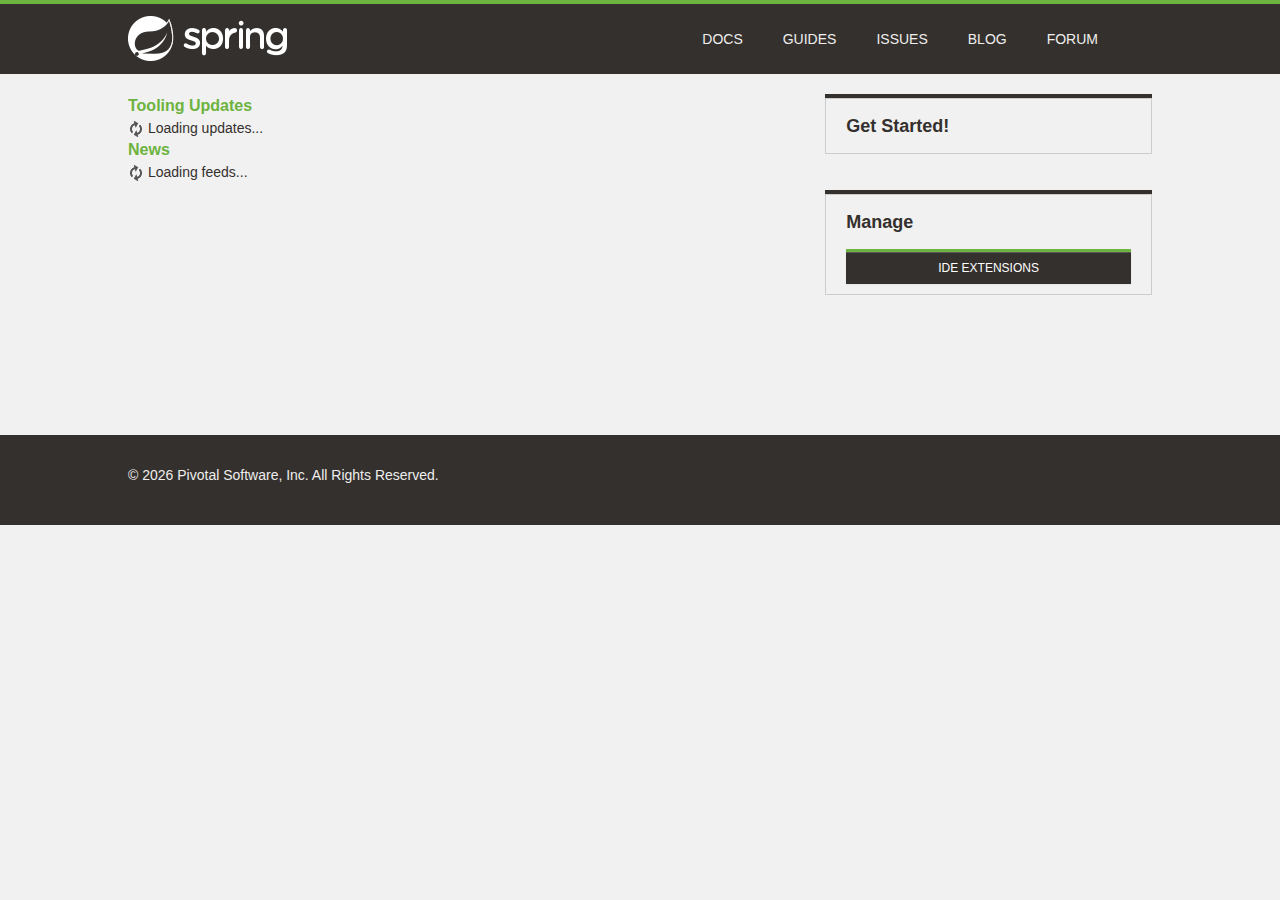
<file: .metadata/.plugins/org.springsource.ide.eclipse.commons.gettingstarted/dashboard/1513609663408/index.html>
<!DOCTYPE html>
<html>
<head>
<title>Spring</title>
<meta
	content="width=device-width, initial-scale=1.0, maximum-scale=1, minimum-scale=1, user-scalable=no"
	id="Viewport" name="viewport" />
<meta http-equiv="Content-Type" content="text/html; charset=UTF-8">
<link rel="stylesheet" type="text/css"
	href="common/bootstrap/css/bootstrap.css" />
<link rel="stylesheet" type="text/css"
	href="http://fontawesome.io/assets/font-awesome/css/font-awesome.css" />
<link rel="stylesheet" type="text/css" href="common/css/fontcustom.css" />
<link rel="stylesheet" type="text/css" href="common/css/icons.css" />
<link rel="stylesheet" type="text/css" href="common/css/buttons.css" />
<link rel="stylesheet" type="text/css" href="common/css/typography.css" />
<link rel="stylesheet" type="text/css" href="common/css/main.css" />
<link rel="stylesheet" type="text/css" href="common/css/application.css" />
<link rel="stylesheet" type="text/css"
	href="common/css/markdown-content.css" />
<link rel="stylesheet" type="text/css" href="common/css/docs.css" />
<link rel="stylesheet" type="text/css" href="common/css/homepage.css" />
<link rel="stylesheet" type="text/css" href="common/css/tools.css" />
<link rel="stylesheet" type="text/css" href="common/css/projects.css" />
<link rel="stylesheet" type="text/css" href="common/css/highlight.css" />
<link rel="stylesheet" type="text/css" href="common/css/responsive.css" />
<script type="text/javascript" src="common/js/jquery.js"></script>
<script type="text/javascript"
	src="common/bootstrap/js/bootstrap.min.js"></script>
<script type="text/javascript"
	src="common/bootstrap-datetimepicker/js/bootstrap-datetimepicker.min.js"></script>
<script type="text/javascript" src="common/js/filter.js"></script>
<script type="text/javascript" src="common/js/application.js"></script>
<script type="text/javascript" src="common/js/guide.js"></script>

<link rel="stylesheet" type="text/css" href="common/css/blog.css" />
<link rel="stylesheet" type="text/css" href="common/css/dashboard.css" />

</head>
<body>
	<script>
		function addHtml(element, html) {
			if (html) {
				document.getElementById(element).innerHTML = html;
			}
		}

		function search(input) {
			if (input.value != "") {
				ide.call('openWebPage', 'https://spring.io/search?q=' + input.value)
				input.value = "";
			}
		}
	</script>
	<div class="viewport">
		<header class="navbar header--navbar">
			<div class="navbar-inner">
				<div class="container-fluid">
					<div class="spring-logo--container">
						<a class="spring-logo" href=""><span></span></a>
					</div>
					<ul class="nav pull-right">
						<li class="navbar-link"><a href=""
							onclick="ide.call('openWebPage', 'https://spring.io/docs')">Docs</a></li>
						<li class="navbar-link"><a href=""
							onclick="ide.call('openWebPage', 'https://spring.io/guides')">Guides</a></li>
						<li class="navbar-link"><a href=""
							onclick="ide.call('openWebPage', 'https://github.com/spring-projects/spring-ide/issues')">Issues</a></li>
						<li class="navbar-link"><a href=""
							onclick="ide.call('openWebPage', 'https://spring.io/blog')">Blog</a></li>
						<li class="navbar-link"><a href=""
							onclick="ide.call('openWebPage', 'http://forum.springsource.org/forumdisplay.php?32-SpringSource-Tool-Suite')">Forum</a></li>
						<li class="navbar-link nav-search"><i
							class="fa fa-search navbar-search--icon js-search-input-open"></i>
							<div class="search-input-close js-search-input-close">x</div></li>
					</ul>
				</div>
			</div>
			<div class="search-dropdown--container js-search-dropdown">
				<div class="container-fluid">
					<div class="search-form--container">
						<form action="" class="form-inline form-search" method="get">
							<input class="search-query search-form--form js-search-input"
								name="q" onchange="search(this)"
								placeholder="Search for documentation, guides, and posts..."
								type="text" value="" />
							<button class="search-form--submit" type="submit">
								<i class="fa fa-search"></i>
							</button>
						</form>
					</div>
				</div>
			</div>
		</header>
		<div class="body--container container-fluid ">
			<div class="main-body--wrapper"
				style="padding-top: 20px; margin-top: 0px;">
				<!-- Override Spring IO Page Whitespace -->
				<div class="row-fluid blog--wrapper">
					<div class="span8">
						<h3 class="feed-header">Tooling Updates</h3>
						<div id="updates">
						  <img src="common/img/loading.gif"/> Loading updates...
						</div>
						<h3 class="feed-header">News</h3>
						<div id="feeds">
						  <img src="common/img/loading.gif"/> Loading feeds...
						</div>
					</div>

					<aside class="span4 content-right-pane--container" id="sidebar">
						<div class="right-pane-widget--container">
							<h2>Get Started!</h2>
							<div id="gettingStarted">
							</div>
							<div id="projectWizards">
							</div>
						</div>
						<div class="right-pane-widget--container">
							<h2>Manage</h2>
							<a class="ide_widget btn btn-black uppercase" href=""
								onclick="ide.call('openEditor', 'org.springsource.ide.eclipse.commons.gettingstarted.dashboard.ExtensionsEditor')">IDE Extensions</a>
						</div>
					</aside>
				</div>
			</div>
		</div>
		<footer class="footer">
			<div class="container-fluid">
				<div class="row-fluid">
					<div class="span8">
						&copy;
						<script type="text/javascript">
							var d = new Date();
							document.write(d.getFullYear());
						</script>
						Pivotal Software, Inc. All Rights Reserved.
					</div>
				</div>
			</div>
		</footer>
	</div>
</body>
</html>
</file>
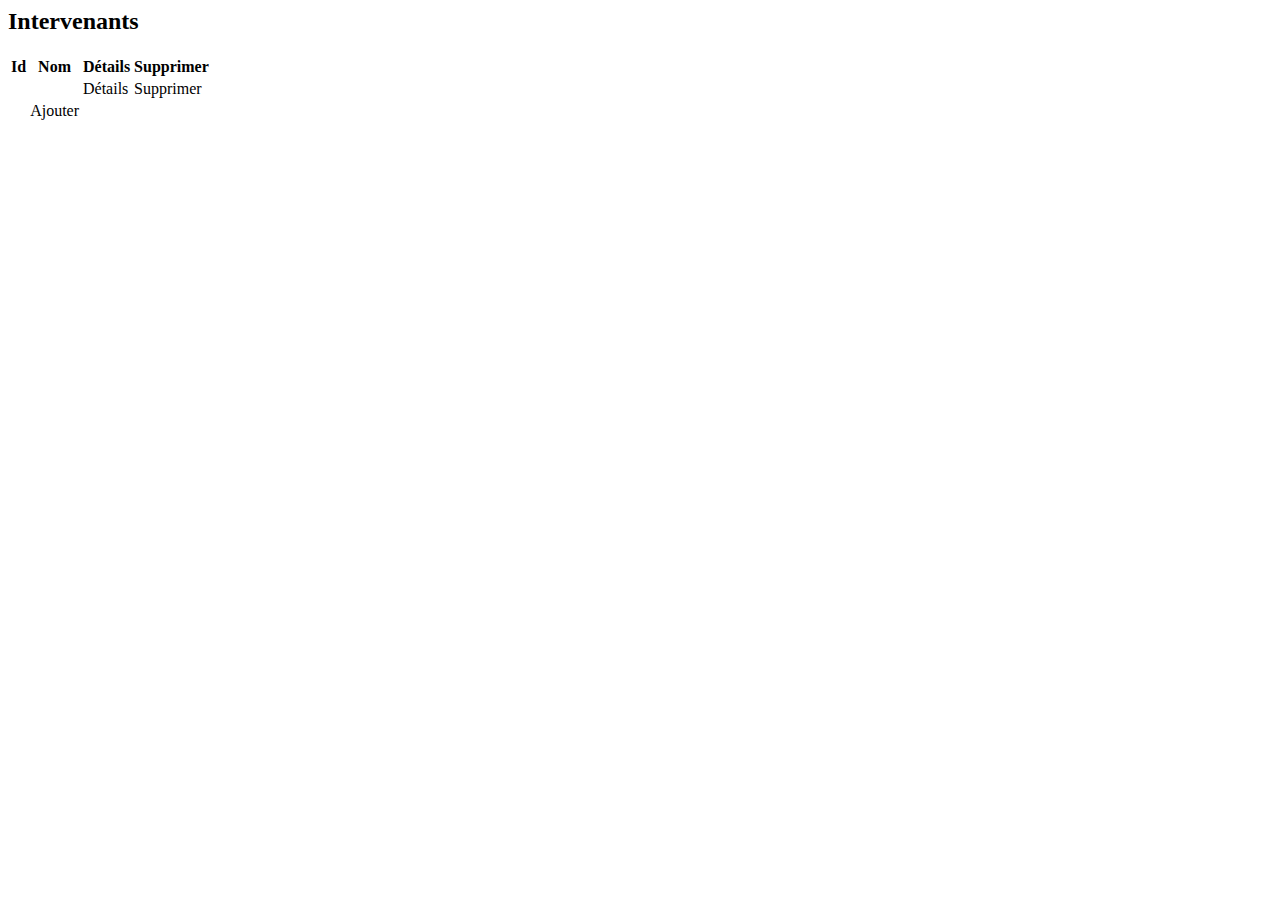
<file: src/main/resources/templates/intervenants/index.html>
<html xmlns:th="http://www.thymeleaf.org">
<head>
<meta http-equiv="Content-Type" content="text/html; charset=UTF-8"/>
<title>Intervenants</title>
</head>
<body>
<h2>Intervenants</h2>
<table>
<thead>
<th>Id</th>
<th>Nom</th>
<th>Détails</th>
<th>Supprimer</th>
</thead>
<tbody>
<tr th:each="intervenant : ${intervenants}" >
<td  th:text="${intervenant.id}" ></td>
<td  th:text="${intervenant.nom}" ></td>
<td ><a th:href="@{details/{id}(id=${intervenant.id})}">Détails</a></td>
<td ><a th:href="@{delete/{id}(id=${intervenant.id})}">Supprimer</a></td>
</tr>
<tr><td></td><td><a th:href="@{add/}">Ajouter</a></td></tr>
</tbody>
</table>
</body>
</html>
</file>
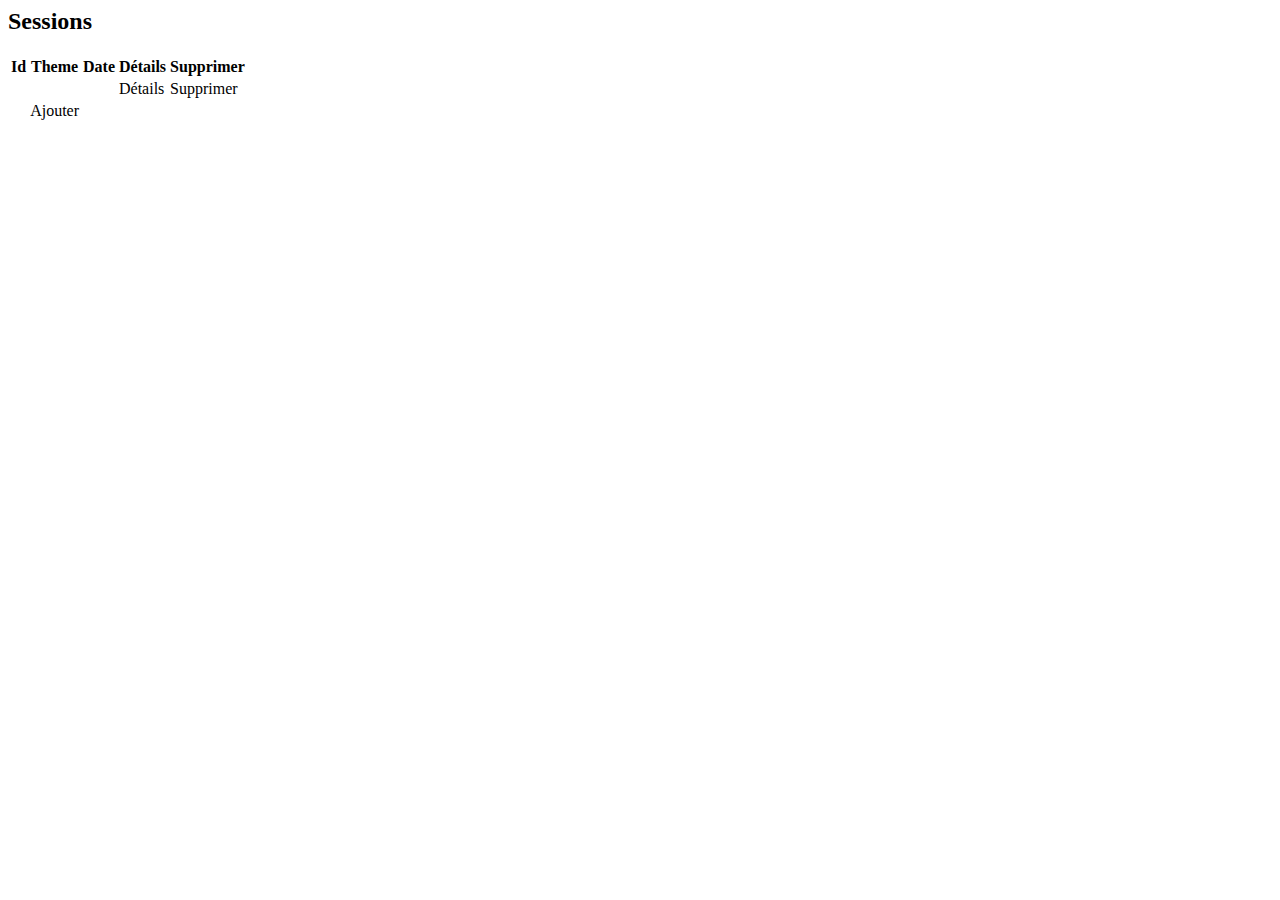
<file: src/main/resources/templates/sessions/index.html>
<html xmlns:th="http://www.thymeleaf.org">
<head>
<meta http-equiv="Content-Type" content="text/html; charset=UTF-8"/>
<title>Sessions</title>
</head>
<body>
<h2>Sessions</h2>
<table>
<thead>
<th>Id</th>
<th>Theme</th>
<th>Date</th>
<th>Détails</th>
<th>Supprimer</th>
</thead>
<tbody>
<tr th:each="session : ${sessions}" >
<td  th:text="${session.id}" ></td>
<td  th:text="${session.theme}" ></td>
<td  th:text="${#dates.format(session.date, 'dd-MM-yyyy')}" ></td>
<td ><a th:href="@{details/{id}(id=${session.id})}">Détails</a></td>
<td ><a th:href="@{delete/{id}(id=${session.id})}">Supprimer</a></td>
</tr>
<tr><td></td><td><a th:href="@{add/}">Ajouter</a></td></tr>
</tbody>
</table>
</body>
</html>
</file>
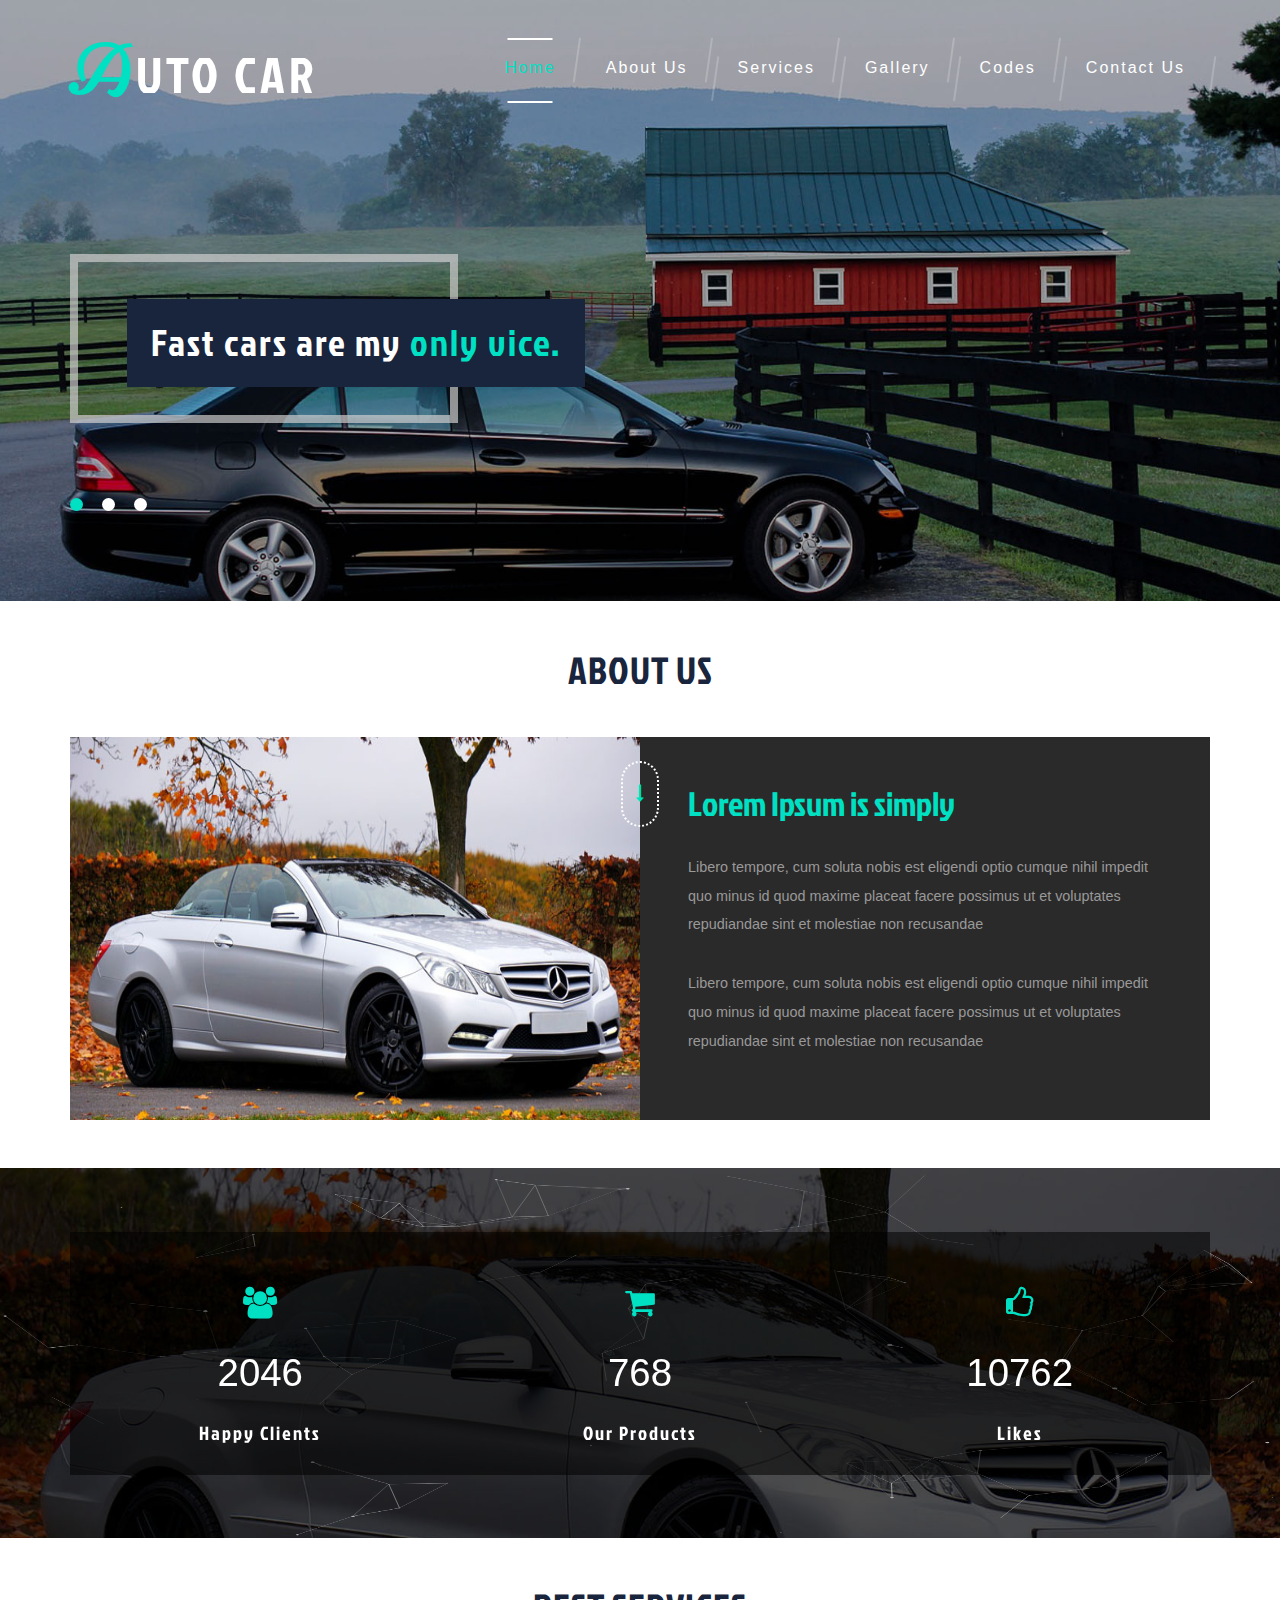
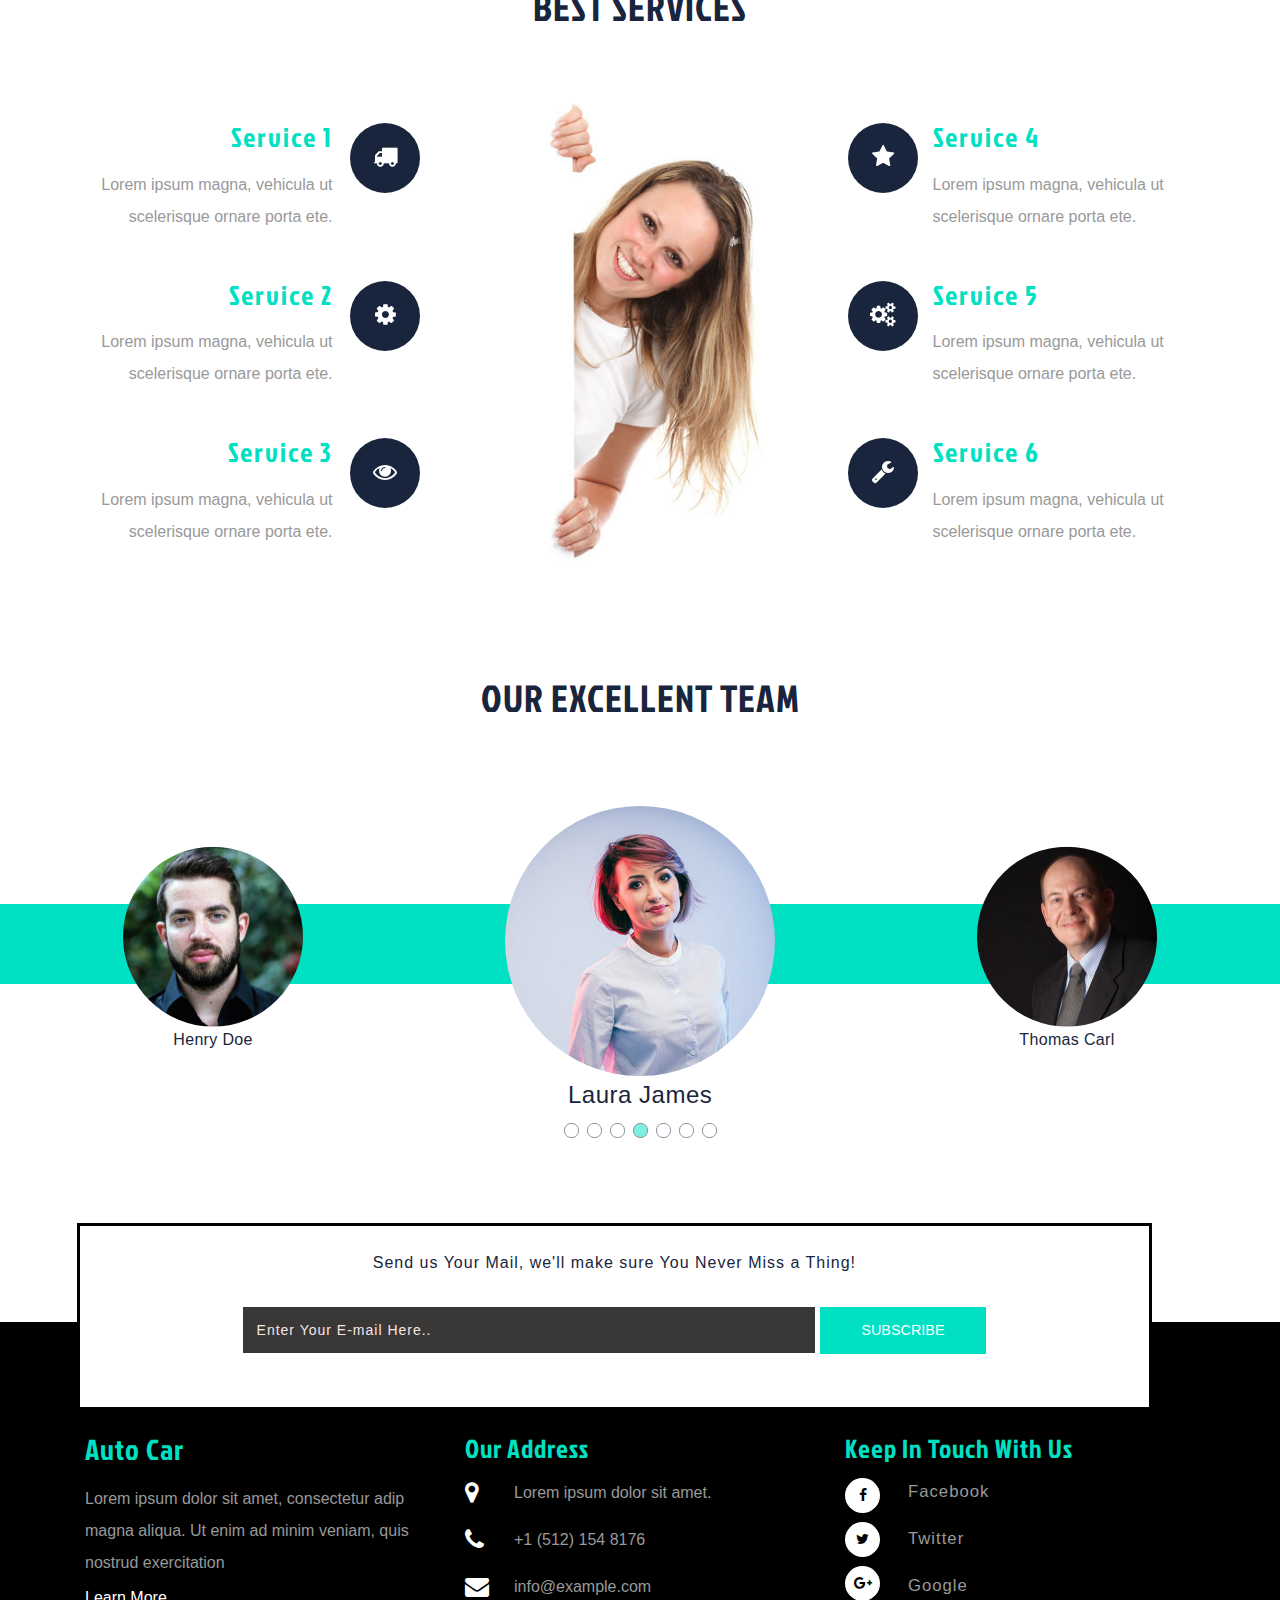
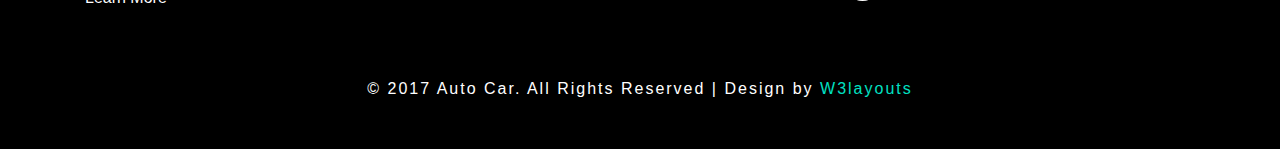
<file: src/main/resources/templates/home/index2.html>
<html>
<head>
<title>Auto Car an Auto Mobile Category Bootstrap Responsive Website Template | Home :: w3layouts</title>

<!-- Meta tag Keywords -->
<meta name="viewport" content="width=device-width, initial-scale=1"/>
<meta http-equiv="Content-Type" content="text/html; charset=utf-8" />
<meta name="keywords" content="Auto Car Responsive web template, Bootstrap Web Templates, Flat Web Templates, Android Compatible web template, Smartphone Compatible web template, free webdesigns for Nokia, Samsung, LG, SonyEricsson, Motorola web design" />
<script type="application/x-javascript"> addEventListener("load", function() { setTimeout(hideURLbar, 0); }, false);
function hideURLbar(){ window.scrollTo(0,1); } </script>
<!--// Meta tag Keywords -->

<!-- css files -->
<link href="css/mislider.css" rel="stylesheet" type="text/css" />
<link href="css/mislider-custom.css" rel="stylesheet" type="text/css" />
<link href="css/bootstrap.css" rel="stylesheet" type="text/css" media="all" /> <!-- Bootstrap-Core-CSS -->
<link href="css/style.css" rel="stylesheet" type="text/css" media="all" /> <!-- Style-CSS --> 
<link rel="stylesheet" href="css/font-awesome.css"> <!-- Font-Awesome-Icons-CSS -->
<!-- //css files -->

<!-- online-fonts -->
<link href="//fonts.googleapis.com/css?family=Jockey+One&amp;subset=latin-ext" rel="stylesheet">
<link href="//fonts.googleapis.com/css?family=Roboto:100,100i,300,300i,400,400i,500,500i,700,700i,900,900i&amp;subset=cyrillic,cyrillic-ext,greek,greek-ext,latin-ext,vietnamese" rel="stylesheet">
<link href="//fonts.googleapis.com/css?family=Niconne&amp;subset=latin-ext" rel="stylesheet">
<!-- //online-fonts -->
</head>
	
<body>
<!-- banner -->
	<div class="banner wthree">
		<div class="container">
			<div class="banner_top">
				<div class="logo wow fadeInLeft animated animated" data-wow-delay=".5s" style="visibility: visible; animation-delay: 0.5s; animation-name: fadeInLeft;">
					<h1><a href="index.html"><span>A</span>uto Car</a></h1>
				</div>
				<div class="banner_top_right wow fadeInRight animated animated" data-wow-delay=".5s" style="visibility: visible; animation-delay: 0.5s; animation-name: fadeInRight;">
					<nav class="navbar navbar-default">
				<!-- Brand and toggle get grouped for better mobile display -->
				<div class="navbar-header">
				  <button type="button" class="navbar-toggle collapsed" data-toggle="collapse" data-target="#bs-example-navbar-collapse-1">
					<span class="sr-only">Toggle navigation</span>
					<span class="icon-bar"></span>
					<span class="icon-bar"></span>
					<span class="icon-bar"></span>
				  </button>
				</div>

				<!-- Collect the nav links, forms, and other content for toggling -->
				<div class="collapse navbar-collapse nav-wil" id="bs-example-navbar-collapse-1">
					<ul class="nav navbar-nav cl-effect-14">
						<li><a href="index.html" class="active">Home</a></li>
						<li><a href="about.html">About Us</a></li>
						<li><a href="services.html">Services</a></li>
						<li><a href="gallery.html">Gallery</a></li>
						<li><a href="codes.html">Codes</a></li>
						<li><a href="contact.html">Contact Us</a></li>
					</ul>
				</div><!-- /.navbar-collapse -->	
				
			</nav>
				</div>
				<div class="clearfix"> </div>
			</div>
			<!-- banner -->
			<!--Slider-->
					
			<div class="callbacks_container">
					<ul class="rslides" id="slider3">
						<li>
						
							<div class="slider-info">
							    <h3>Fast cars are my <span>only vice.</span> </h3>
							</div>
						</li>
						<li>
							<div class="slider-info">
							     <h3>Cars bring me sheer <span>joy.</span> </h3>
						    </div>
						</li>
						<li>
							
							<div class="slider-info">
							     <h3>Fast cars are my <span>only vice.</span> </h3>
							</div>
						</li>
						

					</ul>
					
				<div class="clearfix"></div>
			</div>
			<!--//Slider-->
		</div>
		<div class="thim-click-to-bottom">
				<a href="#about" class="scroll">
					<i class="fa fa-long-arrow-down" aria-hidden="true"></i>
				</a>
			</div>
	</div>
<!-- //banner -->

<!-- Main -->
<!-- About -->
<div class="banner-bottom agile" id="about">
	<div class="container">
		<h2 class="tittle-one wow fadeInDown">About Us</h2>
		<div class="bottom-grids agileinfo">
			<div class="col-md-6 bottom-grid fadeInLeft animated animated" data-wow-delay=".5s" style="visibility: visible; animation-delay: 0.5s; animation-name: fadeInLeft;">
				<img src="images/ab1.jpg" alt="">
			</div>
			<div class="col-md-6 bottom-grid grid-one wow fadeInRight animated animated" data-wow-delay=".5s" style="visibility: visible; animation-delay: 0.5s; animation-name: fadeInRight;">
				<h4>Lorem Ipsum is simply</h4>
				<p>Libero tempore, cum soluta nobis est eligendi optio cumque nihil impedit quo minus id quod maxime placeat facere possimus  ut et voluptates repudiandae sint et molestiae non recusandae</p>
				<p>Libero tempore, cum soluta nobis est eligendi optio cumque nihil impedit quo minus id quod maxime placeat facere possimus  ut et voluptates repudiandae sint et molestiae non recusandae</p>
			</div>
			<div class="clearfix"></div>
		</div>
	</div>
</div>
<!-- //About -->

<!--count-->
			<div class="count-agileits">
				<canvas id="myCanvas"></canvas>
				<div class="count-grids">
					<div class="count-bgcolor-w3ls">
						<div class="col-md-4 count-grid">
						<i class="fa fa-users" aria-hidden="true"></i>
							<div class="count hvr-bounce-to-bottom">
								<div class='numscroller numscroller-big-bottom' data-slno='1' data-min='0' data-max='2046' data-delay='.5' data-increment="100">2046</div>
									<span></span>
									<h5>Happy Clients</h5>
							</div>
						</div>
						<div class="col-md-4 count-grid">
						<i class="fa fa-shopping-cart" aria-hidden="true"></i>
							<div class="count hvr-bounce-to-bottom">
								<div class='numscroller numscroller-big-bottom' data-slno='1' data-min='0' data-max='768' data-delay='.5' data-increment="100">768</div>
									<span></span>
									<h5>Our Products</h5>
							</div>
						</div>
						<div class="col-md-4 count-grid">
						<i class="fa fa-thumbs-o-up" aria-hidden="true"></i>
							<div class="count hvr-bounce-to-bottom">
								<div class='numscroller numscroller-big-bottom' data-slno='1' data-min='0' data-max='10762' data-delay='.5' data-increment="100">102762</div>
									<span></span>
									<h5>Likes</h5>
							</div>
						</div>
						<div class="clearfix"></div>
					</div>
				</div>
			</div>
<!--count-->

<!-- Services -->
	<div class="why-choose-agile">
		<div class="container">
			<h3 class="w3l_head">Best Services</h3>
			<div class="why-choose-agile-grids-top">
				<div class="col-md-4 agileits-w3layouts-grid">
					<div class="wthree_agile_us">
						<div class="col-xs-9 agile-why-text">
							<h4>Service 1</h4>
							<p>Lorem ipsum magna, vehicula ut scelerisque ornare porta ete.</p>
						</div>
						<div class="col-xs-3 agile-why-text">
							<div class="wthree_features_grid hvr-rectangle-out">
								<i class="fa fa-truck" aria-hidden="true"></i>
							</div>
						</div>
						<div class="clearfix"> </div>
					</div>
					<div class="wthree_agile_us">
						<div class="col-xs-9 agile-why-text">
							<h4>Service 2</h4>
							<p>Lorem ipsum magna, vehicula ut scelerisque ornare porta ete.</p>
						</div>
						<div class="col-xs-3 agile-why-text">
							<div class="wthree_features_grid hvr-rectangle-out">
								<i class="fa fa-cog" aria-hidden="true"></i>
							</div>
						</div>
						<div class="clearfix"> </div>
					</div>
					<div class="wthree_agile_us">
						<div class="col-xs-9 agile-why-text">
							<h4>Service 3</h4>
							<p>Lorem ipsum magna, vehicula ut scelerisque ornare porta ete.</p>
						</div>
						<div class="col-xs-3 agile-why-text">
							<div class="wthree_features_grid hvr-rectangle-out">
								<i class="fa fa-eye" aria-hidden="true"></i>
							</div>
						</div>
						<div class="clearfix"> </div>
					</div>
				</div>
				<div class="col-md-4 agileits-w3layouts-grid img">
					<img src="images/abs.jpg" alt=" " class="img-responsive" />
				</div>
				<div class="col-md-4 agileits-w3layouts-grid">
					<div class="wthree_agile_us">
					<div class="col-xs-3 agile-why-text">
							<div class="wthree_features_grid hvr-rectangle-out">
								<i class="fa fa-star" aria-hidden="true"></i>
							</div>
						</div>
						<div class="col-xs-9 agile-why-text two">
							<h4>Service 4</h4>
							<p>Lorem ipsum magna, vehicula ut scelerisque ornare porta ete.</p>
						</div>
						
						<div class="clearfix"> </div>
					</div>
					<div class="wthree_agile_us">
					<div class="col-xs-3 agile-why-text">
							<div class="wthree_features_grid hvr-rectangle-out">
								<i class="fa fa-cogs" aria-hidden="true"></i>
							</div>
						</div>
						<div class="col-xs-9 agile-why-text two">
							<h4>Service 5</h4>
							<p>Lorem ipsum magna, vehicula ut scelerisque ornare porta ete.</p>
						</div>
						
						<div class="clearfix"> </div>
					</div>
					<div class="wthree_agile_us">
					<div class="col-xs-3 agile-why-text">
							<div class="wthree_features_grid hvr-rectangle-out">
								<i class="fa fa-wrench" aria-hidden="true"></i>
							</div>
						</div>
						<div class="col-xs-9 agile-why-text two">
							<h4>Service 6</h4>
							<p>Lorem ipsum magna, vehicula ut scelerisque ornare porta ete.</p>
						</div>
						
						<div class="clearfix"> </div>
					</div>
						
						<div class="clearfix"> </div>
					</div>
			</div>
				<div class="clearfix"> </div>
		</div>
	</div>
<!-- //services -->

<!-- Team -->
	<div class="team-agile">
				<div class="w3-agile-he">
					<h3>Our Excellent Team</h3>
				</div>
			<div class="mis-stage"> 
				<!-- The element to select and apply miSlider to - the class is optional -->
				<ol class="mis-slider">
					<!-- The slider element - the class is optional -->
					<li class="mis-slide"> 
					<!-- A slide element - the class is optional --> 
						<a href="#" class="mis-container"> 
						<!-- A slide container - this element is optional, if absent the plugin adds it automatically -->
						<figure> 
						<!-- Slide content - whatever you want --> 
						<img src="images/t1.jpg" alt=" " class="" />
						<figcaption>Carl Lii</figcaption>
						</figure>
						</a> </li>
					<li class="mis-slide"> <a href="#" class="mis-container">
						<figure> <img src="images/t2.jpg" alt=" " class="" />
						<figcaption>Michael Paul</figcaption>
						</figure>
						</a> </li>
					<li class="mis-slide"> <a href="link" class="mis-container">
						<figure> <img src="images/t3.jpg" alt=" " class="img" />
						<figcaption>Henry Doe</figcaption>
						</figure>
						</a> </li>
					<li class="mis-slide"> <a href="#" class="mis-container">
						<figure> <img src="images/t4.jpg" alt=" " class="img" />
						<figcaption>Laura James</figcaption>
						</figure>
						</a> </li>
					<li class="mis-slide"> <a href="#" class="mis-container">
						<figure> <img src="images/t5.jpg" alt=" " class="img" />
						<figcaption>Thomas Carl</figcaption>
						</figure>
						</a> </li>
					<li class="mis-slide"> <a href="#" class="mis-container">
						<figure> <img src="images/t7.jpg" alt=" " class="img" />
						<figcaption> Korth Jrnt</figcaption>
						</figure>
						</a> </li>
					<li class="mis-slide"> <a href="#" class="mis-container">
						<figure> <img src="images/t6.jpg" alt=" " class="img" />
						<figcaption>Nukrt Knls</figcaption>
						</figure>
						</a> </li>
				</ol>
			</div>
	</div>
<!-- //Team -->
<!-- //Main -->

<!-- Footer -->
<div class="footer w3ls">
	<div class="container">
		<div class="footer-main">
			<div class="footer-top">
				<div class="col-md-4 ftr-grid fg1">
					<h4><a href="index.html">Auto Car</a></h4>
					<p>Lorem ipsum dolor sit amet, consectetur adip magna aliqua. Ut enim ad minim veniam, quis nostrud exercitation</p>
					<a href="about.html">Learn More</a>
				</div>
				<div class="col-md-4 ftr-grid fg2">
					<h3>Our Address</h3>
					<div class="ftr-address">
						<div class="local">
							<i class="fa fa-map-marker" aria-hidden="true"></i>
						</div>
						<div class="ftr-text">
							<p>Lorem ipsum dolor sit amet.</p>
						</div>
						<div class="clearfix"> </div>
					</div>
					<div class="ftr-address">
						<div class="local">
							<i class="fa fa-phone" aria-hidden="true"></i>
						</div>
						<div class="ftr-text">
							<p>+1 (512) 154 8176</p>
						</div>
						<div class="clearfix"> </div>
					</div>
					<div class="ftr-address">
						<div class="local">
							<i class="fa fa-envelope" aria-hidden="true"></i>
						</div>
						<div class="ftr-text">
							<p><a href="mailto:info@example.com">info@example.com</a></p>
						</div>
						<div class="clearfix"> </div>
					</div>
				</div>
				<div class="col-md-4 ftr-grid fg2">
					<h3>Keep In Touch With Us</h3>
					<div class="right-w3l">
						<ul class="top-links">
							<li><a href="#"><i class="fa fa-facebook"></i></a></li>
							<li><a href="#"><i class="fa fa-twitter"></i></a></li>
							<li><a href="#"><i class="fa fa-google-plus"></i></a></li>
						</ul>
					</div>
					<div class="right-w3-2">
						<ul class="text-w3">
							<li><a href="#">Facebook</a></li>
							<li><a href="#">Twitter</a></li>
							<li><a href="#">Google</a></li>
						</ul>
					</div>
				</div>
			   <div class="clearfix"> </div>
			</div>
			<div class="copyrights">
				<p>&copy; 2017 Auto Car. All Rights Reserved | Design by  <a href="http://w3layouts.com/" target="_blank">W3layouts</a> </p>
			</div>
		</div>
	</div>
	<div class="newsletter-agile">
		<form action="#" method="post">
			<p>Send us Your Mail, we'll make sure You Never Miss a Thing!</p>
			<input type="email" name="email" required="" placeholder="Enter Your E-mail Here..">
			<input type="submit" value="Subscribe">
		</form>
	</div>
</div>

<!-- Footer -->	


<!-- js-scripts -->						
		<!-- js -->
			<script type="text/javascript" src="js/jquery-2.1.4.min.js"></script>
			<script type="text/javascript" src="js/bootstrap.js"></script> <!-- Necessary-JavaScript-File-For-Bootstrap --> 
		<!-- //js -->
		
		<script src="js/responsiveslides.min.js"></script>
							<script>
								// You can also use "$(window).load(function() {"
								$(function () {
								  // Slideshow 4
								  $("#slider3").responsiveSlides({
									auto: true,
									pager:true,
									nav:false,
									speed: 500,
									namespace: "callbacks",
									before: function () {
									  $('.events').append("<li>before event fired.</li>");
									},
									after: function () {
									  $('.events').append("<li>after event fired.</li>");
									}
								  });
							
								});
							 </script>
		
							
								
		<!-- Starts-Number-Scroller-Animation-JavaScript -->
				<script type="text/javascript" src="js/numscroller-1.0.js"></script>
		<!-- //Starts-Number-Scroller-Animation-JavaScript -->
		
		
		
			<!-- particles-JavaScript -->
			<script src="js/particles.min.js"></script>
				<script>
				  window.onload = function() {
					Particles.init({
					  selector: '#myCanvas',
					  color: '#b3b3b3',
					  connectParticles: true,
					  minDistance: 100
					});
				  };
				</script>
	
		<!-- //particles-JavaScript -->
		
		<!-- team-plugin -->
			<script src="js/mislider.js" type="text/javascript"></script>
				<script type="text/javascript">
						jQuery(function ($) {
							var slider = $('.mis-stage').miSlider({
								//  The height of the stage in px. Options: false or positive integer. false = height is calculated using maximum slide heights. Default: false
								stageHeight: 380,
								//  Number of slides visible at one time. Options: false or positive integer. false = Fit as many as possible.  Default: 1
								slidesOnStage: false,
								//  The location of the current slide on the stage. Options: 'left', 'right', 'center'. Defualt: 'left'
								slidePosition: 'center',
								//  The slide to start on. Options: 'beg', 'mid', 'end' or slide number starting at 1 - '1','2','3', etc. Defualt: 'beg'
								slideStart: 'mid',
								//  The relative percentage scaling factor of the current slide - other slides are scaled down. Options: positive number 100 or higher. 100 = No scaling. Defualt: 100
								slideScaling: 150,
								//  The vertical offset of the slide center as a percentage of slide height. Options:  positive or negative number. Neg value = up. Pos value = down. 0 = No offset. Default: 0
								offsetV: -5,
								//  Center slide contents vertically - Boolean. Default: false
								centerV: true,
								//  Opacity of the prev and next button navigation when not transitioning. Options: Number between 0 and 1. 0 (transparent) - 1 (opaque). Default: .5
								navButtonsOpacity: 1,
							});
						});
					</script>
		<!-- //team-plugin -->

		<!-- start-smoth-scrolling -->
			<script type="text/javascript" src="js/move-top.js"></script>
			<script type="text/javascript" src="js/easing.js"></script>
			<script type="text/javascript">
				jQuery(document).ready(function($) {
					$(".scroll").click(function(event){		
						event.preventDefault();
						$('html,body').animate({scrollTop:$(this.hash).offset().top},1000);
					});
				});
			</script>
		<!-- start-smoth-scrolling -->


<!-- //js-scripts -->
</body>
</html>
</file>
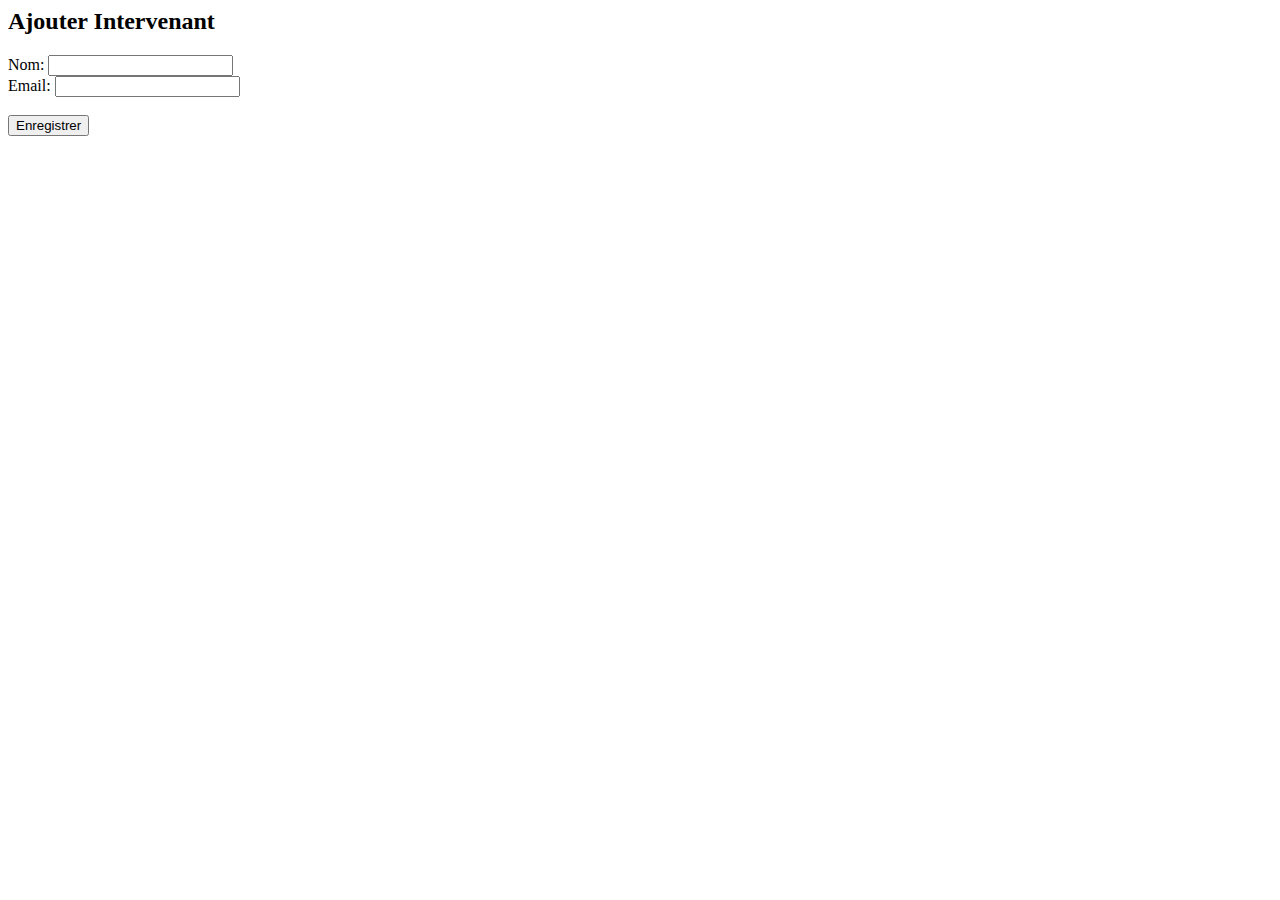
<file: src/main/resources/templates/intervenants/ajout.html>
<html xmlns:th="http://www.thymeleaf.org">
<head>
<meta http-equiv="Content-Type" content="text/html; charset=UTF-8"/>
<title>Ajouter Intervenant</title>
</head>
<body>
<h2>Ajouter Intervenant</h2>
<form action="/intervenants/add" method="POST">
<input type="hidden" th:value="${intervenant.id}"  name="id"/>
<label>Nom: </label><input type="text" th:value="${intervenant.nom}"  name="nom" required="true"/><br/>
<label>Email:</label> <input type="email" th:value="${intervenant.email}" name="email" required="true"/><br/>
<br/><input type="submit" value="Enregistrer"/>
</form>
</body>
</html>
</file>
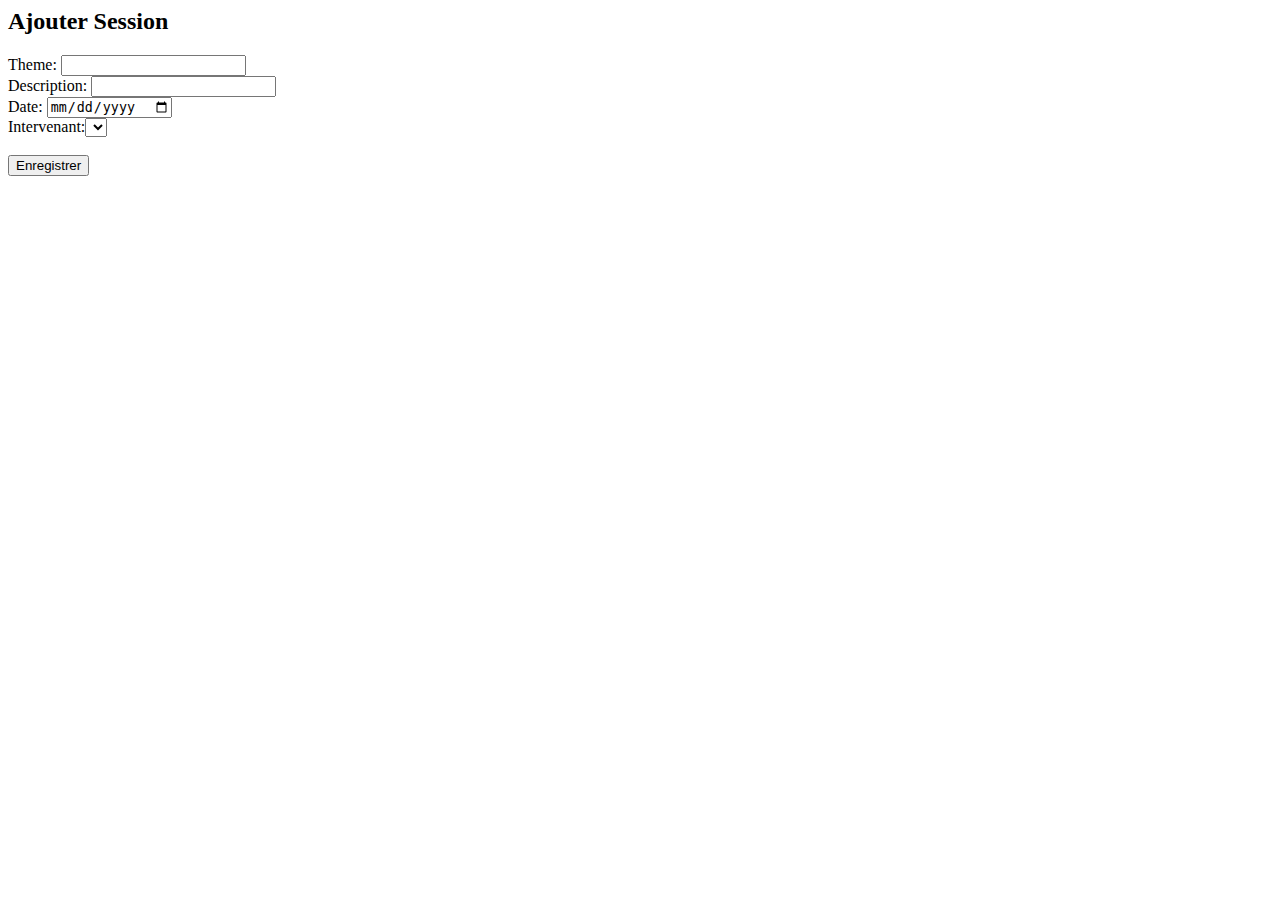
<file: src/main/resources/templates/sessions/ajout.html>
<html xmlns:th="http://www.thymeleaf.org">
<head>
<meta http-equiv="Content-Type" content="text/html; charset=UTF-8"/>
<title>Ajouter Session</title>
</head>
<body>
<h2>Ajouter Session</h2>
<form action="/sessions/add" method="POST">
<input type="hidden" th:value="${session1.id}"  name="id"/>
<label>Theme: </label><input type="text" th:value="${session1.theme}"  name="theme" required="true"/><br/>
<label>Description:</label> <input type="text" th:value="${session1.description}" name="description" required="true"/><br/>
<label>Date:</label> <input type="date" th:value="${#dates.format(session1.date, 'yyyy-MM-dd')}" name="date" required="true"/><br/>
<label>Intervenant:</label><select name="intervenant" required="true">
<option th:value="${intervenant1.id}" th:text="${intervenant1.nom}" ></option>
<option th:each="intervenant : ${intervenants}"  th:value="${intervenant.id}" th:text="${intervenant.nom}" ></option>
</select>
<br/>
<br/><input type="submit" value="Enregistrer"/>
</form>
</body>
</html>
</file>
<file: .metadata/.plugins/org.springsource.ide.eclipse.commons.gettingstarted/dashboard/1513609663408/common/css/fontcustom.css>
@font-face{font-family:"fontcustom";src:url("../font-custom/fontcustom.eot");src:url("../font-custom/fontcustom.eot?#iefix") format("embedded-opentype"),url("../font-custom/fontcustom.woff") format("woff"),url("../font-custom/fontcustom.ttf") format("truetype"),url("../font-custom/fontcustom.svg#fontcustom") format("svg");font-weight:normal;font-style:normal;}.icon-community-support,.icon-gs-guides-black,.icon-professional-support,.icon-spring-amqp,.icon-spring-android,.icon-spring-batch,.icon-spring-data,.icon-spring-framework,.icon-spring-hateos,.icon-spring-integration,.icon-spring-leaf,.icon-spring-logo,.icon-spring-mobile,.icon-spring-security,.icon-spring-social,.icon-spring-web-flow,.icon-spring-web-services,.icon-tutorials-black{font-family:"fontcustom"!important;font-style:normal;font-weight:normal;font-variant:normal;text-transform:none;line-height:1;-webkit-font-smoothing:antialiased;display:inline-block!important;text-decoration:inherit;}.icon-community-support:before{content:"\f100";}.icon-gs-guides-black:before{content:"\f101";}.icon-professional-support:before{content:"\f102";}.icon-spring-amqp:before{content:"\f103";}.icon-spring-android:before{content:"\f104";}.icon-spring-batch:before{content:"\f105";}.icon-spring-data:before{content:"\f106";}.icon-spring-framework:before{content:"\f107";}.icon-spring-hateos:before{content:"\f108";}.icon-spring-integration:before{content:"\f109";}.icon-spring-leaf:before{content:"\f10a";}.icon-spring-logo:before{content:"\f10b";}.icon-spring-mobile:before{content:"\f10c";}.icon-spring-security:before{content:"\f10d";}.icon-spring-social:before{content:"\f10e";}.icon-spring-web-flow:before{content:"\f10f";}.icon-spring-web-services:before{content:"\f110";}.icon-tutorials-black:before{content:"\f111";}
</file>
<file: .metadata/.plugins/org.springsource.ide.eclipse.commons.gettingstarted/dashboard/1513609663408/common/css/icons.css>
.icon{background-image:url("../img/iconsprite.png");display:inline-block!important;}.icon.icon-spring-logo-mobile{width:204px;height:60px;background-position:904px 302px;margin-top:-13px;transform:scale(0.5);-moz-transform:scale(0.5);-webkit-transform:scale(0.5);-o-transform:scale(0.5);-ms-transform:scale(0.5);}.icon.icon-spring-logo-big{width:154px;height:154px;background-position:154px 191px;}.icon.project--logo.logo-spring-framework{width:135px;height:133px;background-position:518px 837px;margin-top:2px;}.icon.project--logo.logo-spring-security{width:99px;height:137px;background-position:519px 677px;}.icon.project--logo.logo-spring-data{width:111px;height:111px;background-position:519px 512px;margin-top:13px;}.icon.project--logo.logo-spring-batch{width:104px;height:108px;background-position:360px 837px;margin-top:14px;}.icon.project--logo.logo-spring-integration{width:145px;height:104px;background-position:361px 677px;margin-top:16px;}.icon.project--logo.logo-spring-amqp{width:109px;height:98px;background-position:361px 513px;margin:19px;}.icon.project--logo.logo-spring-default{width:100px;height:100px;background-position:-805px 0;margin-top:18px;}.icon.project--logo.logo-spring-mobile{width:104px;height:137px;background-position:196px 677px;}.icon.project--logo.logo-spring-android{width:104px;height:126px;background-position:196px 513px;margin-top:10px;}.icon.project--logo.logo-spring-social{width:130px;height:100px;background-position:518px 357px;margin-top:18px;}.icon.project--logo.logo-spring-hateoas{width:126px;height:99px;background-position:518px 256px;margin-top:19px;}.icon.project--logo.logo-spring-webflow{width:99px;height:99px;background-position:619px 256px;margin-top:19px;}.icon.project--logo.logo-spring-web-services{width:100px;height:100px;background-position:532px 155px;margin-top:19px;}.icon.project--logo.logo-spring-xd{width:104px;height:113px;background-position:247px 837px;margin-top:11px;}.icon.project--logo.logo-spring-boot{width:102px;height:90px;background-position:143px 837px;margin-top:23px;}.icon.project--logo.logo-spring-ldap{width:93px;height:107px;background-position:247px 944px;margin-top:19px;}.icon.project--logo.logo-grails{width:107px;height:100px;background-position:361px 944px;margin-top:23px;}.icon.project--logo.logo-groovy{width:183px;height:92px;background-position:546px 940px;margin-top:23px;}.icon.icon-projects{width:28px;height:28px;background-position:-641px -481px;}.icon.icon-projects:hover{background-position:-641px -521px;}.icon.icon-forum{width:32px;height:32px;background-position:-409px -450px;}.icon.icon-forum:hover{background-position:-449px -450px;}.icon.icon-current-version{height:13px;width:42px;background-position:718px 317px;}.icon.icon-pre-release{height:13px;width:23px;background-position:657px 317px;}.icon.icon-ga-release{margin-left:0!important;height:13px;width:9px;background-position:626px 317px;background-color:#6db33f;padding:0 2px;border-radius:10px;}.icon.icon-snapshot-release{height:13px;width:46px;background-position:603px 317px;}.icon.logo-eclipse-text{width:159px;height:38px;background-position:603px 38px;}.icon.icon-social-twitter{width:36px;height:36px;background-position:-1px -143px;}.icon.icon-social-twitter:hover{background-position:-84px -143px;}.icon.icon-build-anything{width:107px;background-position:107px 279px;height:88px;}.icon.icon-run-anywhere{background-position:120px 344px;width:120px;height:65px;margin-top:11px;}.icon.icon-rest-assured{background-position:253px 86px;width:86px;height:86px;margin-top:1px;}.icon.icon-community-support{width:97px;height:97px;background-position:257px 185px;font-size:0;}.icon.icon-professional-support{width:126px;height:97px;background-position:272px 282px;font-size:0;}.icon.icon-gs-guides{width:73px;height:101px;background-position:356px 101px;}.icon.icon-tutorial{width:73px;height:101px;background-position:430px 101px;}.icon.blog-icon{width:20px;height:20px;vertical-align:middle;}.icon.blog-icon.calendar{background-position:20px 594px;}.icon.blog-icon.all-posts{background-position:20px 561px;}.icon.blog-icon.broadcasts{background-position:20px 519px;}.icon.blog-icon.engineering{background-position:20px 477px;}.icon.blog-icon.releases{background-position:20px 433px;}.icon.blog-icon.news-and-events{background-position:20px 387px;}.icon.about-icon.team{width:183px;height:127px;background-position:902px 202px;}.icon.about-icon.jobs{width:112px;height:85px;background-position:387px 415px;margin:21px 0;}.icon.about-icon.pivotal{width:93px;height:114px;background-position:387px 329px;margin:6px 0 7px;}i.icon{background-image:none;}
</file>
<file: .metadata/.plugins/org.springsource.ide.eclipse.commons.gettingstarted/dashboard/1513609663408/common/css/buttons.css>
.btn.btn-black{background-color:#34302d;background-image:none;border-radius:0;color:#f1f1f1;font-size:14px;line-height:14px;font-family:"Montserrat",sans-serif;border:2px solid #6db33f;padding:21px 60px;text-shadow:none;transition:border 0.15s;-webkit-transition:border 0.15s;-moz-transition:border 0.15s;-o-transition:border 0.15s;-ms-transition:border 0.15s;}.btn.btn-black.compact{padding:6px 12px;font-size:12px;}.btn.btn-black.sub-text{padding:12px 0;}.btn.btn-black.sub-text p{margin-top:6px;color:#eeeeee;font-size:14px;line-height:14px;font-family:"Montserrat",sans-serif;text-transform:none;}.btn.btn-black.on-black:hover{border-color:#6db33f;box-shadow:0 1px 3px #0b0a0a;}.btn.btn-black.on-black:active{box-shadow:0 1px 3px #0b0a0a,inset 0 3px 6px #0b0a0a;border-color:#6db33f;}.btn.btn-black.with-icon [class^="icon-"]{margin-right:21px;font-size:20px;vertical-align:top;line-height:10px;}.btn.btn-black:hover{border-color:#34302d;box-shadow:none;text-decoration:none;}.btn.btn-black:active{box-shadow:inset 0 3px 6px #0b0a0a;border-color:#34302d;}.btn.uppercase{text-transform:uppercase;}
</file>
<file: .metadata/.plugins/org.springsource.ide.eclipse.commons.gettingstarted/dashboard/1513609663408/common/css/typography.css>
body, h1, h2, h3, p, input {
	margin: 0;
	font-weight: 400;
	font-family: "Montserrat", sans-serif;
	color: #34302d;
}

h1 {
	font-size: 24px;
	line-height: 30px;
	font-family: "Montserrat", sans-serif;
}

h2 {
	font-size: 18px;
	font-weight: 700;
	line-height: 24px;
	margin-bottom: 10px;
	font-family: "Montserrat", sans-serif;
}

h3 {
	font-size: 16px;
	line-height: 24px;
	margin-bottom: 10px;
	font-weight: 700;
}

p {
	font-size: 15px;
	line-height: 24px;
}

p a {
	color: #5fa134;
}

p a:hover {
	color: #5fa134;
}

code {
	font-size: 14px;
}
</file>
<file: .metadata/.plugins/org.springsource.ide.eclipse.commons.gettingstarted/dashboard/1513609663408/common/css/main.css>
body{background-color:#f1f1f1;}#scrim{display:none;}#scrim.js-show{display:block;position:absolute;top:0;bottom:0;left:0;right:0;z-index:700;}.container-fluid{max-width:1024px;margin:0 auto;}.title-divider{width:75%;height:5px;background-color:#8CC63F;margin:21px 0;}.title-divider.full-width{width:100%;}.spaced--container{margin:60px 0;}.code-snippet{border-radius:2px;border:1px solid #cccccc;background-color:#F9F9F9;padding:12px 18px;margin:15px 0;font-size:13px;line-height:13px;}.header--navbar{margin:0;}.header--navbar .navbar-inner{position:absolute;z-index:999;background-image:none;filter:none;background-color:#34302d;border:none;border-top:4px solid #6db33f;box-shadow:none;position:relative;border-radius:0;padding:0;}.header--navbar .navbar-inner .spring-logo--container{display:inline-block;}.header--navbar .navbar-inner .spring-logo--container .spring-logo{margin:12px 0 6px;width:160px;height:46px;display:inline-block;text-decoration:none;}.header--navbar .navbar-inner .navbar-link.active a{background-color:#6db33f;box-shadow:none;}.header--navbar .navbar-inner .navbar-link a{color:#eeeeee;font-family:"Montserrat",sans-serif;text-transform:uppercase;text-shadow:none;font-size:14px;line-height:14px;padding:28px 20px;transition:all 0.15s;-webkit-transition:all 0.15s;-moz-transition:all 0.15s;-o-transition:all 0.15s;-ms-transition:all 0.15s;}.header--navbar .navbar-inner .navbar-link:hover a{color:#eeeeee;background-color:#6db33f;}.header--navbar .navbar-inner .navbar-link.nav-search{padding:20px 0 23px;}.header--navbar .navbar-inner .navbar-link.nav-search .navbar-search--icon{color:#eeeeee;font-size:24px;padding:3px 16px 3px 18px;cursor:pointer;}.header--navbar .navbar-inner .navbar-link.nav-search:hover .navbar-search--icon{text-shadow:0 0 10px #6db33f;}.header--navbar .navbar-inner .navbar-link.nav-search .search-input-close{display:none;}.header--navbar .navbar-inner .navbar-link.nav-search.js-highlight{background-color:#6db33f;}.header--navbar .navbar-inner .navbar-link.nav-search.js-highlight .navbar-search--icon{display:none;}.header--navbar .navbar-inner .navbar-link.nav-search.js-highlight .search-input-close{display:inline-block;color:#eeeeee;padding:4px 24px 3px;cursor:pointer;}.header--navbar .search-dropdown--container{position:absolute;z-index:998;margin-top:-90px;background-color:white;width:100%;border-bottom:1px solid #dddddd;transition:margin 0.25s;-webkit-transition:margin 0.25s;-moz-transition:margin 0.25s;-o-transition:margin 0.25s;-ms-transition:margin 0.25s;}.header--navbar .search-dropdown--container.no-animation{transition:none;-webkit-transition:none;-moz-transition:none;-o-transition:none;-ms-transition:none;}.header--navbar .search-dropdown--container .form-search{margin:0;}.header--navbar .search-dropdown--container .form-search .search-form--form{background:rgba(0,0,0,0);border:none;box-shadow:none;color:#34302D;font-size:21px;line-height:29px;height:30px;padding:25px 0;width:93%;}.header--navbar .search-dropdown--container .form-search .search-form--form::-webkit-input-placeholder{font-style:italic;}.header--navbar .search-dropdown--container .form-search .search-form--form:-moz-placeholder{font-style:italic;}.header--navbar .search-dropdown--container .form-search .search-form--form::-moz-placeholder{font-style:italic;}.header--navbar .search-dropdown--container .form-search .search-form--form:-ms-input-placeholder{font-style:italic;}.header--navbar .search-dropdown--container .form-search .search-form--submit{background-color:transparent;border:none;float:right;padding:28px 16px 24px 0;}.header--navbar .search-dropdown--container .form-search .icon-search{font-size:22px;color:#34302d;}.header--navbar .search-dropdown--container.js-show{margin-top:0;}a.spring-logo{background:url("../img/spring-logo.png") -1px -1px no-repeat;}a.spring-logo span{display:block;width:160px;height:46px;background:url("../img/spring-logo.png") -1px -48px no-repeat;opacity:0;-moz-transition:opacity 0.12s ease-in-out;-webkit-transition:opacity 0.12s ease-in-out;-o-transition:opacity 0.12s ease-in-out;}a:hover.spring-logo span{opacity:1;}.right-pane-widget--container{border:1px solid #cccccc;box-shadow:0 -4px 0 #34302d;margin:4px 0 40px 0;}.right-pane-widget--container li{display:block;padding:12px 6.2%;line-height:14px;border-top:1px solid white;}.right-pane-widget--container li [class^=icon-]{font-size:16px;}.right-pane-widget--container li a{font-size:14px;line-height:14px;color:#5fa134;}.right-pane-widget--container li:first-child{border-bottom:none;}.right-pane-widget--container.secondary-nav li a{text-transform:uppercase;color:#888;font-family:"Montserrat",sans-serif;font-weight:400;text-decoration:none;}.right-pane-widget--container.secondary-nav li a:hover{color:#5fa134;}.right-pane-widget--container.secondary-nav li.active a{font-weight:bold;color:#34302d;}.right-pane-widget--container.with-icon li{padding:12px 6.2% 12px 3%;}.right-pane-widget--container.with-icon li a{margin-left:2%;}.right-pane-widget--container.no-top-border{box-shadow:none;}.header--content{background-color:#dedede;padding:60px 0;}.header--content .header--content-subtitle--link{color:#8cc63f;}.header--content .header--content-subtitle--link:hover{text-decoration:none;color:#4e681e;}.main-body--wrapper{margin-top:100px;margin-bottom:100px;}.row--container{margin-bottom:60px;}.body--container--row{margin-bottom:30px;}.clear{clear:both;}.body--container--link{color:#44474c;}.body--container--link:hover{color:#638e2a;text-decoration:none;}.body--container--link.bold{font-weight:bold;}.list-link--container{margin:0;}.list-link--container .list-link{display:block;}.list-link--container .list-link a,.list-link--container .list-link div{color:#333;cursor:pointer;}.list-link--container .list-link a:hover,.list-link--container .list-link div:hover{color:#8cc63f;text-decoration:none;}.popover{border-radius:1px;padding:0;}.popover.right{margin-top:46px;}.popover.right .arrow{top:14px;border-right-color:#8cc63f;left:-8px;}.popover.right .arrow:after{border-right-color:#8cc63f;}.popover.bottom{margin-top:5px;}.popover.bottom .arrow{border-bottom-color:#8cc63f;top:-9px;left:15%;}.popover.bottom .arrow:after{border-bottom-color:#8cc63f;}.popover .popover-title{border-radius:1px 1px 0 0;background-color:#8cc63f;color:white;}.popover .popover-content{border-radius:0 0 1px 1px;}input.floating-input{background-color:transparent;border:none;border-bottom:1px solid #dedede;box-shadow:none;border-radius:0;padding:0 0 0 0;}input.floating-input:focus{border:none;border-bottom:1px solid #dedede;box-shadow:none;background:#ecebeb;}.floating-input--icon{font-size:16px;color:#c5c5c5;}.bottom-slide--container{height:190px;overflow:hidden;border-radius:3px;background-color:#cccccc;border:1px solid #c5c5c5;box-shadow:1px 2px 3px rgba(204,204,204,0.5);}.bottom-slide--container .bottom-slider--image{background-image:url("http://imgs.mi9.com/uploads/landscape/2101/beautiful-leaf-wallpapers_1280x960_28083.jpg");background-size:cover;height:137px;transition:all 0.33s;-wekit-transition:all 0.33s;-moz-transition:all 0.33s;-o-transition:all 0.33s;-ms-transition:all 0.33s;}.bottom-slide--container .bottom-slider{background-color:#ecebeb;padding:15px 10px;border-top:1px solid #9e9e9e;transition:all 0.33s;-wekit-transition:all 0.33s;-moz-transition:all 0.33s;-o-transition:all 0.33s;-ms-transition:all 0.33s;}.bottom-slide--container .bottom-slider .bottom-slider--title{display:inline-block;max-width:360px;line-height:14px;}.bottom-slide--container .bottom-slider .bottom-slider--icon{color:#333;font-size:27px;line-height:22px;font-size:27px;}.bottom-slide--container .bottom-slider .bottom-slider--more-info{opacity:0;}.bottom-slide--container:hover .bottom-slider--image{transform:translateY(-26px);-webkit-transform:translateY(-26px);-moz-transform:translateY(-26px);-o-transform:translateY(-26px);-ms-transform:translateY(-26px);}.bottom-slide--container:hover .bottom-slider{transform:translateY(-53px);-webkit-transform:translateY(-53px);-moz-transform:translateY(-53px);-o-transform:translateY(-53px);-ms-transform:translateY(-53px);}.bottom-slide--container:hover .bottom-slider--more-info{opacity:1;}.dashboard--posts td{min-width:130px;}.dashboard--posts td .actions{min-width:200px;}.dashboard--posts td .actions form{display:inline;}.blog-post--form input,.blog-post--form textarea{width:90%;}.blog-post--form textarea{min-height:300px;}.blog-post-form--right-pane .control-group.inline label{display:inline-block;}.blog-post-form--right-pane .control-group.inline .controls{display:inline-block;vertical-align:middle;margin-bottom:5px;margin-left:10px;}.gh-project-url--container{background-color:#FFF;border:1px solid #cccccc;height:20px;padding:4px 6px;border-radius:4px;margin:12px 0;}.gh-project-url--container input{width:87%;background-color:transparent;border:none;box-shadow:none;}.gh-project-url--container input:focus{outline:none;}.gh-project-url--container .icon--pull-right{float:right;margin-top:2px;cursor:pointer;}.btn--full-width{display:block;}.content--title{display:inline-block;border-top:3px solid #6db33f;font-size:12px;line-height:12px;text-transform:uppercase;padding-top:8px;position:absolute;margin-top:-30px;font-family:"Montserrat",sans-serif;}.content--title a{color:#34302d;}.content--title a:hover{color:#5fa134;}.content--title.search-title{position:relative;}.content--title.blog-category{display:none;}.content--title.blog-category.active{display:block;}.index-page--title{line-height:24px;}.index-page--title.top-margin{margin-top:60px;}.index-page--subtitle{font-size:16px;line-height:24px;margin:30px 0 60px;}.index-page--subtitle a{color:#5fa134;}.index-page--subtitle.jobs-subtitle{margin-bottom:60px;padding-bottom:60px;border-bottom:1px solid #cccccc;}.index-page--subtitle.with-subtext{margin-bottom:-30px;}.index-page--subtitle.with-subtext .subtext{display:inline-block;font-size:14px;margin:21px 0 0;color:rgba(52,48,45,0.9);}.footer{background-color:#34302d;color:#eeeeee;padding:30px 0;}.footer a{color:#6db33f;}.footer .nav{margin-bottom:12px;}.footer .nav li a{color:#eeeeee;text-shadow:none;text-transform:uppercase;font-size:12px;line-height:12px;padding:0 17px;}.footer .nav li a:hover{color:#6db33f;}.footer .nav li:first-child a{padding-left:0;}.footer .footer-newsletter--wrapper{width:auto;margin:0;}.footer .footer-newsletter--container form{margin:0;}.footer .footer-newsletter--container label{text-transform:uppercase;margin-bottom:15px;line-height:12px;font-weight:bold;font-size:12px;}.footer .footer-newsletter--container .footer-subscribe--input--container{background-color:white;border:1px solid #f1f1f1;}.footer .footer-newsletter--container .footer-subscribe--input--container .footer-subscribe--input{background:transparent;border:none;box-shadow:none;font-size:12px;padding-left:10px;}.footer .footer-newsletter--container .footer-subscribe--input--container .footer-subscribe--input:focus{outline:none;}.footer .footer-newsletter--container .footer-subscribe--input--container .footer-subscibe--btn{text-transform:uppercase;background-color:#6db33f;background-image:none;border-radius:0;border:none;box-shadow:none;color:#eeeeee;text-shadow:none;font-size:12px;padding:9px 16px;}.item-dropdown-widget{text-align:left;z-index:800;position:relative;}.item-dropdown-widget .item-dropdown--link{cursor:pointer;}.item-dropdown-widget .item-dropdown--link .item-dropdown--title{padding:14px 0 14px 20px;font-size:14px;line-height:14px;}.item-dropdown-widget .item-dropdown--link .item-dropdown--icon{color:#cbcaca;padding:14px;margin:0;}.item-dropdown-widget .item-dropdown--link:hover .item-dropdown--title,.item-dropdown-widget .item-dropdown--link:hover .item-dropdown--icon{color:#5fa134;}.item-dropdown-widget .item--dropdown{display:none;}.item-dropdown-widget.js-open{z-index:801;}.item-dropdown-widget.js-open .item-dropdown--title{color:#f1f1f1;background-color:#6db33f;position:relative;z-index:802;}.item-dropdown-widget.js-open .item-dropdown--icon{color:#dddddd;background-color:#34302d;position:relative;z-index:803;}.item-dropdown-widget.js-open .item--dropdown{display:block;}.item-dropdown-widget.js-open .item-dropdown--link:hover .item-dropdown--title{color:#f1f1f1;}.item-dropdown-widget.js-open .item-dropdown--link:hover .item-dropdown--icon{color:#ddd;}.item--dropdown{position:absolute;background-color:#34302d;padding:20px;width:255px;z-index:999;border:1px solid #eeeeee;border-top:none;margin-left:-1px;}.item--dropdown .item--header{padding-bottom:20px;border-bottom:1px solid #cccbca;}.item--dropdown .item--header .item--header-link{color:#6db33f;}.item--dropdown .item--header .item--header-link [class^=icon-]{color:#93918f;font-size:20px;vertical-align:middle;padding-right:10px;}.item--dropdown .item--header .item--header-link:hover{text-decoration:none;color:#7ac04c;}.item--dropdown .item--header .item--header-link:hover [class^=icon-]{color:#f1f1f1;}.item--dropdown .item--header .item--header-link.disabled{opacity:0.5;cursor:not-allowed;}.item--dropdown .item--header .item--header-link.disabled:hover{color:#6db33f;}.item--dropdown .item--header .item--header-link.disabled:hover [class^=icon-]{color:#93918f;}.item--dropdown .item--left-column,.item--dropdown .item--right-column{width:45%;display:inline-block;vertical-align:top;}.item--dropdown .item--half-column{display:inline-block;vertical-align:top;width:50%;}.item--dropdown .item--half-column:first-child .item--body-title,.item--dropdown .item--half-column:first-child .item--body--version{padding-right:15px;}.item--dropdown .item--half-column:nth-child(2) .item--body-title,.item--dropdown .item--half-column:nth-child(2) .item--body--version{padding-left:15px;}.item--dropdown .item--half-column:nth-child(3){margin-top:20px;}.item--dropdown .item--body-title{padding:30px 0 15px 0;color:#f1f1f1;border-bottom:1px solid #4a4440;font-size:12px;line-height:12px;text-transform:uppercase;}.item--dropdown .item--body .item--body--version{border-bottom:1px solid #4a4540;padding:7px 0;}.item--dropdown .item--body .item--body--version p{color:#f1f1f1;font-size:14px;line-height:19px;}.item--dropdown .item--body .item--body--version .docs-link{display:inline-block;color:#6db33f;}.item--dropdown .item--body .item--body--version .docs-link:hover{color:#7ac04c;}.item--dropdown .item--body .item--body--version .docs-link.reference-link{border-right:1px solid #4a4540;padding-right:10px;margin-right:5px;}.item--dropdown.no-item--header .item--body-title{padding-top:0;border-bottom:1px solid #cccbca;}.item--dropdown.no-item--header .tool-download-link .file-type{color:#5fa134;line-height:14px;font-size:14px;display:inline-block;}.item--dropdown.no-item--header .tool-download-link .file-size{color:#6c635d;font-size:10px;line-height:23px;float:right;}.item-slider-widget{display:inline-block;margin-left:9px;}.item-slider-widget .item--slider{height:32px;position:absolute;width:62px;border-radius:2px;margin-top:-4px;z-index:800;background:#68605a;background:-moz-linear-gradient(top,#68605a 0%,#34302d 100%,#020202 100%);background:-webkit-gradient(linear,left top,left bottom,color-stop(0%,#68605a),color-stop(100%,#34302d),color-stop(100%,#020202));background:-webkit-linear-gradient(top,#68605a 0%,#34302d 100%,#020202 100%);background:-o-linear-gradient(top,#68605a 0%,#34302d 100%,#020202 100%);background:-ms-linear-gradient(top,#68605a 0%,#34302d 100%,#020202 100%);background:linear-gradient(to bottom,#68605a 0%,#34302d 100%,#020202 100%);filter:progid:DXImageTransform.Microsoft.gradient(startColorstr='#68605a',endColorstr='#020202',GradientType=0);cursor:pointer;transition:all 0.25s;-webkit-transition:all 0.25s;-moz-webkit-transition:all 0.25s;-ms--webkit-transition:all 0.25s;-o-webkit-transition:all 0.25s;}.item-slider-widget .item-slider--container{background-color:white;border:1px solid #999999;padding:0 3px;}.item-slider-widget .item-slider--container .item{display:inline-block;color:#c3c3c3;font-family:"Montserrat",sans-serif;font-size:12px;line-height:12px;text-transform:uppercase;padding:7px 6px 5px;cursor:pointer;transition:color 0.25s;-webkit-transition:color 0.25s;-moz-webkit-transition:color 0.25s;-ms--webkit-transition:color 0.25s;-o-webkit-transition:color 0.25s;}.item-slider-widget .item-slider--container .item:hover{color:black;}.item-slider-widget .item-slider--container .item.js-active{z-index:801;position:relative;color:#f1f1f1;}.content-container--wrapper{border:1px solid #34302d;margin-top:-1px;}.content-container--wrapper:first-child{margin:0;}.content-container--wrapper .content-container--title{font-size:14px;line-height:14px;text-transform:uppercase;background-color:#34302D;color:#FFF;padding:18px 0;width:327px;text-align:center;margin:0;}.content-container--wrapper .content-container--header{background-color:#34302D;}.content-container--wrapper .content-container--header .content-container--filter{border-radius:0;box-shadow:none;margin:9px 20px;font-size:18px;line-height:22px;padding:8px;width:291px;}.content-container--wrapper .content-container--header .content-container--filter::-webkit-input-placeholder{color:#999;}.content-container--wrapper .content-container--header .content-container--filter:-moz-placeholder{color:#999;}.content-container--wrapper .content-container--header .content-container--filter::-moz-placeholder{color:#999;}.content-container--wrapper .content-container--header .content-container--filter:-ms-input-placeholder{color:#999;}.content-container--wrapper .content-container--header .header-title{color:#eeeeee;display:inline-block;margin:10px;}.content-container--wrapper .content-container--header .btn{margin:6px;}.content-container--wrapper .content-container--body{padding:20px;border-top:1px solid white;}.content-container--wrapper .content-container--body:first-child{border-top:none;}.content-container--wrapper .content-container--body .content-section-title--container{margin:20px 0 40px;}.content-container--wrapper .content-container--body .icon-gs-guides,.content-container--wrapper .content-container--body .icon-tutorial{margin-right:20px;}.content-container--wrapper .content-container--body .content-section-title{font-family:"Montserrat",sans-serif;font-size:16px;line-height:16px;margin-bottom:20px;padding-top:10px;font-weight:400;}.content-container--wrapper .content-container--body .content-section-sub-title{padding-right:50px;}.content-container--wrapper .content-items--container{padding:20px;}.billboard--wrapper .billboard--container{padding:80px 0;}.billboard--wrapper .billboard--container .billboard--title,.billboard--wrapper .billboard--container .billboard--sub-title{background:rgba(52,48,45,0.8);color:#eeeeee;display:inline-block;}.billboard--wrapper .billboard--container .billboard--title{font-size:48px;line-height:68px;font-family:"Montserrat",sans-serif;padding:0 15px;letter-spacing:-2px;}.billboard--wrapper .billboard--container .billboard--sub-title--container .billboard--sub-title{font-size:18px;line-height:18px;padding:2px 19px 12px;}.billboard--wrapper .billboard--container .billboard--sub-title--container .billboard--sub-title:first-child{padding-top:12px;}.billboard--wrapper .billboard--container.center-text{position:absolute;z-index:600;width:100%;margin:0 auto;margin-top:80px;text-align:center;}.billboard--wrapper .billboard-bg{height:425px;border-bottom:1px solid #34302d;background-repeat:no-repeat;background-size:cover;}.billboard--wrapper .billboard-bg.about-us--bg{background-image:url("../img/about-us-bg.png");}.billboard--wrapper .billboard-bg.jobs--bg{background-image:url("../img/jobs-bg.png");}.billboard-body--wrapper{padding:0 0 100px;}.admin-profile--form .admin-profile--field{padding:7px 0;}.admin-profile--form .admin-profile--field label{display:inline-block;width:250px;font-family:"Montserrat",sans-serif;vertical-align:middle;}.admin-profile--form .admin-profile--field input,.admin-profile--form .admin-profile--field textarea{width:30%;margin:0;}.admin-profile--form .admin-profile--field .push-right{margin-left:254px;}.admin-profile--form .admin-profile--field .image-note{display:inline-block;width:10%;vertical-align:bottom;margin-left:1%;font-size:.9em;line-height:1.2em;}.admin-profile--form .admin-profile--field .note{display:inline-block;vertical-align:middle;color:#666;margin-left:15px;font-size:12px;}.admin-profile--form .admin-profile--field.bio label{vertical-align:top;}.admin-profile--form .admin-profile--field.bio textarea{height:150px;}.admin-profile--form .admin-profile--field.submit-form{margin-top:30px;}.placeholder-img{background-color:#D5D5D5;border:3px solid white;padding:77px 0;margin-bottom:30px;text-align:center;color:#999;text-shadow:0 1px 2px white;font-size:18px;font-weight:bold;font-family:"Montserrat",sans-serif;}form.lpeRegForm{border:1px solid #f1f1f1;background-color:white;}form.lpeRegForm li{padding:0;list-style-type:none;}form.lpeRegForm ul input[type='text']{background:transparent;border:none;box-shadow:none;font-size:12px;padding:12px 0 15px 10px;font-family:"Varela Round",sans-serif;color:#666;font-weight:400;}#mktFrmButtons{margin:-78px -3px 0 222px;}#mktFrmSubmit{text-transform:uppercase;background-color:#6db33f;background-image:none;border-radius:0;border:none;box-shadow:none;color:#eeeeee;text-shadow:none;font-size:12px;padding:9px 16px!important;height:40px;cursor:pointer;}form.lpeRegForm label{display:none;}.lpeCElement{left:0!important;top:0!important;}form.lpeRegForm ul{font-size:12px;color:black;font-family:Arial,Helvetica,sans-serif;}form.lpeRegForm ul input,form.lpeRegForm ul input[type='text'],form.lpeRegForm ul textarea,form.lpeRegForm ul select{font-size:12px;color:black;font-family:Arial,Helvetica,sans-serif;}form.lpeRegForm li{margin-bottom:10px;}form.lpeRegForm .mktInput{padding-left:0px;}.about-feature--container{background-color:#34302d;text-align:center;padding:40px 20px;height:409px;transition:border,box-shadow 0.2s;-webkit-transition:border,box-shadow 0.2s;-moz-transition:border,box-shadow 0.2s;-ms-transition:border,box-shadow 0.2s;-o-transition:border,box-shadow 0.2s;border:1px solid transparent;}.about-feature--container .icon--container{height:200px;display:inline-block;}.about-feature--container .icon--container .icon{vertical-align:middle;position:relative;top:50%;}.about-feature--container .icon--container .icon.icon-spring-logo-big{margin-top:-77px;}.about-feature--container .icon--container .icon.icon-spring-logo{margin-top:-20px;}.about-feature--container .title,.about-feature--container .text,.about-feature--container .link{color:#f1f1f1;}.about-feature--container .title{font-size:18px;font-family:"Montserrat",sans-serif;line-height:24px;margin:30px 0 20px;text-transform:uppercase;}.about-feature--container .text{font-size:14px;line-height:20px;margin-bottom:20px;}.about-feature--container .link{font-family:"Montserrat",sans-serif;text-transform:uppercase;font-size:14px;line-height:20px;}.about-feature--container:hover{text-decoration:none;box-shadow:0 0 9px #6db33f;border-color:#6db33f;}.about-feature--container:active{box-shadow:inset 0 6px 10px #191715;}.about-feature--container.no-link{box-shadow:none;border:none;}.job-category--container{padding-right:95px;}.job-category--container .job-category--title{font-family:"Montserrat",sans-serif;text-transform:uppercase;font-size:16px;line-height:20px;margin-bottom:10px;}.job-category--container .job--container{margin-bottom:20px;}.job-category--container .job--container .title{color:#5fa134;font-size:16px;line-height:20px;}.job-post--container{padding-bottom:60px;margin-bottom:55px;border-bottom:1px solid white;}.job-post--container a{color:#5fa134;}.job-post--container .job-post--title{margin-bottom:5px;}.job-post--container .job-post--location{font-size:16px;line-height:20px;margin-bottom:20px;}.job-post--container .job-post--details p{font-size:14px;line-height:20px;margin-bottom:20px;}.job-post--container .job-post--details ul{margin-bottom:30px;}.job-post--container .job-post--details ul li{line-height:22px;margin-bottom:5px;}.job-post--container .apply-now-link{text-decoration:uppercase;}.job-post--container:last-child{padding-bottom:0;margin-bottom:0;border-bottom:none;}.admin--wrapper{text-align:center;}.admin--wrapper .alert,.admin--wrapper .admin-login--container{text-align:left;}.admin--wrapper .admin-login--container{background-color:white;padding:50px;display:inline-block;border-bottom:1px solid #cccccc;box-shadow:0 0 3px #cccccc;margin-top:100px;}.admin--wrapper .admin-login--container .admin-login--title{font-size:24px;line-height:24px;margin-bottom:40px;}.admin--wrapper .admin-login--container form{margin:0;text-align:center;}.admin--wrapper .admin-login--container form button{font-size:20px;font-family:"Varela Round",sans-serif;}.admin--wrapper .admin-login--container form button i{font-size:30px;float:left;margin:-10px 15px -10px 0;}.admin-index--title{margin-bottom:30px;}.admin-index--title.back-btn{margin-top:-60px;}.admin-index--link{background-color:white;padding:50px 0;display:inline-block;border-bottom:1px solid #cccccc;box-shadow:0 0 3px #cccccc;text-align:center;width:95%;transition:all 0.25s;-webkit-transition:all 0.25s;-moz-transition:all 0.25s;-o-transition:all 0.25s;-ms-transition:all 0.25s;}.admin-index--link .icon--container{width:190px;height:190px;border-radius:190px;background-color:#34302d;display:inline-block;text-align:center;margin-bottom:30px;}.admin-index--link .icon--container .icon{margin:22px 6px;}.admin-index--link .icon--container i{color:#FFF;font-size:150px;margin-top:11px;display:inline-block;}.admin-index--link p{font-size:20px;}.admin-index--link:hover{box-shadow:0 0 3px #6db33f;text-decoration:none;}.admin-index--link:active{box-shadow:none;}.white-btn--container{background-color:white;padding:50px 0;display:inline-block;border-bottom:1px solid #cccccc;box-shadow:0 0 3px #cccccc;text-align:center;width:95%;transition:all 0.25s;-webkit-transition:all 0.25s;-moz-transition:all 0.25s;-o-transition:all 0.25s;-ms-transition:all 0.25s;}.white-btn--container .icon--container{width:190px;height:190px;border-radius:190px;background-color:#34302d;display:inline-block;text-align:center;margin-bottom:30px;}.white-btn--container .icon--container .icon{margin:22px 6px;}.white-btn--container .icon--container i{color:#FFF;font-size:150px;margin-top:11px;display:inline-block;}.white-btn--container .icon--container.white-bg{background-color:white;}.white-btn--container p{font-size:20px;}.white-btn--container:hover{box-shadow:0 0 3px #6db33f;text-decoration:none;}.white-btn--container:active{box-shadow:none;}.pagination{margin:-1px 0 0 0;}.pagination div,.pagination a{display:inline-block;color:#888;text-decoration:none;vertical-align:middle;font-size:16px;}.pagination div.next,.pagination div.previous,.pagination a.next,.pagination a.previous{padding:10px;font-size:14px;line-height:14px;}.pagination div div,.pagination div a,.pagination a div,.pagination a a{padding:10px;color:#888;}.pagination div div.active,.pagination div a.active,.pagination a div.active,.pagination a a.active{color:#34302d;border-top:2px solid #34302d;padding-top:8px;}.pagination div:hover,.pagination a:hover{color:#34302d;}.usage-lists{margin:0;list-style:none;}.usage-lists li{margin-bottom:5px;}.usage-lists [class^="icon-"]{margin-right:10px;}.usage-lists.okay [class^="icon-"]{color:#6db33f;}.usage-lists.not-okay [class^="icon-"]{color:#BA4160;}.min-height{min-height:900px;}.platform-index--header{padding:100px 0;position:relative;}.platform-index--header:after{content:"";opacity:0.1;background:url("../img/platform-bg.png") 100% 50% no-repeat;position:absolute;top:0;left:0;right:0;bottom:0;background-size:55%;z-index:-1;}.platform-index--header .index-page--subtitle{margin-bottom:0;padding-right:20px;}.platform-index--header .platform-watermark--large{background:url("../img/spring-platform-watermark-large.png") 50% no-repeat;width:100%;height:156px;background-size:100%;}.platform-stack--wrapper{background:url("../img/platform-diagram-noise.png") #34302d;box-shadow:inset 0 15px 30px #191715,inset 0 -15px 30px #191715;text-align:center;padding:60px 0;}.platform-project{display:inline-block;clear:both;}.platform-project .project--container{float:left;padding:20px 10px;height:300px;box-sizing:border-box;width:24.153%;margin:40px 1% 40px 0;}@-moz-document url-prefix() {
  .platform-project .project--container {
    width: 22%;
  }
}
.platform-project .project--container:last-child {
  margin-right: 0;
}
.platform-project .project-icon {
  font-size: 98px;
  margin-bottom: 20px;
}
.platform-project .project--title {
  margin-bottom: 10px;
  text-transform: none;
}
.platform-project .description {
  width: 48.306%;
  float: left;
  margin-top: 20px;
  margin-right: 1%;
  padding-right: 1%;
}

.error-page {
  text-align: center;
}
.error-page img {
  display: inline-block;
}
.error-page .error-title {
  font-size: 24px;
  line-height: 24px;
  margin: 30px 0 0;
}
.error-page .big-search--container {
  display: inline-block;
  width: 64%;
  background-color: white;
  text-align: left;
  margin: 50px 0 40px;
  padding: 0 40px;
  position: relative;
}
.error-page .big-search--container input {
  background-color: transparent;
  border: none;
  box-shadow: none;
  font-size: 24px;
  line-height: 30px;
  padding: 26px 0;
  width: 95%;
  display: inline-block;
}
.error-page .big-search--container button {
  position: absolute;
  right: 0;
  top: 0;
  background-color: transparent;
  border: none;
  padding: 25px 28px;
  font-size: 20px;
  color: #666;
}
.error-page .error-bottom-link {
  font-size: 14px;
  color: #5fa134;
  text-decoration: none;
}
.error-page .error-bottom-link .social-icon.twitter {
  background-image: url("../img/iconsprite.png");
  background-repeat: no-repeat;
  display: inline-block;
  width: 36px;
  height: 36px;
  background-position: -1px -143px;
  vertical-align: middle;
  margin-right: 15px;
}
.error-page .error-bottom-link:hover {
  color: #6ab43a;
}
.error-page .error-bottom-link:hover .twitter {
  background-position: -84px -143px;
}
</file>
<file: .metadata/.plugins/org.springsource.ide.eclipse.commons.gettingstarted/dashboard/1513609663408/common/css/application.css>
#authentication{line-height:20px;padding:10px 0;}ul.download-links{list-style-type:none;margin-left:0;}
</file>
<file: .metadata/.plugins/org.springsource.ide.eclipse.commons.gettingstarted/dashboard/1513609663408/common/css/markdown-content.css>
a[name="gs"],a[name="tutorials"] {
	text-decoration: none !important;
}

.content--container h1 {
	margin-bottom: 15px;
}

.content--container a {
	color: #5fa134;
}

.content--container p,.content--container ul {
	margin-bottom: 20px;
	border-radius: 0;
}

.content--container pre {
	margin-top: -10px;
	margin-bottom: 20px;
	border-radius: 0;
}

.content--container h2 {
	font-family: "Montserrat", sans-serif;
	font-size: 20px;
	line-height: 28px;
	font-weight: 400;
	margin: 30px 0 10px;
}

.content--container h3,.content--container h4 {
	font-family: "Montserrat", sans-serif;
	font-size: 16px;
	line-height: 26px;
	font-weight: 400;
	margin: 20px 0 10px;
}

.content--container p code {
	color: #305CB5;
	font-size: 14px;
	padding: 2px 6px;
}

.content--container ul li {
	margin-bottom: 5px;
}

.content--container ul li code {
	color: #305CB5;
	font-size: 14px;
	padding: 2px 6px;
}

.content--container blockquote {
	padding: 0 0 0 10px;
	border-left: 4px solid #6db33f;
	background-color: #EBF1E7;
	padding: 25px 20px;
	margin: 30px 0;
	font-family: "Montserrat", sans-serif;
}

.content--container blockquote strong {
	font-size: 16px;
	line-height: 20px;
	font-weight: bold;
	margin-bottom: 6px;
}

.content--container blockquote p {
	margin: 0;
	font-size: 14px;
	line-height: 20px;
}

.content--container pre {
	word-break: normal;
	word-wrap: normal;
	white-space: pre;
	overflow-x: auto;
	width: 96.9%;
}

.content--container .highlight .copy-button {
	position: absolute;
	margin-left: 634px;
}

.content--container strong {
	font-family: "Montserrat", sans-serif;
}

.content-right-pane--container h2 {
	margin: 15px 6.2%;
}

.content-right-pane--container p {
	font-size: 14px;
	line-height: 21px;
	margin: 15px 6.2%;
}

.content-right-pane--container h3 {
	border-top: 1px solid #dddddd;
	padding: 6px 6.2%;
	font-family: "Montserrat", sans-serif;
	margin: 0;
}

.content-right-pane--container ul {
	margin: 0;
}

.content-right-pane--container ul li {
	line-height: 21px;
}

.content-right-pane--container ul li:last-child {
	padding-bottom: 28px;
}

.content-right-pane--container ul li:first-child {
	padding-bottom: 12px;
}

.content-right-pane--container .btn-group {
	margin: 0 6.2%;
	display: block;
}

.content-right-pane--container .btn-group .btn {
	font-family: "Varela Round", sans-serif;
	padding: 12px 6.4% 10px;
	font-size: 16px;
	line-height: 16px;
	border: 1px solid #dddddd;
	box-shadow: none;
}

.content-right-pane--container .btn-group .btn.active {
	background: #fff;
	box-shadow: none;
}

.content-right-pane--container .btn-group .btn:active {
	box-shadow: inset 0 1px 3px #c8c8c8;
}

.content-right-pane--container .clone-url {
	border: 1px solid #cccccc;
	background-color: white;
	cursor: pointer;
	margin: 15px 6.2%;
}

.content-right-pane--container .clone-url input {
	background-color: transparent;
	border: none;
	box-shadow: none;
	margin: 0;
	padding: 10px 0 10px 14px;
}

.content-right-pane--container .clone-url input:focus {
	outline: none;
}

.content-right-pane--container .clone-url button {
	padding: 20px;
	margin: 0;
	float: right;
}

.content-right-pane--container .github_download {
	display: block;
	text-align: center;
	margin: 15px 6.2%;
}

.go-to-repo--container {
	margin-top: 20px;
	padding: 10px 6.2%;
	border-top: 1px solid white;
}

.go-to-repo--container a {
	vertical-align: middle;
	color: #5fa134;
	text-transform: uppercase;
	font-family: "Montserrat", sans-serif;
	font-size: 12px;
	line-height: 24px;
	text-decoration: none;
	margin-top: 1px;
}

.go-to-repo--container a:hover {
	color: #6ab43a;
}

.go-to-repo--container i {
	color: #d4d4d4;
	font-size: 24px;
	margin-right: 10px;
	float: left;
	margin-top: -2px;
}

.copy-button {
	background-color: #cccccc;
	margin: 1px 1px 10px 0;
	padding: 20px;
	background-image: url("../img/iconsprite.png");
	background-repeat: no-repeat;
	background-position: 2px -429px;
	width: 20px;
	height: 22px;
	border: none;
	background-color: #34302d;
}

.copy-button.snippet {
	float: right;
}

a.ci-status {
	float: right;
	margin-top: -27px;
}

.gs-guide-import {
	display: none;
}

.tutorial-text img {
	border: 6px solid white;
	box-shadow: 0 0px 4px #cccccc, 0 1px 0 #cccccc;
}

.tutorial-text table {
	border-color: #808080;
	text-align: left;
	margin: 60px 0;
}

.tutorial-text table th {
	text-transform: uppercase;
	font-size: 12px;
	line-height: 15px;
	border-bottom: 1px solid #cccccc;
	padding: 0 30px 5px 8px;
	vertical-align: bottom;
	font-family: "Montserrat", sans-serif;
}

.tutorial-text table th:last-child {
	padding-right: 8px;
}

.tutorial-text table tr:last-child {
	border-bottom: 1px solid #cccccc;
}

.tutorial-text table td {
	padding: 8px 20px 8px 8px;
	line-height: 20px;
	text-align: left;
	vertical-align: top;
	border-top: 1px solid #dddddd;
}

.tutorial-text table td:last-child {
	padding-right: 8px;
	border-right: 1px solid #cccccc;
}

.tutorial-text table td:first-child {
	border-left: 1px solid #cccccc;
}

.tutorial-text table tr:nth-child(odd)>td,.tutorial-text table .table-striped tbody>tr:nth-child(odd)>th
	{
	background-color: #F9F9F9;
}

.tutorial-text article.markdown-body h1 {
	font-size: 21px;
	line-height: 28px;
	font-weight: 400;
	margin: 30px 0 10px;
}

.tutorial-text article.markdown-body h2 {
	font-family: "Varela Round", sans-serif;
	font-size: 19px;
}
</file>
<file: .metadata/.plugins/org.springsource.ide.eclipse.commons.gettingstarted/dashboard/1513609663408/common/css/docs.css>
.docs--header .docs-icon{background-color:#34302d;width:94px;height:122px;margin:0 40px 40px 0;padding:39px;background-image:url("../img/iconsprite.png");background-repeat:no-repeat;background-position:37px -506px;}.docs--body{width:auto;min-height:50px;display:block!important;}.docs--body .docs-item--wrapper{padding:0 20px;margin:20px -22px;}.docs--body .empty-project{margin-bottom:-40px;}.docs--body .docs-section-title{margin:40px 20px 30px;border-top:1px solid white;padding-top:40px;font-family:"Montserrat",sans-serif;font-weight:bold;}.docs--body .docs-section-title.no-border{border:0;padding-top:0;}.docs--item{display:inline-block;width:295px;vertical-align:top;margin:0 22px;}.docs--item .docs-version--dropdown{width:86.5%;}.docs--item .docs-version--dropdown p{display:inline-block;}.docs--item .docs-version--dropdown .icon{vertical-align:top;margin:2px 0 0 6px;}
</file>
<file: .metadata/.plugins/org.springsource.ide.eclipse.commons.gettingstarted/dashboard/1513609663408/common/css/homepage.css>
.homepage-billboard{background-image:url("../img/homepage-bg.jpg");background-size:cover;background-repeat:no-repeat;text-align:center;}.homepage-title--container{margin-top:66px;}.homepage-title,.homepage-subtitle{background:rgba(52,48,45,0.8);color:#f1f1f1;display:inline-block;}.homepage-title{font-size:48px;line-height:68px;font-family:"Montserrat",sans-serif;padding:0 15px;letter-spacing:-2px;}.homepage-subtitle{font-size:22px;line-height:18px;padding:2px 19px 12px;}.homepage-subtitle:first-child{padding-top:12px;}.homepage--body .platform--wrapper{background:url("../img/platform-bg.png") #34302d 50% 50% no-repeat;height:auto;text-align:center;padding:60px 0;background-size:694px;}.homepage--body .platform--wrapper .platform--icon{background:url("../img/spring-platform-watermark.png") no-repeat;width:241px;height:74px;display:inline-block;margin-bottom:43px;}.homepage--body .platform--wrapper .platform--title{font-family:"Montserrat",sans-serif;color:#f1f1f1;font-size:30px;line-height:30px;margin-bottom:20px;text-transform:uppercase;}.homepage--body .platform--wrapper .platform--text{color:#f1f1f1;font-size:18px;line-height:28px;margin-bottom:20px;}.homepage--body .platform--wrapper .platform--link{font-size:18px;line-height:28px;}.homepage--body .platform--wrapper .platform--link [class^="icon-"]{margin-left:15px;line-height:10px;vertical-align:middle;text-decoration:none;}.homepage--body .key-feature--wrapper{background-color:#6db33f;padding:60px 0;}.homepage--body .key-feature--wrapper .key-feature--container{text-align:center;color:#f1f1f1;}.homepage--body .key-feature--wrapper .key-feature--container .key-feature--icon--container{height:88px;text-align:center;margin-bottom:44px;}.homepage--body .key-feature--wrapper .key-feature--container .key-feature--title{text-transform:uppercase;font-family:"Montserrat",sans-serif;font-size:30px;line-height:30px;margin-bottom:20px;}.homepage--body .key-feature--wrapper .key-feature--container .key-feature--text{font-size:18px;line-height:28px;}.homepage--body .key-feature--wrapper .key-feature--container .key-feature--text.highlight{text-transform:uppercase;}.homepage--body .offset-feature--container{border-bottom:1px solid #dddbda;transition:all 0.25s;-webkit-transition:all 0.25s;-moz-transition:all 0.25s;-o-transition:all 0.25s;-ms-transition:all 0.25s;}.homepage--body .offset-feature--container .feature--content{padding:90px 0;}.homepage--body .offset-feature--container .offset-feature--title{font-size:30px;line-height:30px;font-family:"Montserrat",sans-serif;margin-bottom:20px;color:#34302d;}.homepage--body .offset-feature--container .offset-feature--text{font-size:18px;line-height:28px;margin-bottom:20px;color:#34302d;}.homepage--body .offset-feature--container .offset-feature--link{color:#5fa134;font-size:18px;line-height:18px;}.homepage--body .offset-feature--container .offset-feature--link i{font-size:18px;line-height:10px;margin-left:10px;text-decoration:none;}.homepage--body .offset-feature--container.feature-guides{background-image:url("../img/homepage-feature-guides.png");background-repeat:no-repeat;background-position:148% 0;}.homepage--body .offset-feature--container.feature-sts{background-image:url("../img/homepage-feature-sts.png");background-repeat:no-repeat;background-position:-40% 100%;}.homepage--body .offset-feature--container.feature-projects{background-image:url("../img/homepage-feature-projects.png");background-repeat:no-repeat;background-position:130px 0;}.homepage--body .offset-feature--container:last-child{border:none;}.homepage--body .offset-feature--container:nth-child(even){background-color:#ebf1e7;}.support--wrapper{background-color:#5d5d5d;padding:50px 0 60px;}.support--wrapper .support--container .icon{float:left;margin-right:45px;}.support--wrapper .support--container .support--title{font-size:18px;line-height:18px;text-transform:uppercase;color:#f1f1f1;margin:22px 0;}.support--wrapper .support--container .support-links a{color:#5fa134;padding:0 20px;}.support--wrapper .support--container .support-links a:first-child{padding-left:0;}.support--wrapper.about-page{position:absolute;left:0;right:0;}.tool-suite{text-align:right;}
</file>
<file: .metadata/.plugins/org.springsource.ide.eclipse.commons.gettingstarted/dashboard/1513609663408/common/css/tools.css>
.tool--container{background-color:#34302d;display:inline-block;color:#eeeeee;text-align:center;width:48.85%;margin:0 1.9% 40px 0;line-height:20px;}.tool--container:last-child{margin-right:0;}.tool--container .tool--icon{height:134px;display:inline-block;margin:40px 0;background-image:url("../img/iconsprite.png");}.tool--container .tool--icon.sts-icon{width:124px;background-position:808px 838px;}.tool--container .tool--icon.ggts-icon{width:96px;background-position:798px 697px;}.tool--container .tool--title{font-size:18px;text-transform:uppercase;font-family:"Montserrat",sans-serif;line-height:24px;margin-bottom:20px;}.tool--container .tool--description{font-size:14px;margin-bottom:20px;padding:0 40px;}.tool--container .tool--learn-more{color:#5fa134;display:block;font-size:14px;margin-bottom:20px;text-transform:uppercase;}.tool--container .tool--download-btn{width:237px;}.tool--container .tool--see-all-versions{display:block;color:#5fa134;line-height:14px;margin:26px 0 43px;}.eclipse--container{border:1px solid #34302d;padding:40px;}.eclipse--container .logo-eclipse-text{float:left;margin:20px 40px 40px 0;}.eclipse--container .eclipse-content--container{margin-left:159px;}.eclipse--container h2{font-size:18px;line-height:18px;margin-bottom:20px;font-weight:400;}.eclipse--container p{font-size:15px;line-height:20px;margin-bottom:20px;}.eclipse--container a{color:#5fa134;}.eclipse--container a.learn-more-link{text-transform:uppercase;}.tools--title{margin-bottom:30px;}.tools--wrapper{margin-bottom:20px;}.tools--wrapper .tools--description{font-size:16px;line-height:24px;margin-bottom:20px;padding-right:20px;}.tools--wrapper .tools--description.small-font{font-size:14px;line-height:24px;}.tools--wrapper .tools--description li{margin-bottom:10px;font-size:14px;}.tools--wrapper .tools--description li:last-child{margin-bottom:40px;}.tools--wrapper .tools--description em{font-family:"Montserrat",sans-serif;font-style:normal;font-weight:bold;}.tools--wrapper .centered-title{margin-bottom:10px;text-align:center;}.tools--wrapper .tools-feature--container{vertical-align:top;}.tools--wrapper .tools-feature--container h3{font-family:"Montserrat",sans-serif;}.tools--wrapper .tools-feature--container .tools-feature--thumbnail{height:160px;width:100%;margin-bottom:30px;}.tools--wrapper .tools-feature--container .tools-feature--thumbnail.sts-spring-model-detail{background:url("../img/sts-spring-model-detail.png") transparent no-repeat;border:3px solid #cccccc;}.tools--wrapper .tools-feature--container .tools-feature--thumbnail.sts-validations-detail{background:url("../img/sts-validations-detail.png") transparent no-repeat;border:3px solid #cccccc;}.tools--wrapper .tools-feature--container .tools-feature--thumbnail.sts-refactoring-support-detail{background:url("../img/sts-refactoring-support-detail.png") transparent no-repeat;border:3px solid #cccccc;}.tools--wrapper .tools-feature--container .tools-feature--thumbnail.sts-content-assist-detail{background:url("../img/sts-content-assist-detail.png") transparent no-repeat;border:3px solid #cccccc;}.tools--wrapper .tools-feature--container .tools-feature--thumbnail.sts-graphical-editors-detail{background:url("../img/sts-graphical-editors-detail.png") transparent no-repeat;border:3px solid #cccccc;}.tools--wrapper .tools-feature--container .tools-feature--thumbnail.sts-aop-support-detail{background:url("../img/sts-aop-support-detail.png") transparent no-repeat;border:3px solid #cccccc;}.tools--wrapper .tools-feature--container .tools-feature--thumbnail.sts-tcserver-cloudfoundry-detail{background:url("../img/sts-tcserver-cloudfoundry-detail.png") transparent no-repeat;border:3px solid #cccccc;}.tools--wrapper .tools-feature--container .tools-feature--thumbnail.placeholder-img{background-color:#ccc;box-shadow:inset 3px 3px 0 white,inset -3px -3px 0 white;}.tools--wrapper .tools-feature--container .tools-feature--thumbnail.screenshot-ggts-editing{background:url("../img/screenshot-ggts-editing.png") transparent no-repeat;}.tools--wrapper .tools-feature--container .tools-feature--thumbnail.screenshot-ggts-support{background:url("../img/screenshot-ggts-support.png") transparent no-repeat;}.tools--wrapper .tools-feature--container .tools-feature--thumbnail.screenshot-ggts-integration{background:url("../img/screenshot-ggts-integration.png") transparent no-repeat;}.tools--wrapper .tools-feature--container .tools-feature--description{font-size:14px;line-height:20px;padding-right:40px;}.tools--wrapper .tools-feature--container .tools-feature--description li{padding:5px 0;}.tools--wrapper .tools-feature--container .tools-feature--description a{color:#5fa134;}.tools--wrapper.testimonial{margin:45px 0;}.tools--wrapper.testimonial .testimonial--container{background-color:white;margin:0 67px;padding:20px;border-bottom:1px solid #cccccc;}.tools--wrapper.testimonial .testimonial--container .quotation--icon{width:30px;height:21px;background-image:url("../img/iconsprite.png");background-position:-155px -381px;display:inline-block;vertical-align:top;margin-right:15px;}.tools--wrapper.testimonial .testimonial--container .quotation--text{display:inline-block;width:70%;vertical-align:top;margin-right:3%;font-style:italic;}.tools--wrapper.testimonial .testimonial--container .quotation--speaker{display:inline-block;vertical-align:top;}.tools--wrapper.testimonial .testimonial--container .quotation--speaker strong{margin-left:-13px;font-family:"Montserrat",sans-serif;}.tools--wrapper.screenshot .screenshot{height:318px;margin:60px 0;}.tools--wrapper.screenshot .screenshot.sts-screenshot{background-image:url("../img/sts-screenshot.png");}.tools--wrapper.screenshot .screenshot.ggts-screenshot{background-image:url("../img/ggts-screenshot.png");}.tools--wrapper.tools-feature--wrapper .tools-feature--container{min-height:175px;padding:45px 30px 55px 0;border-top:1px solid white;}.tools--wrapper.tools-feature--wrapper .tools-feature--container .tools-feature--thumbnail{float:left;width:45.8%;margin:0 7% 0 0;height:188px;}.tools--wrapper.tools-feature--wrapper .tools-feature--container:nth-child(even) .tools-feature--thumbnail{float:right;margin:0 1.4% 0 6%;}.tools--wrapper.tools-feature--wrapper .tools-feature--container h3{padding-top:15px;}.tools--wrapper.tools-feature--wrapper .tools-feature--container p{padding:0;}.tools--wrapper.more-feature-list ul{margin:0 0 10px 20px;}.tools--wrapper.more-feature-list ul li{padding:5px 0;}.tools--wrapper .tools-bottom--container{margin-top:60px;}.tools--wrapper .tools-bottom--container p{margin:10px 0;}.tools--wrapper .tools-bottom--container p a:hover{color:#5fa134;}.tool-versions--wrapper{border:1px solid #34302d;margin:60px 0;}.tool-versions--wrapper .tool-versions--icon--container{background-color:#34302d;float:left;width:240px;text-align:center;padding:30px 0;}.tool-versions--wrapper .tool-versions--icon--container .tool-versions--icon{background-image:url("../img/iconsprite.png");height:134px;display:inline-block;margin-bottom:27px;}.tool-versions--wrapper .tool-versions--icon--container .tool-versions--icon.sts-icon{width:124px;background-position:808px 838px;}.tool-versions--wrapper .tool-versions--icon--container .tool-versions--icon.ggts-icon{width:96px;background-position:798px 697px;}.tool-versions--wrapper .tool-versions--icon--container .tool-versions--version{color:#f1f1f1;font-weight:400;margin-bottom:10px;line-height:18px;}.tool-versions--wrapper .tool-versions--container{display:block;vertical-align:top;margin:0;}.tool-versions--wrapper .tool-versions--container .platform{display:inline-block;border-right:1px solid white;text-align:center;vertical-align:top;margin:40px 0 33px;width:232px;padding:0 1.3545%;}.tool-versions--wrapper .tool-versions--container .platform:last-child{border-right:none;}.tool-versions--wrapper .tool-versions--container .platform .platform--icon{background-image:url("../img/iconsprite.png");display:inline-block;}.tool-versions--wrapper .tool-versions--container .platform .platform--icon.windows-icon{width:48px;height:48px;background-position:638px 555px;margin-top:-12px;}.tool-versions--wrapper .tool-versions--container .platform .platform--icon.mac-icon{width:46px;height:56px;background-position:702px 554px;margin-top:-20px;}.tool-versions--wrapper .tool-versions--container .platform .platform--icon.linux-icon{width:51px;height:43px;background-position:702px 483px;margin-top:-7px;}.tool-versions--wrapper .tool-versions--container .platform h3{margin:20px 0;font-family:"Montserrat",sans-serif;line-height:16px;}.tool-versions--wrapper .tool-versions--container .tools-version-dropdown--title{display:block;}.tool-versions--wrapper .tool-versions--container .place-right{position:absolute;right:0;top:0;}.tool-versions--wrapper .tool-versions--container .platform-version--dropdown{width:82.75%;}.eclipse-platform--container{border:1px solid #34302d;margin-bottom:40px;}.eclipse-platform--container .eclipse-platform-dropdown-link{display:block;}.eclipse-platform--container .platform-dropdown--icon{color:#EEE;padding:18px;background-color:#34302D;text-decoration:none;}.eclipse-platform--container .platform--name{background-color:#34302D;display:inline-block;width:327px;text-align:center;}.eclipse-platform--container .platform--name .platform--icon-small{display:inline-block;vertical-align:middle;background-image:url("../img/iconsprite.png");width:24px;}.eclipse-platform--container .platform--name .platform--icon-small.mac-icon{height:28px;background-position:717px 432px;}.eclipse-platform--container .platform--name .platform--icon-small.windows-icon{height:24px;background-position:673px 428px;}.eclipse-platform--container .platform--name .platform--icon-small.linux-icon{height:21px;background-position:632px 425px;width:25px;}.eclipse-platform--container .platform--name h3{display:inline-block;color:#EEE;line-height:16px;vertical-align:middle;margin:17px 0 17px 15px;}.eclipse-platform--container .platform-versions--container{padding:0 20px;overflow:hidden;height:0;margin-left:-1.5%;}.eclipse-platform--container .platform-versions--container .release{margin:20px 1% 20px;width:31.33467%;display:inline-block;}.eclipse-platform--container .platform-versions--container .platform-release--name{font-family:"Montserrat",sans-serif;text-transform:uppercase;padding:0 20px;}.eclipse-platform--container .ecplise-version--dropdown{width:87.2%;}.tool-archive--table,.tool-update-sites--table{margin-top:30px;border-bottom:1px solid #cccccc;}.tool-archive--table th,.tool-update-sites--table th{text-transform:uppercase;font-size:12px;line-height:12px;border-bottom:1px solid #cccccc;font-family:"Montserrat",sans-serif;}.tool-update-sites--table th:first-child{width:105px;}.tool-archive--table td:last-child,.tool-update-sites--table td:last-child{color:#6c635d;}.tool-archive--table td:first-child,.tool-update-sites--table td:first-child{border-left:1px solid #cccccc;}.tool-archive--table td:last-child,.tool-update-sites--table td:last-child{border-right:1px solid #cccccc;}.tool-archive--table tr:last-child,.tool-update-sites--table tr:last-child{border-bottom:1px solid #cccccc;}.tool-archive--table a,.tool-update-sites--table a{color:#5fa134;}.tools-right-pane{text-align:center;}.tools-right-pane .tools-logo{display:inline-block;background-image:url("../img/iconsprite.png");height:134px;margin:20px 0;}.tools-right-pane .tools-logo.sts-logo{background-position:673px 838px;width:124px;}.tools-right-pane .tools-logo.ggts-logo{background-position:664px 698px;width:96px;}.tools-right-pane .tools-logo-small{background-image:url("../img/iconsprite.png");margin:0 20px 0 0;width:43px;height:58px;}.tools-right-pane .tools-logo-small.sts-logo{background-position:770px 470px;}.tools-right-pane .tools-logo-small.ggts-logo{background-position:770px 404px;}.tools-right-pane ul{margin:0;}.tools-right-pane ul li{border:none;padding:0;}.tools-right-pane .download-btn{width:237px;margin-bottom:20px;}.tools-right-pane .all-versions{color:#5fa134;font-family:"Montserrat",sans-serif;margin-bottom:20px;display:block;}.tools-right-pane .other-tools--container{margin:20px;text-align:left;}.tools-right-pane .other-tools--container:first-child{border-bottom:1px solid white;}.tools-right-pane .other-tools--container .other-tools--link{color:#5FA134;font-size:16px;}.tools-right-pane .other-tools--container p{font-size:14px;line-height:18px;margin:0 0 20px 63px;}.download-links li{display:none;}
</file>
<file: .metadata/.plugins/org.springsource.ide.eclipse.commons.gettingstarted/dashboard/1513609663408/common/css/projects.css>
.projects--wrapper{margin-left:-0.5%;}.projects--wrapper.project-aggregator .project--container{height:160px;}.projects--wrapper.project-aggregator .project--container .project-links--container{margin-top:42px;}.projects--wrapper.top-separator{padding-top:30px;margin-top:10px;margin-bottom:10px;border-top:1px solid #dddddd;}.project--container{border:1px solid #34302d;display:inline-block;width:21.8%;height:340px;margin:0 0.5% 20px 0.5%;vertical-align:top;text-align:center;padding:30px 5%;}.project--container.auto-height{height:auto;}.project--container.short-fixed{height:262px;}.project--container.shorter-fixed{height:239px;}.project--container .project-logo--container{margin-bottom:25px;height:137px;vertical-align:middle;}.project--container .project--logo{display:inline-block;vertical-align:middle;}.project--container .project--logo.small{margin-bottom:20px;}.project--container .project--title{font-family:"Montserrat",sans-serif;font-size:16px;line-height:20px;margin-bottom:20px;text-transform:uppercase;}.project--container .project--description{font-size:14px;line-height:20px;}.project--container .project-links--container{position:absolute;background-color:rgba(109,179,63,0.95);padding:13px 0;width:326px;margin:127px 0 0 -20px;height:58px;opacity:0;transition:opacity 0.15s;-webkit-transition:opacity 0.15s;-moz-transition:opacity 0.15s;-o-transition:opacity 0.15s;-ms-transition:opacity 0.15s;}.project--container .project-links--container .project-link{display:inline-block;margin:0 15px;}.project--container .project-links--container .project-link [class^=icon-]{font-size:34px;width:34px;height:34px;color:rgba(241,241,241,0.75);}.project--container .project-links--container .project-link p{margin:6px 0;color:rgba(241,241,241,0.75);font-size:14px;line-height:14px;}.project--container .project-links--container .project-link:hover{text-decoration:none;}.project--container .project-links--container .project-link:hover [class^=icon-]{color:white;}.project--container:hover .project-links--container{opacity:1;}.project--container.parent-project{position:relative;}.project--container.parent-project .child-project-count--wrapper{position:absolute;top:30px;right:20px;}.project--container.parent-project .child-project-count--wrapper .child-project-count--number{position:relative;z-index:101;color:#f1f1f1;margin:-22px -9px 0 9px;}.project--container.parent-project .child-project-count--wrapper .child-project-count--background{position:absolute;margin:-54px 0 0 -5px;z-index:100;width:0;height:0;border-top:40px solid transparent;border-bottom:40px solid transparent;border-left:40px solid #6db33f;transform:rotate(-45deg);-webkit-transform:rotate(-45deg);-moz-transform:rotate(-45deg);-o-transform:rotate(-45deg);-ms-transform:rotate(-45deg);}.project--container.full-width{background-color:#ddd;border-color:white;display:block;height:auto;width:auto;text-align:left;}.project--container.full-width .project--title{margin-bottom:10px;}.project--container.full-width .project--description{margin-bottom:20px;}.project--container.full-width .project--link{color:#5fa134;text-transform:uppercase;font-size:12px;}.project--container.project--container--link{color:#34302d;transition:all 0.2s;-webkit-transition:all 0.2s;-moz-transition:all 0.2s;-ms-transition:all 0.2s;-o-transition:all 0.2s;}.project--container.project--container--link:hover{text-decoration:none;box-shadow:0 0 3px #6db33f;border-color:#6db33f;}.project--container.project--container--link:active{box-shadow:none;}.project--container.min-height{height:308px;}.project-header--wrapper .billboard--container{margin-top:60px;}.project-header--wrapper .content--title{position:relative;margin-bottom:30px;margin-top:0;}.project-header--wrapper .content--title a{color:#f1f1f1;}.project-header--wrapper .project--title{font-family:"Montserrat",sans-serif;font-size:24px;line-height:24px;color:#ebf1e7;}.project-header--wrapper .project--links--container{float:right;margin-top:-2px;}.project-header--wrapper .project--links--container .project-link{display:inline-block;vertical-align:middle;margin-right:10px;}.project-header--wrapper .project--links--container .project-link [class^=icon-]{font-size:37px;width:34px;height:34px;color:#d4d4d4;}.project-header--wrapper .project--links--container .project-link:last-child{margin-right:0;}.project-header--wrapper .project--links--container .project-link:hover{text-decoration:none;}.project-header--wrapper .project--links--container .project-link:hover [class^=icon-]{color:#6db33f;}.project-header--wrapper .project--links--container .project-link div.icon{margin-top:3px;}.project-header--wrapper .project--description{color:#f1f1f1;font-size:16px;line-height:24px;margin-top:20px;}.project-header--wrapper .project--description a{color:#5fa134;}.project-header--wrapper .project-quickstart-btn{margin-top:40px;}.project-header--wrapper .billboard-bg{background-color:#666;}.project-header--wrapper .billboard-bg .billboard-icon{width:330px;height:364px;position:absolute;right:0;margin-top:25px;opacity:0.5;}.project-header--wrapper .billboard-bg .billboard-icon.icon-spring-data-large{background-image:url("../img/icon-spring-data-large.png");}.project-body--container .project-body--section{margin-bottom:30px;padding-right:20px;}.project-body--container .project-body--section p{font-size:14px;line-height:20px;margin-bottom:20px;}.project-body--container .project-body--section li{padding:5px 0;}.project-body--container .project-body--section .underlined-title{border-bottom:1px solid white;padding-bottom:10px;margin-bottom:20px;}.project-body--container .project-body--section h3{font-family:"Montserrat",sans-serif;font-weight:bold;}.project-body--container .project-body--section pre{border-radius:0;}.quickstart--container{border:1px solid #34302d;}.quickstart--container .quickstart--title{font-family:"Montserrat",sans-serif;color:#f1f1f1;background-color:#34302d;font-size:16px;line-height:16px;padding:17px 0;width:211px;text-align:center;display:inline-block;}.quickstart--container .quickstart--dropdown{display:inline-block;width:34.6%;margin-left:16px;}.quickstart--container .quickstart--dropdown .item-dropdown--title{padding:9px 0 7px 20px;border:1px solid #34302d;}.quickstart--container .quickstart--dropdown .item-dropdown--title .icon{margin:-3px 0 0 6px;vertical-align:middle;}.quickstart--container .quickstart--dropdown .item-dropdown--icon{padding:9px;background-color:#34302d;}.quickstart--container .quickstart--dropdown .project-version--dropdown{width:100%%;padding:0;}.quickstart--container .quickstart--dropdown .project-version--dropdown .project-version{color:#f1f1f1;padding:8px 20px;border-top:1px solid #4a4440;cursor:pointer;}.quickstart--container .quickstart--dropdown .project-version--dropdown .project-version .icon{margin:-3px 0 0 6px;vertical-align:middle;}.quickstart--container .quickstart--dropdown .project-version--dropdown .project-version.active{background-color:black;border-color:transparent;}.quickstart--container .quickstart--dropdown .project-version--dropdown .project-version.active:hover{background-color:black;}.quickstart--container .quickstart--dropdown .project-version--dropdown .project-version:first-child{border:none;}.quickstart--container .quickstart--dropdown .project-version--dropdown .project-version:hover{background-color:rgba(0,0,0,0.3);}.quickstart--container .quickstart--dropdown.js-open .item-dropdown--title{border:1px solid #6db33f;}.quickstart--container .quickstart--dropdown:hover .item-dropdown--icon{color:white;}.quickstart--container .quickstart--body{padding:20px;}.project-documentation--container{border-color:#34302d;}.project-documentation--container .item-dropdown--title{background-color:transparent;border-bottom:1px solid #34302d;padding:20px;font-family:"Montserrat",sans-serif;font-size:14px;line-height:14px;}.project-documentation--container .item--dropdown{display:block;position:relative;width:100%;padding:0;border:none;background-color:transparent;}.project-documentation--container .item--dropdown .item--body-title{padding-top:15px;color:#34302d;margin:0 20px;border-color:#d7d5d3;}.project-documentation--container .item--dropdown .item--body--version{margin:0 20px;border-color:#d7d5d3;}.project-documentation--container .item--dropdown .item--body--version p{color:#34302d;display:inline-block;}.project-documentation--container .item--dropdown .item--body--version .icon{vertical-align:top;margin:2px 0 0 6px;}.project-documentation--container .item--dropdown .item--body--version .icon.icon-pre-release{background-color:#34302d;border-radius:2px;}.project-documentation--container .item--dropdown .item--body--version:last-child{margin-bottom:20px;}.project-sub-link--wrapper{padding:20px 20px 18px;}.project-sub-link--wrapper .project-sub-link{background-color:#cbcaca;width:30px;height:30px;display:inline-block;margin-right:2.9%;}.project-sub-link--wrapper .project-sub-link:last-child{margin-right:0;}.project-additional-resource--wrapper{padding:20px;}.project-additional-resource--wrapper h3{margin:5px 0;}.project-additional-resource--wrapper ul{margin:0 0 25px 0;}.project-additional-resource--wrapper ul li{border:none;padding:5px 0;}.project-additional-resource--wrapper ul:last-child{margin-bottom:0;}.github-fork-ribbon--wrapper{width:150px;height:150px;position:absolute;overflow:hidden;margin-top:-102px;z-index:9999;right:0;}.github-fork-ribbon--wrapper .github-fork-ribbon{position:absolute;padding:2px 0;background-color:#34302d;-webkit-box-shadow:0px 2px 3px 0px rgba(0,0,0,0.33);box-shadow:0px 2px 3px 0px rgba(0,0,0,0.33);z-index:9999;top:42px;right:-43px;-webkit-transform:rotate(45deg);-moz-transform:rotate(45deg);-o-transform:rotate(45deg);}.github-fork-ribbon--wrapper .github-fork-ribbon a{font-family:"Helvetica Neue",Helvetica,Arial,sans-serif;font-size:13px;font-weight:500;color:#f1f1f1;text-decoration:none;text-shadow:0 -1px rgba(0,0,0,0.5);text-align:center;width:200px;line-height:20px;display:inline-block;padding:2px 0;border:1px dotted rgba(255,255,255,0.75);border-width:1px 0;}.github-fork-ribbon--wrapper .github-fork-ribbon a i{font-size:23px;vertical-align:middle;margin:0 3px 0 0;color:black;}
</file>
<file: .metadata/.plugins/org.springsource.ide.eclipse.commons.gettingstarted/dashboard/1513609663408/common/css/highlight.css>
.highlight .hll{background-color:#ffffcc;}.highlight .c{color:#999988;font-style:italic;}.highlight .err{color:#a61717;background-color:#e3d2d2;}.highlight .k{color:#000000;font-weight:bold;}.highlight .o{color:#000000;font-weight:bold;}.highlight .cm{color:#999988;font-style:italic;}.highlight .cp{color:#999999;font-weight:bold;font-style:italic;}.highlight .c1{color:#999988;font-style:italic;}.highlight .cs{color:#999999;font-weight:bold;font-style:italic;}.highlight .gd{color:#000000;background-color:#ffdddd;}.highlight .ge{color:#000000;font-style:italic;}.highlight .gr{color:#aa0000;}.highlight .gh{color:#999999;}.highlight .gi{color:#000000;background-color:#ddffdd;}.highlight .go{color:#888888;}.highlight .gp{color:#555555;}.highlight .gs{font-weight:bold;}.highlight .gu{color:#aaaaaa;}.highlight .gt{color:#aa0000;}.highlight .kc{color:#000000;font-weight:bold;}.highlight .kd{color:#000000;font-weight:bold;}.highlight .kn{color:#000000;font-weight:bold;}.highlight .kp{color:#000000;font-weight:bold;}.highlight .kr{color:#000000;font-weight:bold;}.highlight .kt{color:#445588;font-weight:bold;}.highlight .m{color:#009999;}.highlight .s{color:#d01040;}.highlight .na{color:teal;}.highlight .nb{color:#0086b3;}.highlight .nc{color:#445588;font-weight:bold;}.highlight .no{color:teal;}.highlight .nd{color:#3c5d5d;font-weight:bold;}.highlight .ni{color:purple;}.highlight .ne{color:#990000;font-weight:bold;}.highlight .nf{color:#990000;font-weight:bold;}.highlight .nl{color:#990000;font-weight:bold;}.highlight .nn{color:#555555;}.highlight .nt{color:navy;}.highlight .nv{color:teal;}.highlight .ow{color:#000000;font-weight:bold;}.highlight .w{color:#bbbbbb;}.highlight .mf{color:#009999;}.highlight .mh{color:#009999;}.highlight .mi{color:#009999;}.highlight .mo{color:#009999;}.highlight .sb{color:#d01040;}.highlight .sc{color:#d01040;}.highlight .sd{color:#d01040;}.highlight .s2{color:#d01040;}.highlight .se{color:#d01040;}.highlight .sh{color:#d01040;}.highlight .si{color:#d01040;}.highlight .sx{color:#d01040;}.highlight .sr{color:#009926;}.highlight .s1{color:#d01040;}.highlight .ss{color:#990073;}.highlight .bp{color:#999999;}.highlight .vc{color:teal;}.highlight .vg{color:teal;}.highlight .vi{color:teal;}.highlight .il{color:#009999;}
</file>
<file: .metadata/.plugins/org.springsource.ide.eclipse.commons.gettingstarted/dashboard/1513609663408/common/css/responsive.css>
.mobile-only{display:none;}@media (max-width: 800px) {html,body{height:100%;}.viewport{position:absolute;right:0;left:0;top:0;bottom:0;overflow-x:hidden;overflow-y:scroll;-webkit-overflow-scrolling:touch;}.viewport.constrained{overflow:hidden;min-height:279px;}.desktop-only{display:none!important;}.mobile-only{display:block;}.homepage-billboard{height:auto;}.homepage-billboard .billboard--container{position:relative;overflow:hidden;}.homepage-billboard .icon.icon-spring-logo-big{background:url("../img/mobile-leaf-watermark.png") 0 0 no-repeat;width:928px;height:924px;position:absolute;left:50%;transform:scale(0.5);-moz-transform:scale(0.5);-webkit-transform:scale(0.5);-o-transform:scale(0.5);-ms-transform:scale(0.5);top:50%;opacity:0.06;margin:-462px 0 0 -464px;z-index:0;}.homepage-billboard .homepage-title--container{margin-top:0;}.homepage-billboard .homepage-title{font-size:40px;line-height:50px;}.homepage-billboard .homepage-subtitle{font-size:21px;line-height:21px;}.homepage--body .key-feature--wrapper{padding:0;}.homepage--body .key-feature--wrapper .key-feature--container{margin-top:5%;margin-bottom:5%;}.homepage--body .key-feature--wrapper .key-feature--container .key-feature--icon--container{margin-bottom:30px;}.homepage--body .key-feature--wrapper .key-feature--container .key-feature--title{font-size:24px;}.homepage--body .key-feature--wrapper .key-feature--container .key-feature--text{font-size:15px;line-height:21px;}.mobile-left-pane{width:100%!important;margin-left:0!important;}.mobile-right-pane{display:none!important;}.index-page--title{line-height:32px;}.index-page--subtitle{margin-top:10px;margin-bottom:30px;}.index-page--subtitle.with-subtext{margin-bottom:30px;}.offset-feature--container{background-image:none!important;}.offset-feature--container .tool-suite{text-align:left;}.support--wrapper .support--container{text-align:center;margin-bottom:30px;}.support--wrapper .support--container .icon{float:none;margin-right:0;}.support--wrapper .support--container .support-links a{padding:0 15px;}aside{margin-left:0!important;}.right-pane-widget--container{margin-top:60px;}.content--container pre{max-width:94.9%;}.content--container code{word-break:normal;word-wrap:normal;white-space:pre;max-width:97%;}.mobile-navigation--wrapper .navigation-drawer--container{position:absolute;top:0;width:270px;bottom:0;left:0;background-color:#34302d;z-index:999;min-height:390px;box-shadow:inset -1px 0px 2px rgba(0,0,0,0.3);transform:translateX(-100%);-webkit-transform:translateX(-100%);-moz-transform:translateX(-100%);-ms-transform:translateX(-100%);-o-transform:translateX(-100%);transition:all 0.25s;-webkit-transition:all 0.25s;-moz-transition:all 0.25s;-ms-transition:all 0.25s;-o-transition:all 0.25s;-webkit-perspective:1000;-webkit-backface-visibility:hidden;-webkit-tap-highlight-color:rgba(0,0,0,0);}.mobile-navigation--wrapper .navigation-drawer--container .mobile-search--container{margin:9px;padding:5px;background-color:#464340;position:relative;}.mobile-navigation--wrapper .navigation-drawer--container .mobile-search--container .form-search{margin:0;}.mobile-navigation--wrapper .navigation-drawer--container .mobile-search--container input{background-color:transparent;border:none;box-shadow:none;margin:0;border-radius:0;width:90%;padding:0 10% 0 0;color:#f1f1f1;}.mobile-navigation--wrapper .navigation-drawer--container .mobile-search--container .search-form--submit{position:absolute;right:0;background-color:transparent;border:none;color:#9d9b99;padding:0 2%;}.mobile-navigation--wrapper .navigation-drawer--container .mobile-search--container .search-form--submit .icon-search{font-size:15px;}.mobile-navigation--wrapper .navigation-drawer--container .navigation-item-list .navbar-link a{border-bottom:1px solid #474441;color:#f1f1f1;display:block;padding:15px;text-decoration:none;font-size:15px;line-height:15px;}.mobile-navigation--wrapper .navigation-drawer--container .navigation-item-list .navbar-link a [class^=icon-]{color:#9d9b99;}.mobile-navigation--wrapper .navigation-drawer--container .navigation-item-list .navbar-link:first-child a{border-top:1px solid #474441;}.mobile-navigation--wrapper .navigation-drawer--container .navigation-item-list .navbar-link.active{margin-top:-1px;}.mobile-navigation--wrapper .navigation-drawer--container .navigation-item-list .navbar-link.active a{border-bottom:1px solid transparent;background-color:#262321;}.mobile-navigation--wrapper .navigation-drawer--container.js-open{transform:translateX(0);-webkit-transform:translateX(0);-moz-transform:translateX(0);-ms-transform:translateX(0);-o-transform:translateX(0);}.mobile-navigation--wrapper .mobile-nav{background-color:#34302d;height:50px;text-align:center;border-left:1px solid #34302d;position:relative;transition:all 0.25s;-webkit-transition:all 0.25s;-moz-transition:all 0.25s;-ms-transition:all 0.25s;-o-transition:all 0.25s;-webkit-perspective:1000;-webkit-backface-visibility:hidden;-webkit-tap-highlight-color:rgba(0,0,0,0);}.mobile-navigation--wrapper .mobile-nav .nav-icon{position:absolute;padding:13px;}.mobile-navigation--wrapper .mobile-nav .nav-icon [class^=icon-]{color:#f1f1f1;font-size:21px;}.mobile-navigation--wrapper .mobile-nav .header-center-icon{display:inline-block;padding:9px 0 0;}.mobile-navigation--wrapper .mobile-nav.js-slide-right{transform:translateX(270px);-webkit-transform:translateX(270px);-moz-transform:translateX(270px);-ms-transform:translateX(270px);-o-transform:translateX(270px);}#scrim.js-open-mobile-nav{z-index:999;transform:translateX(270px);-webkit-transform:translateX(270px);-moz-transform:translateX(270px);-ms-transform:translateX(270px);-o-transform:translateX(270px);}.body--container,.homepage--body{transition:all 0.25s;-webkit-transition:all 0.25s;-moz-transition:all 0.25s;-ms-transition:all 0.25s;-o-transition:all 0.25s;-webkit-perspective:1000;-webkit-backface-visibility:hidden;-webkit-tap-highlight-color:rgba(0,0,0,0);}.body--container.js-slide-right,.homepage--body.js-slide-right{transform:translateX(270px);-webkit-transform:translateX(270px);-moz-transform:translateX(270px);-ms-transform:translateX(270px);-o-transform:translateX(270px);}.main-body--wrapper{margin-top:20px;margin-bottom:30px;}.blog--wrapper .blog--container{padding-bottom:0;}.blog--wrapper .blog--container .blog--title{font-size:21px;line-height:25px;}.blog--wrapper .blog--container .blog--post{font-size:14px;line-height:20px;}.blog--wrapper .blog--container.blog-preview{margin:0 0 20px 0;padding:0 0 25px 0;}.blog--wrapper .blog--container.blog-preview .meta-data--container{margin:0;}.blog--wrapper .blog--container.blog-preview .meta-data--container .meta-data--item{margin-bottom:0;}.guides-section--container{margin-top:40px;}.project--container{padding:30px 5%;width:38.135%;height:290px;}.platform-index--header{text-align:center;padding:60px 0;}.platform-index--header:after{background-position:50%;background-size:100%;}footer{display:none;}.content--title{display:none;}.tool-versions--wrapper .tool-versions--container .platform{padding:0 5px;}}@media (max-width: 600px) {.blog--container .meta-data--container .meta-data--item{margin-bottom:10px!important;}.blog--container .meta-data--container .meta-data--item:last-child{margin-bottom:0!important;}.homepage-billboard{text-align:left!important;}.homepage-billboard .homepage-title{font-size:30px!important;line-height:36px!important;}.homepage-billboard .homepage-subtitle{font-size:18px!important;line-height:24px!important;}.homepage--body .key-feature--wrapper .key-feature--container{width:100%;margin:7% 0;}.homepage--body .key-feature--wrapper .key-feature--container:first-child{margin-top:60px;}.homepage--body .key-feature--wrapper .key-feature--container:last-child{margin-bottom:60px;}.homepage--body .platform--wrapper{padding:30px 0 60px;background-size:404px;}.homepage--body .platform--wrapper .platform--icon{margin-bottom:15px;transform:scale(0.75);-moz-transform:scale(0.75);-webkit-transform:scale(0.75);-o-transform:scale(0.75);-ms-transform:scale(0.75);}.homepage--body .platform--wrapper .platform--title{font-size:21px;line-height:24px;}.homepage--body .platform--wrapper .platform--text{font-size:15px;line-height:21px;}.homepage--body .offset-feature--container .feature--content{padding:60px 0;text-align:left!important;}.homepage--body .offset-feature--container .offset-feature--title{font-size:21px;line-height:24px;}.homepage--body .offset-feature--container .offset-feature--text,.homepage--body .offset-feature--container .offset-feature--link{font-size:15px;line-height:21px;}.homepage--body .offset-feature--container .tool-suite{text-align:left;}.content-container--wrapper .content-container--header{padding:9px 12px;}.content-container--wrapper .content-container--header .content-container--filter{margin:0;padding:4px 1%;width:98%;display:block;}.content-container--wrapper .content-container--body .content-section-title--container{margin:0 0 20px;}.content-container--wrapper .content-container--body .content-section-title--container .icon{display:none!important;}.content-container--wrapper .content-container--body .content-section-title--container .content-section-title{padding:0;}.content-container--wrapper .content-container--body .content-section-title--container .content-section-title{margin-bottom:10px;font-size:21px;line-height:27px;}.content-container--wrapper .content-container--body .content-section-title--container .content-section-sub-title{display:none;}.guides-section--container{margin-top:0;}.guides-section--container .guide--container{display:block;margin:0;width:auto;margin-bottom:20px;}.project--container{padding:30px 5%;width:90%;height:270px;}}@media (max-width: 900px) {.search-facets,.facets--clear-filters{display:none;}.search-results-page .row-fluid .span8{width:100%;}}@media (min-width: 900px) and (max-width: 1180px) {.homepage--body .offset-feature--container.feature-guides{background-position:120% 0;}.homepage--body .offset-feature--container.feature-sts{background-position:-50px 100%;}.homepage--body .offset-feature--container.feature-projects{background-position:300px 0;}}@media (min-width: 1180px) and (max-width: 2000px) {.homepage--body .offset-feature--container.feature-sts{background-position:0 100%;}.homepage--body .offset-feature--container.feature-projects,.homepage--body .offset-feature--container.feature-guides{background-position:100% 0;}}@media (min-width: 2000px) {.homepage--body .offset-feature--container.feature-sts{background-position:25% 100%;}.homepage--body .offset-feature--container.feature-projects,.homepage--body .offset-feature--container.feature-guides{background-position:77% 0;}}@media (max-width: 1080px) {.tool-versions--wrapper .tool-versions--container .platform{border-right:none;}.tool-versions--wrapper .tool-versions--container{text-align:center;}.tool-versions--wrapper .tool-versions--icon--container{width:100%;}}@media (max-width: 1075px) {.copy-button{display:none;}}
</file>
<file: .metadata/.plugins/org.springsource.ide.eclipse.commons.gettingstarted/dashboard/1513609663408/common/css/blog.css>
.blog--container {
	padding: 0 0 40px 0;
}

.blog--container.blog-preview {
	margin: 0 0 40px 0;
	border-bottom: 1px solid #cccccc;
}

.blog--container.blog-preview .meta-data--container {
	margin-bottom: 0;
}

.blog--container.blog-preview .blog-preview--readmore {
	color: #5fa134;
	text-transform: uppercase;
}

.blog--container.blog-preview .blog-preview--readmore:hover {
	text-decoration: underline;
}

.blog--container.blog-preview .blog--post ul,.blog--container.blog-preview .blog--post ol,.blog--container.blog-preview .blog--post table,.blog--container.blog-preview .blog--post h3,.blog--container.blog-preview .blog--post h2
	{
	display: none;
}

.blog--container.blog-preview .blog--post p {
	margin-bottom: 15px;
}

.blog--container.blog-preview:last-child {
	margin: 0;
}

.blog--container .blog--title {
	font-size: 24px;
	margin-bottom: 12px;
	line-height: 35px;
	font-family: "Montserrat", sans-serif;
	color: #34302d;
}

.blog--container .blog--title a {
	color: #34302d;
}

.blog--container .blog--title a:hover {
	text-decoration: none;
	color: #5fa134;
}

.blog--container .meta-data--container {
	margin-bottom: 30px;
}

.blog--container .meta-data--container .meta-data--item {
	display: inline-block;
	margin: 2px 30px 0 0;
	font-size: 12px;
	line-height: 12px;
	text-transform: uppercase;
}

.blog--container .meta-data--container .meta-data--item .meta-data--icon
	{
	display: inline-block;
	height: 20px;
	width: 20px;
	vertical-align: middle;
	margin: -2px 5px 0 0;
}

.blog--container .meta-data--container .meta-data--item a {
	color: #34302d;
}

.blog--container .meta-data--container .meta-data--item a:hover {
	text-decoration: none;
	color: #5fa134;
}

.blog--container .blog--post {
	margin: 20px 0 30px;
}

.blog--container .blog--post a {
	color: #5fa134;
}

.blog--container .blog--post a:hover {
	text-decoration: underline;
}

.blog--container .blog--post h2 {
	font-family: "Montserrat", sans-serif;
	font-size: 18px;
	line-height: 28px;
	font-weight: 700;
	margin: 30px 0 15px;
}

.blog--container .blog--post h3,.blog--container .blog--post h4 {
	font-family: "Montserrat", sans-serif;
	font-size: 16px;
	line-height: 26px;
	font-weight: 700;
	margin: 30px 0 15px;
}

.blog--container .blog--post p {
	margin-bottom: 20px;
}

.blog--container .blog--post code {
	color: #305CB5;
	font-size: 14px;
	padding: 2px 6px;
	white-space: normal;
}

.blog--container .blog--post ul,.blog--container .blog--post ol {
	margin: 15px 0 20px 25px;
}

.blog--container .blog--post ul li,.blog--container .blog--post ol li {
	padding-bottom: 20px;
	font-size: 15px;
	line-height: 18px;
}

.blog--container .blog--post img {
	display: block;
	margin: 20px 0;
}

.blog--container .blog--post pre {
	margin: 20px 0;
}

.blog--container .blog--post strong {
	font-family: "Montserrat", sans-serif;
}

.blog--container .blog--post blockquote {
	margin: 20px 0;
	padding: 0 0 0 10px;
	border-left: 5px solid #dddddd;
}

.blog--container .blog--post blockquote p {
	margin-bottom: 20px;
	font-size: 15px;
	line-height: 24px;
}

.blog--container .blog--post blockquote code {
	color: #305CB5;
	font-size: 14px;
	padding: 2px 6px;
}

.blog--container .blog--post .highlight {
	margin-bottom: 20px;
}

.blog--container .blog--post .highlight pre {
	border-radius: 0;
	word-break: normal;
	word-wrap: normal;
	white-space: pre;
	overflow-x: auto;
	width: 96.9%;
}

.blog--container .blog--post .highlight .copy-button {
	position: absolute;
	margin-left: 633px;
}

.blog--container .blog--post .callout {
	border-left: 4px solid #6db33f;
	background-color: #EBF1E7;
	padding: 25px 20px;
	font-family: "Montserrat", sans-serif;
	margin: 20px 30px;
}

.blog--container .blog--post .callout .callout-title {
	font-size: 16px;
	line-height: 20px;
	font-weight: bold;
	margin-bottom: 6px;
}

.blog--container .blog--post .callout p {
	margin: 0;
	font-size: 14px;
	line-height: 20px;
}

.blog-comments--wrapper {
	border-top: 1px solid #cccccc;
	padding-top: 30px;
}

.blog-comments--wrapper .blog-comments--container {
	border: 1px solid #34302d;
}

.blog-comments--wrapper .blog-comments--container .blog-comments--header
	{
	background-color: #34302d;
	color: #f1f1f1;
	font-size: 14px;
	line-height: 14px;
	padding: 18px;
}

.blog-comments--wrapper .blog-comments--container .blog-comments--header a
	{
	color: #6db33f;
}

.blog-comments--wrapper .blog-comments--container .blog-comments--header .icon
	{
	margin-top: -11px;
}

.blog-comments--wrapper .blog-comments--container .blog-comments--body {
	padding: 18px;
}

.social-btn--container {
	margin: 40px 0;
	text-align: center;
}

.social-btn--container .social-btn {
	background-image: url("../img/iconsprite.png");
	display: inline-block;
	width: 36px;
	height: 36px;
	margin: 0 3.5%;
}

.social-btn--container .social-btn.twitter {
	background-position: 1000px 694px;
}

.social-btn--container .social-btn.twitter:hover {
	background-position: 917px 694px;
}

.social-btn--container .social-btn.googleplus {
	background-position: 1000px 617px;
}

.social-btn--container .social-btn.googleplus:hover {
	background-position: 917px 617px;
}

.social-btn--container .social-btn.linkedin {
	background-position: 1000px 540px;
}

.social-btn--container .social-btn.linkedin:hover {
	background-position: 917px 540px;
}

.social-btn--container .social-btn.facebook {
	background-position: 1000px 464px;
}

.social-btn--container .social-btn.facebook:hover {
	background-position: 917px 464px;
}

.social-btn--container .social-btn.youtube {
	background-position: 1000px 387px;
}

.social-btn--container .social-btn.youtube:hover {
	background-position: 917px 387px;
}

.promo-material {
	padding: 75px 0;
	margin: 0 0 40px 0;
	text-align: center;
	text-transform: uppercase;
	border: 6px solid white;
	color: #ccc;
	background-color: #ddd;
}
</file>
<file: .metadata/.plugins/org.springsource.ide.eclipse.commons.gettingstarted/dashboard/1513609663408/common/css/dashboard.css>
.content-right-pane--container .ide_widget {
	display: block;
	text-align: center;
	margin: 10px 20px;
}

.btn.btn-black {
	font-size: 12px;
	line-height: 12px;
	padding: 10px 20px;
	background-color: #34302d;
	color: white;
	border: 0px;
	border-top: 3px solid #6db33f;
}

.btn.btn-black:hover {
	color: white;
	border-color: #34302d;
	background-color: #6db33f;
	border: 0px;
	border-top: 3px solid #6db33f;
}

.new-star {
	color: gold;
	border-color: black;
	font-size: 14px;
}

.content-right-pane--container .gettingStartedButton {
	display: block;
	text-align: center;
	margin: 45px 6.2%;
}

.main-body--wrapper {
	padding-top: 20px;
	margin-top: 0px;
}

.blog--title {
	margin-top: 6px !important;
	margin-bottom: 2px !important;
}

.blog--container {
	margin-bottom: 0px !important;
	padding: 0px !important;
}

div .blog--post,.blog--container.blog-preview {
	margin: 0px !important;
	padding: 0px !important;
}

div .blog--post {
	line-height: 10px !important;
}

.blog--title a {
	font-size: 14px;
	line-height: 15px;
}

.blog--post p {
	font-size: 11px;
	line-height: 15px;
	margin-bottom: 10px !important;
}

.author {
	font-size: 11px;
	line-height: 15px;
	font-style: oblique;
}

.feed-header {
	color: #6db33f;
	margin-bottom: 0px;
}
</file>
<file: src/main/resources/templates/home/css/mislider-custom.css>
﻿/*  Custom miSlider CSS ========================================= */

.mis-stage {
background-color: #fff;
}
.mis-slider {
/*  Slider element does not need to be a specific height
            Here we use it to create a stylish bar behind slides */
margin-top: 138px;
height: 80px;
background-color: #00e0c3;
}
.mis-slider li a {
text-decoration: none;
color: #666;
display: block;
}
.mis-slider li figcaption {
    font-size: 1.5em;
    color: #19253c;
    margin-top: 2px;
    letter-spacing: 1px;
}
.mis-slider li img {
/*  Make max-width of image a little less than width of slide
                to avoid some browser shinking bugs */
max-width: 270px;
/*  for really small screens make width 100% */
width: 100%;
/*  Make image round */
border-radius: 135px;
border: none;
}
.mis-slide {
/*  Set width in pixels to restrict width of slides 
                for multi-item slider, default width is 100%
                for single-item slider. Use padding to add space 
                between slides */
width: 360px;
height: 360px;
padding: 40px;
/*  Undo the margin added by slider element */
margin-top: -138px
}
.mis-nav-buttons a {
color: #fff;
}
/*  Other styles for making things look pretty ==================== */

figure, body {
margin: 0;
padding: 0;
line-height: 1.4;
}
body {
font-family: Arial, Helvetica, sans-serif;
background-color: #eee;
}
h1, h2, h3 {
font-family: Georgia, 'Times New Roman', serif;
}
h1, #wrapper > figure > figcaption {
text-align: center;
}
#wrapper > figure > figcaption {
font-weight: bold;
margin: 1em;
}
main {
width: 80%;
margin: 2em auto;
}
pre {
overflow: auto;
width: 100%;
background-color: #fff;
padding: 1em;
}
@media screen and (min-width: 1200px) {
main {
width: 50%;
}
}
</file>
<file: src/main/resources/templates/home/css/style.css>
/*--
Author: W3layouts
Author URL: http://w3layouts.com
License: Creative Commons Attribution 3.0 Unported
License URL: http://creativecommons.org/licenses/by/3.0/
--*/
html, body{
    font-size: 100%;
	background:	#fff;
	font-family: 'Raleway', sans-serif;
}
p{
	margin:0;
}
h1,h2,h3,h4,h5,h6{
	font-family: 'Jockey One', sans-serif;
	margin:0;
}
ul,label{
	margin:0;
	padding:0;
}
body a:hover{
	text-decoration:none;
}
.mis-slider li figcaption {
    font-weight: 500;
    letter-spacing: .5px;
}
.main {
    width: 80%;
    margin: 2em auto;
    /*display: block;*/
}
div.main pre {
    font-size: 1.1em;
    overflow: auto;
    max-height: 500px;
    background-color: #fff;
    padding: 0 1em 1em;
}
@media screen and (min-width: 1200px) {
    .main {
        width: 50%;
    }
}
/*-- banner --*/
.banner{
	background:url(../images/bg3.jpg) no-repeat 0px 0px;
	background-size:cover;
	-webkit-background-size:cover;
	-moz-background-size:cover;
	-o-background-size:cover;
	-ms-background-size:cover;
	min-height:750px;
}
.banner-1{
	background:url(../images/banner.jpg) no-repeat 0px 0px;
	background-size:cover;
	-webkit-background-size:cover;
	-moz-background-size:cover;
	-o-background-size:cover;
	-ms-background-size:cover;
	min-height:300px;
}
.banner_top {
    margin: 2em 0 3em;
}
.banner_top_left{
	float:left;
}
.banner_top_right {
    float: right;
    margin-top: 6px;
}
.slider-info {
    border: 8px solid rgba(207, 206, 206, 0.69);
    width: 38%;
    padding: 5em 0em;
    margin-top: 11em;
    position: relative;
}
.slider-info h3 {
    text-align: left;
    color: #fff;
    font-size: 2.5em;
    letter-spacing: 2px;
    line-height: 1.9;
    position: absolute;
    top: 33px;
    right: -119px;
    background: #19253c;
    padding: 9px 24px;
}
span {
    color: #00e0c3;
}
/*-- nav --*/
/*-- Effect 14 --*/
.cl-effect-14 a {
	padding: 0 20px;
	height: 65px;
	line-height: 45px;
}

.cl-effect-14 a::before,
.cl-effect-14 a::after {
	position: absolute;
	width: 45px;
	height: 2px;
	background: #fff;
	content: '';
	opacity: 0.2;
	-webkit-transition: all 0.3s;
	-moz-transition: all 0.3s;
	transition: all 0.3s;
}

.cl-effect-14 a::before{
	top: 0px !important;
}
.cl-effect-14 li:nth-child(8) a::after{
	display:none;
}
.cl-effect-14 a::before {
	top: 10px;
    left: 0;
    -webkit-transform: rotate(98deg);
    -moz-transform: rotate(98deg);
    transform: rotate(98deg);
    -webkit-transform-origin: 0 0;
    -moz-transform-origin: 0 0;
    transform-origin: 0 0;
}
.cl-effect-14 a::after {
	right: 0;
	bottom: 0;
	-webkit-transform: rotate(98deg);
	-moz-transform: rotate(98deg);
	transform: rotate(98deg);
	-webkit-transform-origin: 100% 0;
	-moz-transform-origin: 100% 0;
	transform-origin: 100% 0;
}
.cl-effect-14 a:hover::before,
.cl-effect-14 a:hover::after,
.cl-effect-14 a:focus::before,
.cl-effect-14 a:focus::after,
.cl-effect-14 a.active::before,
.cl-effect-14 a.active::after {
	opacity: 1;
}
.cl-effect-14 a:hover::before,
.cl-effect-14 a:focus::before,.cl-effect-14 a.active::before {
	left: 50%;
	-webkit-transform: rotate(0deg) translateX(-50%);
	-moz-transform: rotate(0deg) translateX(-50%);
	transform: rotate(0deg) translateX(-50%);
}
.cl-effect-14 a:hover::after,
.cl-effect-14 a:focus::after,.cl-effect-14 a.active::after{
	right: 50%;
	-webkit-transform: rotate(0deg) translateX(50%);
	-moz-transform: rotate(0deg) translateX(50%);
	transform: rotate(0deg) translateX(50%);
}
/*-- //Effect 14 --*/
.navbar-default .navbar-collapse, .navbar-default .navbar-form {
    border: none;
    padding: 0;
}
.navbar-default .navbar-nav > li > a:hover, .navbar-default .navbar-nav > li > a:focus {
    color:#00e0c3 !important;
}
.navbar {
    margin-bottom: 0;
}
.navbar-default {
    background: none;
    border: none;
}
@media (min-width: 768px){
	.navbar-header {
		float: none;
	}
	.navbar-nav {
		float: none;
	}
}

.navbar-default .navbar-nav > li > a {
    font-size: 1em;
    color: #fff !important;
    letter-spacing: 2px;
    padding: 20px 25px 0;
}
.navbar-default .navbar-nav > li > a.active {
	color:#00e0c3 !important;
}
/*-- //nav --*/
.logo h1 a {
    font-size: 1.4em;
    color: #fff;
    letter-spacing: 6px;
    text-decoration: none;
    text-transform: uppercase;
}
.logo h1 a span {
    font-family: 'Niconne', cursive;
	font-size:1.4em;
    font-weight: 600;
}
.logo {
    float: left;
}
/*--slider--*/
#slider2,
#slider3 {
  box-shadow: none;
  -moz-box-shadow: none;
  -webkit-box-shadow: none;
  margin: 0 auto;
}
.rslides_tabs li:first-child {
  margin-left: 0;
}
.rslides_tabs .rslides_here a {
  background: rgba(255,255,255,.1);
  color: #fff;
  font-weight: bold;
}
.events {
  list-style: none;
}
.callbacks_container {
  position: relative;
  float: left;
  width: 100%;
}
.callbacks {
  position: relative;
  list-style: none;
  overflow: hidden;
  width: 100%;
  padding: 0;
  margin: 0;
}
.callbacks li {
  position: absolute;
  width: 100%;
}
.callbacks img {
  position: relative;
  z-index: 1;
  height: auto;
  border: 0;
}
.callbacks .caption {
	display: block;
	position: absolute;
	z-index: 2;
	font-size: 20px;
	text-shadow: none;
	color: #fff;
	left: 0;
	right: 0;
	padding: 10px 20px;
	margin: 0;
	max-width: none;
	top: 10%;
	text-align: center;
}
.callbacks_nav {
    position: absolute;
    -webkit-tap-highlight-color: rgba(0,0,0,0);
       bottom: 24%;
    left: 0;
    z-index: 3;
    text-indent: -9999px;
    overflow: hidden;
    text-decoration: none;
    width:32px;
    height:32px;
    background: transparent url("../images/left.png") no-repeat left top;
}
 .callbacks_nav:hover{
  	opacity: 0.5;
  }
.callbacks_nav.next {
  left: auto;
   background: transparent url("../images/right.png") no-repeat right top;
       left: 51%;
 }
 .callbacks_nav.prev {
	right: auto;
	background-position:left top;
	left: 47%;
}
#slider3-pager a {
  display: inline-block;
}
#slider3-pager span{
  float: left;
}
#slider3-pager span{
	width:100px;
	height:15px;
	background:#fff;
	display:inline-block;
	border-radius:30em;
	opacity:0.6;
}
#slider3-pager .rslides_here a {
  background: #FFF;
  border-radius:30em;
  opacity:1;
}
#slider3-pager a {
  padding: 0;
}
#slider3-pager li{
	display:inline-block;
}
.rslides {
  position: relative;
  list-style: none;
  overflow: hidden;
  width: 100%;
  padding: 0;
}
.rslides li {
  -webkit-backface-visibility: hidden;
  position: absolute;
  display:none;
  width: 100%;
  left: 0;
  top: 0;
}
.rslides li{
  position: relative;
  display: block;
  float: left;
}
.rslides img {
  height: auto;
  border: 0;
  }
.callbacks_tabs{
       list-style: none;
    position: absolute;
    bottom: -88px;
    left: -14px;
    padding: 0;
    margin: 0;
    z-index: 990;
    display: block;
    text-align: center;
}
.slider-top span{
	font-weight:600;
}
.callbacks_tabs li{
       display: inline-block;
    margin: 0 5px;
}
/*----*/
.callbacks_tabs a{
 visibility: hidden;
}
.callbacks_tabs a:after {
    content: "\f111";
    font-size: 0;
    font-family: FontAwesome;
    visibility: visible;
    display: block;
        height: 13px;
    width: 13px;
    display: inline-block;
    background: #fff;
    border-radius: 50%;
    -webkit-border-radius: 50%;
    -o-border-radius: 50%;
    -moz-border-radius: 50%;
    -ms-border-radius: 50%;
}
.callbacks_here a:after{
    background: #00e0c3;
}
/*-- animate-icon --*/
.thim-click-to-bottom {
   position: absolute;
    bottom: 17%;
    left: 48.5%;
    width: 40px;
    height: 40px;
    font-size: 40px;
    line-height: 40px;
    -webkit-animation: bounce 2s infinite ease-in-out;
    z-index: 99;
}
.thim-click-to-bottom i {
    color: #00e0c3;
    padding: 22px 13px;
    border: 2px dotted #fff;
    border-radius: 20px;
    font-size: 18px;
}
@-webkit-keyframes bounce {
	0%, 20%, 60%, 100%  { -ms-transform: translateY(0); }
	0%, 20%, 60%, 100%  { -o-transform: translateY(0); }
	0%, 20%, 60%, 100%  { -moz-transform: translateY(0); }
	0%, 20%, 60%, 100%  { -webkit-transform: translateY(0); }
    40%  { -webkit-transform: translateY(-20px); }
	80% { -webkit-transform: translateY(-10px); }
}
/*-- //animate-icon --*/
/*-- //banner --*/

/*-- banner-bottom --*/
/*-- about --*/
.banner-bottom, .why-choose-agile, .about, .services, .con-agile, .team-agile, .gallery{
	padding:4em 0;
	text-align:center;
}
h2.tittle-one, h3.w3l_head, .w3-agile-he h3, .about h3, h3.title-w3, .gallery h2 , .con-agile h2, .page h2, h2.ser2{
    color: #19253c;
    font-size: 2.5em;
    margin-bottom: 1.5em;
    text-transform: uppercase;
    letter-spacing: 1px;
}
.banner-bottom p{
	color:#464646;
	font-size:14px;
	text-align:center;
	line-height:2em;
}
.feature {
    background: url(../images/1.jpg)no-repeat center fixed;
    background-size: cover;
    min-height: 350px;
    padding: 5em 0 0;
}
.bottom-grid img{
	width:100%;
}
.bottom-grid.fadeInLeft.animated.animated {
    padding: 0;
}
.grid-one h4 {
    font-size: 36px;
    text-align: left;
    color: #00e0c3;
}
.grid-one p{
	font-size:0.9em;
	color:#999;
	line-height:2em;
	margin-top: 30px;
	text-align:left;
}
.grid-one {
	background: #2b2a2a;
	padding: 3em;
}
.bottom-grid img,.grid-one{
	min-height:383px;
}
/*-- //about --*/

/*-- count --*/
canvas#myCanvas {
    width: 100%;
	height: 438px;
}
/*--counter-section--*/
.count-agileits {
    background: url(../images/bgc.jpg) no-repeat 0px 0px;
    background-size: cover;
    -webkit-background-size: cover;
    -moz-background-size: cover;
    -o-background-size: cover;
    -ms-background-size: cover;
    text-align: center;
	position:relative;
}
.count-grids {
    position: absolute;
    top: 6em;
    left: 0em;
    width: 100%;
}
.count-bgcolor-w3ls {
    width: 80%;
    margin: 0 auto;
    padding: 2em 0em;
    background: rgba(0, 0, 0, 0.54);
}
.count-grid h4 {
    font-size: 4em;
	color:#fff;
}
.count-grid h5 {
    font-size: 1.3em;
    color: #fff;
    margin-top: 1em;
    letter-spacing: 2px;
}
.count-grid i {
    font-size: 2em;
    color: #00e0c3;
    width: 70px;
    height: 70px;
    padding-top: 0.7em;
}
.numscroller {
    font-size: 2.5em;
    color: #fff;
    font-family: 'Montserrat', sans-serif;
    padding: 0.3em 0;
}
.count-grids h3 span {
    color: #fff;
}
/*--parallax-js--*/

.agileits_w3layouts_features_grids,.w3l_features_bottom_grids{
	margin:3em 0 0;
}
.agileits_w3layouts_features_gridr img{
	margin:0 auto;
}
.agile-why-text h4{
	font-size: 1.7em;
    color: #00e0c3;
    letter-spacing: 2px;
}
.agile-why-text p {
    margin: 1em 0 0;
    color: #999;
    line-height: 2em;
    font-size: 1em;
}
.agile-why-text {
    padding-left: 0;
    text-align: right;
}
.wthree_agile_us i{
	width: 70px;
    height: 70px;
    text-align: center;
    position: relative;
    z-index: 1;
    border-radius: 50%;
}
.wthree_agile_us  i{
	font-size: 1.5em;
	color:#fff;
	line-height:2.8em;
}
/*-- //count --*/

/*-- Services --*/
.agile-why-text.two {
    text-align: left;
}
.wthree_agile_us{
	margin-top:3em;
}
/* Rectangle Out */
.hvr-rectangle-out {
  display: inline-block;
  vertical-align: middle;
  -webkit-transform: translateZ(0);
  transform: translateZ(0);
  box-shadow: 0 0 1px rgba(0, 0, 0, 0);
  -webkit-backface-visibility: hidden;
/*-- agileits --*/
  backface-visibility: hidden;
  -moz-osx-font-smoothing: grayscale;
  position: relative;
  background:#19253c;
  -webkit-transition-property: color;
  transition-property: color;
  -webkit-transition-duration: 0.3s;
  transition-duration: 0.3s;
        border-radius: 50%;
	  -webkit-border-radius: 50%;
	    -o-border-radius: 50%;
		  -moz-border-radius: 50%;
		    -ms-border-radius: 50%;
}
.hvr-rectangle-out:before {
  content: "";
  position: absolute;
  z-index: -1;
  top: 0;
  left: 0;
  right: 0;
  bottom: 0;
     background: #00e0c3;
  -webkit-transform: scale(0);
  transform: scale(0);
  -webkit-transition-property: transform;
  transition-property: transform;
  -webkit-transition-duration: 0.3s;
  transition-duration: 0.3s;
  -webkit-transition-timing-function: ease-out;
  transition-timing-function: ease-out;
      border-radius: 50%;
	  -webkit-border-radius: 50%;
	    -o-border-radius: 50%;
		  -moz-border-radius: 50%;
		    -ms-border-radius: 50%;
}
.hvr-rectangle-out:hover, .hvr-rectangle-out:focus, .hvr-rectangle-out:active {
  color: white;
}
.hvr-rectangle-out:hover:before, .hvr-rectangle-out:focus:before, .hvr-rectangle-out:active:before,.agile_banner_bottom_grid:hover .hvr-rectangle-out:before{
  -webkit-transform: scale(1);
  transform: scale(1);
}
.agileits_w3layouts_contact {
    padding: 0;
    background: #4cc2c4;
}
.agile-w3l-map {
    padding: 0;
}
/*-- //Services --*/

/*-- Footer --*/
.footer {
    padding:8em 0em 4em;
    background: #000;
	position: relative;
	margin-top: 8em;
}
.ftr-grid h3, .ftr-grid.fg1 h4 a {
    color: #00e0c3;
    font-size: 1.6em;
	letter-spacing:1px;
	margin:0;
}
.ftr-grid p {
    font-size: 1em;
    color: #999;
    line-height: 2;
    margin-top: 5%;
}
.ftr-grid.fg1 a {
    color: #fff;
    margin-top: 0.5em;
    display: inline-block;
    font-size: 1em;
}
.ftr-grid.fg1 a:hover {
    color: #00e0c3;
	 transition: all 0.5s ease-in-out;
    -webkit-transition: all 0.5s ease-in-out;
    -moz-transition: all 0.5s ease-in-out;
    -o-transition: all 0.5s ease-in-out;
    -ms-transition: all 0.5s ease-in-out;
}
.ftr-text p a {
    color: #999;
}
.ftr-grid ul {
    padding: 0em;
    list-style: none;
}
.ftr-grid ul li {
    font-size: 0.95em;
    color: #fff;
    line-height: 1.8em;
}
.local {
    float: left;
    width: 13%;
}
.ftr-text {
    float: right;
    width: 86%;
}
.local i {
    font-size: 1.5em;
    color: #fff;
    margin-top: 41%;
}
.right-w3l.fotw3 {
    width: 100%;
    margin-top: 11%;
    text-align: left;
}
ul.top-links li {
	display:block;
	margin-bottom: 9px;
}
.right-w3l ul.top-links li a i.fa {
    color: #000;
    background-color: #fff;
    width: 35px;
    height: 35px;
    font-size: 14px;
    border-radius: 50%;
    -webkit-border-radius: 50%;
    -moz-border-radius: 50%;
    -o-border-radius: 50%;
    -ms-border-radius: 50%;
    line-height: 35px;
    text-align: center;
    transition: all 0.5s ease-in-out;
    -webkit-transition: all 0.5s ease-in-out;
    -moz-transition: all 0.5s ease-in-out;
    -o-transition: all 0.5s ease-in-out;
    -ms-transition: all 0.5s ease-in-out;
}
.right-w3l ul.top-links li a i.fa:hover {
	color: #fff;
    background-color: #00e0c3;
}
.right-w3l {
    float: left;
    width: 18%;
	margin-top: 1em;
}
.right-w3-2 {
    float: right;
    width: 82%;
}
.right-w3-2 ul.text-w3 li a {
    color: #999;
    font-size: 1.1em;
    margin: 16px 0px 4px;
    display: inline-block;
    letter-spacing: 1px;
    vertical-align: top;
}
.right-w3-2 ul.text-w3 li a:hover, .ftr-text p a:hover{
	color:#fff;
	transition: 0.5s all;
    -webkit-transition: 0.5s all;
    -moz-transition: 0.5s all;
    -o-transition: 0.5s all;
    -ms-transition: 0.5s all;
    -webkit-appearance: none;
}
.fotw3 ul.top-links li a i.fa:hover , .fotw33 ul.top-links li a i.fa:hover {
    background-color: #478bca;
	transition: 0.5s all;
    -webkit-transition: 0.5s all;
    -moz-transition: 0.5s all;
    -o-transition: 0.5s all;
    -ms-transition: 0.5s all;
    -webkit-appearance: none;
}
/*-- Newsletter --*/
.newsletter-agile {
    text-align: center;
    background: #fff;
    width: 68%;
    position: absolute;
    top: -21%;
    left: 15%;
    padding: 10px 14px;
    border: 3px solid #000;
}
.newsletter-agile  p {
    font-size: 1em;
    color: #19253c;
    letter-spacing: 1px;
	margin: 1em 0em 2em;
}
.newsletter-agile input[type="email"] {
    padding: 13px 14px;
    border: none;
    letter-spacing: 1px;
    font-size: 14px;
    color: #fff;
    outline: none;
    background: #3a3737;
    width: 55%;
	margin-bottom: 2em;
}
.newsletter-agile input[type="submit"] {
    color: #fff;
    text-transform: uppercase;
    font-size: 0.9em;
    font-weight: 500;
    border: none;
    background: #00e0c3;
    border: none;
	width: 16%;
    padding: 13px 0px;
    outline: none;
    cursor: pointer;
    transition: 0.5s all;
    -webkit-transition: 0.5s all;
    -moz-transition: 0.5s all;
    -o-transition: 0.5s all;
    -ms-transition: 0.5s all;
    -webkit-appearance: none;
}
.newsletter-agile input[type="submit"]:hover {
    background:#19253c;
	color:#FFFFFF;
}
/*-- //Newsletter --*/
.copyrights {
    margin-top: 6%;
    text-align: center;
}
.copyrights p {
    font-size: 1em;
    color: #fff;
    letter-spacing: 2px;
}
.copyrights p a{
	color:#00e0c3;
}
/*-- Footer --*/

/*-- Inner-pages --*/
/*-- About-page --*/
.banner-2{
	background:url(../images/bg3.jpg) no-repeat 0px 0px;
	background-size:cover;
	-webkit-background-size:cover;
	-moz-background-size:cover;
	-o-background-size:cover;
	-ms-background-size:cover;
	min-height:300px;
}
/*-- intro --*/
p.dolor{
	text-align:center;
	color:#999;
	margin:.5em 0 0;
	position:relative;
	padding-bottom: 2em;
}
p.dolor1{
	color:#E2E2E2;
}
p.dolor:after{
	width: 5%;
    height: 2px;
    background: #F58703;
    position: absolute;
    bottom: 0%;
    left: 48%;
    content: '';
}
.about-grid {
    padding: 0;
}
.about-info {
    border-top: 1px solid rgba(188, 188, 188, 0.57);
    border-bottom: 1px solid rgba(188, 188, 188, 0.57);
    padding: 4em 0;
}
.about-grid-left h4 {
    font-size: 1.5em;
    color:#00e0c3;
	transition:.5s all;
	-o-transition:.5s all;
	-webkit-transition:.5s all;
	-moz-transition:.5s all;
	-ms-transition:.5s all;
}
.about-grid-left p {
    color: #999;
    line-height: 2em;
    margin: 1em 0 0;
    font-size: 1em;
}
.about-grid-left {
    float: left;
    width: 76%;
    text-align: right;
    margin-top: 1em;
}
.about-grid-right{
	float:right;
	padding: 3em;
}
.about-grid-right.aliquam{
	float:left;
}
.about-grid-left.non{
	float:right ;
	width:77%;
	text-align:left;
}
.about span.glyphicon {
    font-size: 2em;
	color: rgb(134, 133, 133);
	transition:.5s all;
	-o-transition:.5s all;
	-webkit-transition:.5s all;
	-moz-transition:.5s all;
	-ms-transition:.5s all;
}
.about-grid:nth-child(1) .about-grid-right {
    border-right: 1px solid rgba(0, 224, 195, 0.56);
}
.about-grid.about-one:after {
    content: '';
    height: 1px;
    background-color: rgba(0, 224, 195, 0.56);
    width: 90%;
    position: absolute;
    display: block;
    left: 0%;
    bottom: 0%;
}
.about-grid.about-one:nth-child(2):after {
    left: 10%;
}
.about-grid.about-one {
    padding: 0 0 3em 0;
	position: relative;
}
.about-grid:hover span.glyphicon{
	color:#00e0c3;
}
.about-grid:hover .about-grid-left h4{
	color:#19253c;
}
/*-- //intro --*/
/*-- events --*/
h5.sub-title {
    font-size: 1.5em;
    color:#19253c;
    letter-spacing: 1px;
}
.para-w3 {
    color: #6d6c6c;
    font-size: 0.95em;
    line-height: 1.9;
    margin-top: 1.1em;
}
.services-info-w3-agileits {
    position: relative;
    padding: 33px 36px 23px 33px;
    background: rgba(0, 224, 195, 0.56);
}
.services-info-w3-agileits:after {
    content: "";
    position: absolute;
    left: 226px;
    top: 170px;
    width: 25px;
    height: 25px;
    background:#1df3d7;
    -webkit-transform: rotate(45deg);
    -moz-transform: rotate(45deg);
    -ms-transform: rotate(45deg);
    -o-transform: rotate(45deg);
}
.services-info-w3-agileits.mid:after {
    content: "";
    position: absolute;
    left: 227px;
    top: -12px;
    width: 25px;
    height: 25px;
	background:#1df3d7;
    -webkit-transform: rotate(45deg);
    -moz-transform: rotate(45deg);
    -ms-transform: rotate(45deg);
    -o-transform: rotate(45deg);
}
.services-img-agileits-w3layouts img {
    width: 100%;
}
.section-grid-wthree {
    padding: 0;
}
/*-- //events --*/
/*-- //About-page --*/

/*-- gallery-page--*/
.wthree_gallery_grids{
	margin:3em 0 0;
}
.nav-tabs > li.active > a, .nav-tabs > li.active > a:hover, .nav-tabs > li.active > a:focus {
    color: #F58703;
    cursor: default;
    background: none;
    border: none;
    border-bottom-color: transparent;
    border-bottom: 1px solid #F58703;
}
.nav-tabs > li > a {
    margin-right: 3px;
    border-radius: 0;
    font-size:14px;
    color: #212121;
	border: none;
	text-transform:uppercase;
	border-bottom: 1px solid #fff;
}
.nav-tabs {
    border-bottom: none;
}
.nav-tabs > li {
    margin: 0 10px;
}
.nav-tabs > li > a:hover {
    border: none;
	color: #F58703;
    border-bottom: 1px solid;
	background: none;
}
.nav > li > a:hover, .nav > li > a:focus {
    color: #F58703;
}
.nav-tabs > li:first-child {
    margin-left: 20em;
}
.view-sixth img {
   -webkit-transition: all 0.4s ease-in-out 0.5s;
   -moz-transition: all 0.4s ease-in-out 0.5s;
   -o-transition: all 0.4s ease-in-out 0.5s;
   -ms-transition: all 0.4s ease-in-out 0.5s;
   transition: all 0.4s ease-in-out 0.5s;
}
.view-sixth .mask {
   background-color:rgba(40, 40, 40, 0.5);
   -ms-filter: "progid: DXImageTransform.Microsoft.Alpha(Opacity=0)";
   filter: alpha(opacity=0);
   opacity: 0;
   -webkit-transition: all 0.3s ease-in 0.4s;
   -moz-transition: all 0.3s ease-in 0.4s;
   -o-transition: all 0.3s ease-in 0.4s;
   -ms-transition: all 0.3s ease-in 0.4s;
   transition: all 0.3s ease-in 0.4s;
}
.view-sixth h2 {
   -ms-filter: "progid: DXImageTransform.Microsoft.Alpha(Opacity=0)";
   filter: alpha(opacity=0);
   opacity: 0;
   border-bottom: 1px solid rgba(0, 0, 0, 0.3);
   background: transparent;
   margin: 20px 40px 0px 40px;
   -webkit-transform: scale(10);
   -moz-transform: scale(10);
   -o-transform: scale(10);
   -ms-transform: scale(10);
   transform: scale(10);
   -webkit-transition: all 0.3s ease-in-out 0.1s;
   -moz-transition: all 0.3s ease-in-out 0.1s;
   -o-transition: all 0.3s ease-in-out 0.1s;
   -ms-transition: all 0.3s ease-in-out 0.1s;
   transition: all 0.3s ease-in-out 0.1s;
}
.view-sixth p {
   -ms-filter: "progid: DXImageTransform.Microsoft.Alpha(Opacity=0)";
   filter: alpha(opacity=0);
   opacity: 0;
   -webkit-transform: scale(10);
   -moz-transform: scale(10);
   -o-transform: scale(10);
   -ms-transform: scale(10);
   transform: scale(10);
   -webkit-transition: all 0.3s ease-in-out 0.2s;
   -moz-transition: all 0.3s ease-in-out 0.2s;
   -o-transition: all 0.3s ease-in-out 0.2s;
   -ms-transition: all 0.3s ease-in-out 0.2s;
   transition: all 0.3s ease-in-out 0.2s;
}
.view-sixth a.info {
   -ms-filter: "progid: DXImageTransform.Microsoft.Alpha(Opacity=0)";
   filter: alpha(opacity=0);
   opacity: 0;
   -webkit-transform: translateY(100px);
   -moz-transform: translateY(100px);
   -o-transform: translateY(100px);
   -ms-transform: translateY(100px);
   transform: translateY(100px);
   -webkit-transition: all 0.3s ease-in-out 0.1s;
   -moz-transition: all 0.3s ease-in-out 0.1s;
   -o-transition: all 0.3s ease-in-out 0.1s;
   -ms-transition: all 0.3s ease-in-out 0.1s;
   transition: all 0.3s ease-in-out 0.1s;
}
.view-sixth:hover .mask {
   -ms-filter: "progid: DXImageTransform.Microsoft.Alpha(Opacity=100)";
   filter: alpha(opacity=100);
   opacity: 1;
   -webkit-transition-delay: 0s;
   -moz-transition-delay: 0s;
   -o-transition-delay: 0s;
   -ms-transition-delay: 0s;
   transition-delay: 0s;
}
.view-sixth:hover img {
   -webkit-transition-delay: 0s;
   -moz-transition-delay: 0s;
   -o-transition-delay: 0s;
   -ms-transition-delay: 0s;
   transition-delay: 0s;
}
.view-sixth:hover p {
   -ms-filter: "progid: DXImageTransform.Microsoft.Alpha(Opacity=100)";
   filter: alpha(opacity=100);
   opacity: 1;
   -webkit-transform: scale(1);
   -moz-transform: scale(1);
   -o-transform: scale(1);
   -ms-transform: scale(1);
   transform: scale(1);
   -webkit-transition-delay: 0.2s;
   -moz-transition-delay: 0.2s;
   -o-transition-delay: 0.2s;
   -ms-transition-delay: 0.2s;
   transition-delay: 0.2s;
}
.view {
    margin: 0;
    float: none;
    overflow: hidden;
    position: relative;
    text-align: center;
	width:100%;
	height:100%;
}
.view .mask,.view .content {
	position: absolute;
	overflow: hidden;
	top: 0;
	left: 0;
    width: 100%;
    height: 100%;
}
.view img {
   display: block;
   position: relative;
}
.view p {
   position: relative;
   color: #fff;
   padding:4em 2em 0;
   text-align: center;
   line-height:1.8em;
}
/*-- jz-box --*/
#jzBox {
  top: 0;
  left: 0;
  z-index: 10000;
  position: fixed;
  background-color: rgba(30, 30, 30, 0.9);
  margin: 0 !important;
  text-align: center;
  width: 100%;
  height: 100%;
  display: none;
  color: #fff;
}

#jzBoxTargetImg {
  margin:6% 0 1% 0;
  max-width: 96%;
  max-height: 73%;
  cursor: pointer;
}

#jzBoxCounter {
  margin-bottom: 1%;
  font-size: 12px;
}

#jzBox i:hover {
  cursor: pointer;
  color: #2aabd2;
}

#jzBoxBottom { max-height: 22%; }

#jzBoxNextBig, #jzBoxPrevBig {
  cursor: pointer;
  top: 0;
  left: 0;
  width: 35%;
  position: fixed;
  z-index: 10001;
  height: 100%;
}

#jzBoxNextBig { left: 65%; }

.close {
    float: none;
    opacity:1;
    background: url(../images/close.png) no-repeat 4px 0px;
    display: block;
    width: 32px;
    height: 32px;
	margin:1em auto 0;
}
.arrow-left{
	background: url(../images/left.png) no-repeat 16px 4px;
    display: inline-block;
    width: 50px;
    height: 50px;
    margin: 0 auto;
}
.arrow-right{
	background: url(../images/right.png) no-repeat 7px 4px;
    display: inline-block;
    width: 50px;
    height: 50px;
    margin: 0 auto;
}
/*-- //jz-box --*/
.tab_img:nth-child(2) {
    margin: 2em 0;
}
/*-- //gallery-page --*/

/*-- code-page --*/
.ser-top-c {
    margin-bottom: 2em;
}
.page{
	padding:4em 0em;
}
h2.tittle-agw3{
	text-align:center;
}
.page-header h3{
	font-size: 2.5em;
	color:#00e0c3;
}
.table > thead > tr > th, .table > tbody > tr > th, .table > tfoot > tr > th, .table > thead > tr > td, .table > tbody > tr > td, .table > tfoot > tr > td {
  padding: 8px;
  line-height: 1.42857143;
  vertical-align: top;
  border-top: none;
}
.grid1 {
  margin: 1.5em 0 0;
}
ul.nav.nav-pills {
  margin: 1.5em 0 0;
}
.grid2{
	margin: 1em 0 0;
}
.form-horizontal .control-label {
  text-align: left;
}
/*-- //code-page --*/

/*-- contact-page --*/
.contact-map iframe {
    width: 100%;
    height: 576px;
    border: none;
}
.contact-map{
	position:relative;
}
.w3-color {
    background: rgba(0, 224, 195, 0.7);
    min-height: 581px;
    position: absolute;
    bottom: 8.1%;
    width: 100%;
}
.con-agile {
    position: relative;
}
.contact-form h4 {
    font-size: 1.8em;
    text-transform: uppercase;
    letter-spacing: 1px;
    color: #fff;
	margin-bottom: 1em;
}
.contact-form {
    background: #00e0c3;
    padding: 2em 4em;
    position: absolute;
    width: 51%;
    top: 27%;
    z-index: 9999;
    left: 25%;
}
.form-left {
    padding-left: 0;
}
.form-right {
    padding-right: 0;
}
.con-agile input[type="text"], .con-agile input[type="email"] {
    width: 100%;
    color: #fff;
    background: none;
    outline: none;
    font-size: 1em;
    padding: .8em 1em;
    margin-bottom: 1em;
    border: none;
    border-bottom: solid 1px #fff;
    -webkit-appearance: none;
    display: inline-block;
}
.con-agile textarea {
    resize: none;
    width: 100%;
    background: none;
    color: #fff;
    font-size: 1em;
    outline: none;
    padding: .6em .8em;
    border: none;
    border-bottom: solid 1px #fff;
    min-height: 10em;
    -webkit-appearance: none;
}
.con-agile input[type="submit"] {
    outline: none;
    color: #fff;
    padding: 0.6em 0em;
    width: 30%;
    font-size: 1em;
    margin: 1em 0 0 0;
    background: #19253c;
    transition: 0.5s all;
    border: 2px solid #19253c;
    -webkit-transition: 0.5s all;
    transition: 0.5s all;
    -moz-transition: 0.5s all;
}
.con-agile  input[type="submit"]:hover {
    background: none;
    color: #fff;
}
/*--placeholder-color--*/

::-webkit-input-placeholder{
	color: #f7e6e6;
}

:-moz-placeholder { /* Firefox 18- */
   color:  #f7e6e6; 
}

::-moz-placeholder {  /* Firefox 19+ */
   color: #f7e6e6;  
}

:-ms-input-placeholder {  
   color:  #f7e6e6;  
}
/*--//placeholder-color--*/
/*-- //contact-page --*/
/*-- //Inner-pages --*/


	/*--responsive--*/

@media(max-width: 1680px){
	.thim-click-to-bottom {
		bottom: -10%;
	}
}
@media(max-width: 1600px){
	.thim-click-to-bottom {
		bottom: 17%;
	}
	.newsletter-agile {
		top: -21%;
		left: 15%;
	}
	.services-info-w3-agileits:after {
		left: 186px;
		top: 198px;
	}
	.services-info-w3-agileits.mid:after {
		left: 183px;
	}
}
@media(max-width: 1440px){
	.banner {
		min-height: 677px;
	}
	.slider-info {
		width: 36%;
		margin-top: 7em;
	}
	.slider-info h3 {
		right: -142px;
	}
	.thim-click-to-bottom {
		bottom: 3%;
	}
	.newsletter-agile {
		width: 74%;
	}
	.newsletter-agile {
		top: -21%;
		left: 11%;
	}
	#jzBoxTargetImg {
		margin: 4% 0 1% 0;
		max-height: 66%;
	}
	.close {
		margin: 0em auto 0;
	}
	#jzBoxCounter {
		margin-bottom: 0.5%;
	}
}
@media(max-width: 1366px){
	.banner {
		min-height: 639px;
	}
	.thim-click-to-bottom {
		bottom: 5%;
	}
	.newsletter-agile {
		width: 78%;
		left: 9%;
	}
	.count-bgcolor-w3ls {
		width: 85%;
	}
	.services-info-w3-agileits:after {
		left: 160px;
		top: 226px;
	}
	.services-info-w3-agileits.mid:after {
		left: 164px;
		top: -11px;
	}
}
@media(max-width: 1280px){
	.logo h1 a {
		letter-spacing: 4px;
	}
	.banner {
		min-height: 601px;
	}
	.slider-info h3 {
		font-size: 2.3em;
	}
	.slider-info {
		width: 34%;
		margin-top: 6em;
		padding: 4.8em 0em;
	}
	.slider-info h3 {
		right: -135px;
		top: 37px;
	}
	.thim-click-to-bottom {
		bottom: 11%;
	}
	.banner-bottom, .why-choose-agile, .about, .services, .con-agile, .team-agile, .gallery {
		padding: 3em 0;
	}
	h2.tittle-one, h3.w3l_head, .w3-agile-he h3, .about h3, h3.title-w3, .gallery h2, .con-agile h2, .page h2, h2.ser2 {
		font-size: 2.4em;
		margin-bottom: 1.2em;
	}
	.grid-one h4 {
		font-size: 34px;
	}
	canvas#myCanvas {
		height: 370px;
	}
	.count-grids {
		top: 4em;
	}
	.numscroller {
		font-size: 2.4em;
	}
	.count-grid h5 {
		font-size: 1.2em;
		margin-top: 0.5em;
	}
	.count-bgcolor-w3ls {
		width: 89%;
	}
	.footer {
		padding: 7em 0em 3em;
	}
	.newsletter-agile {
		width: 84%;
		top: -23%;
		left: 6%;
	}
	.banner-2 {
		min-height: 280px;
	}
	.contact-form {
		top: 24%;
	}
	.w3-color {
		min-height: 577px;
		bottom: 7.1%;
	}
	.services-info-w3-agileits {
		padding: 33px 20px 23px 20px;
	}
	.services-info-w3-agileits:after {
		left: 153px;
		top: 198px;
	}
	.services-info-w3-agileits.mid:after {
		left: 152px;
		top: -12px;
	}
}
@media(max-width: 1080px){
	.logo h1 a {
		font-size: 1.3em;
	}
	.navbar-default .navbar-nav > li > a {
		padding: 20px 20px 0;
	}
	.slider-info h3 {
		font-size: 2.2em;
		padding: 8px 18px;
	}
	.banner {
		min-height: 551px;
	}
	.slider-info {
		width: 37%;
		margin-top: 4em;
	}
	.thim-click-to-bottom {
		bottom: 21%;
	}
	h2.tittle-one, h3.w3l_head, .w3-agile-he h3, .about h3, h3.title-w3, .gallery h2, .con-agile h2, .page h2, h2.ser2 {
		font-size: 2.3em;
	}
	.grid-one h4 {
		font-size: 32px;
	}
	.grid-one {
		padding: 2em;
	}
	.numscroller {
		font-size: 2.3em;
	}
	.count-grid h5 {
		font-size: 1.1em;
	}
	.wthree_agile_us i {
		width: 60px;
		height: 60px;
		font-size: 1.2em;
		line-height: 3em;
	}
	.wthree_agile_us {
		margin-top: 1.2em;
	}
	.agile-why-text h4 {
		font-size: 1.6em;
	}
	.newsletter-agile {
		width: 86.5%;
		left: 7%;
	}
	.ftr-grid h3 {
		font-size: 1.5em;
	}
	.ftr-grid p {
		font-size: 0.99em;
	}
	.about-grid-right {
		padding: 2em;
	}
	.services-info-w3-agileits {
		padding: 8px 10px 6px 10px;
	}
	.para-w3 {
		font-size: 0.9em;
		margin-top: 0.5em;
	}
	.services-info-w3-agileits:after {
		left: 122px;
		top: 167px;
		width: 22px;
		height: 22px;
	}
	.services-info-w3-agileits.mid:after {
		left: 123px;
		top: -10px;
		width: 22px;
		height: 22px;
	}
	.view p {
		padding: 2.8em 1em 0;
		font-size: 0.9em;
	}
	.con-agile textarea {
		min-height: 9em;
	}
	.contact-form {
		width: 64%;
		left: 18%;
	}
	h5.sub-title {
		font-size: 1.25em;
	}
}
@media(max-width: 1050px){
	.services-info-w3-agileits:after {
		left: 119px;
	}
	.services-info-w3-agileits.mid:after {
		left: 118px;
	}
	.newsletter-agile {
		width: 88%;
		left: 6%;
	}
}
@media(max-width: 1024px){
	.navbar-default .navbar-nav > li > a {
		padding: 20px 18px 0;
	}
	.logo h1 a {
		font-size: 1.25em;
	}
	.slider-info {
		width: 39%;
		margin-top: 3em;
	}
	.slider-info h3 {
		font-size: 2em;
		right: -99px;
	}
	.banner {
		min-height: 510px;
	}
	.thim-click-to-bottom {
		bottom: 36%;
	}
	.callbacks_tabs {
		bottom: -66px;
	}
	h2.tittle-one, h3.w3l_head, .w3-agile-he h3, .about h3, h3.title-w3, .gallery h2, .con-agile h2, .page h2, h2.ser2 {
		font-size: 2.2em;
	}
	.numscroller {
		font-size: 2.2em;
	}
	.count-grid h5 {
		font-size: 1.05em;
	}
	.count-grid i {
		font-size: 1.8em;
	}
	.grid-one h4 {
		font-size: 30px;
	}
	.agile-why-text h4 {
		font-size: 1.5em;
	}
	.newsletter-agile {
		width: 90%;
		left: 5%;
		top: -24%;
	}
}
@media(max-width: 991px){
	.banner {
		min-height: 490px;
	}
	.banner_top {
		margin: 1.5em 0 3em;
	}
	.navbar-default .navbar-nav > li > a {
		padding: 20px 10px 0;
		letter-spacing: 1px;
	}
	.slider-info {
		width: 51%;
		padding: 4.5em 0em;
		margin-top: 2em;
	}
	.slider-info h3 {
		font-size: 1.9em;
		right: -82px;
		padding: 7px 18px;
	}
	.thim-click-to-bottom {
		bottom: 29%;
	}
	.thim-click-to-bottom i {
		padding: 19px 12px;
	}
	.banner-bottom, .why-choose-agile, .about, .services, .con-agile, .team-agile, .gallery {
		padding: 2.5em 0;
	}
	h2.tittle-one, h3.w3l_head, .w3-agile-he h3, .about h3, h3.title-w3, .gallery h2, .con-agile h2, .page h2, h2.ser2 {
		font-size: 2.1em;
		margin-bottom: 1em;
	}
	.bottom-grid.grid-one {
		float: right;
		width: 50%;
	}
	.bottom-grid img {
		float: left;
		width: 50%;
	}
	.grid-one h4 {
		font-size: 26px;
	}
	.grid-one {
		padding: 1em 2em;
	}
	.grid-one p {
		margin-top: 16px;
	}
	.count-grid {
		float: left;
		width: 33%;
	}
	.newsletter-agile {
		width: 75%;
		left: 13%;
	}
	.ftr-grid {
		float: left;
		width: 33%;
	}
	.ftr-grid h3 {
		font-size: 1.4em;
	}
	.ftr-grid p {
		font-size: 0.9em;
	}
	.local i {
		font-size: 1.3em;
		margin-top: 55%;
	}
	.right-w3-2 {
		width: 75%;
	}
	.right-w3l ul.top-links li a i.fa {
		width: 33px;
		height: 33px;
		font-size: 13px;
	}
	.right-w3-2 ul.text-w3 li a {
		font-size: 1em;
	}
	.about-grid-left.non {
		float: left;
		text-align: right;
	}
	.about-grid-right.aliquam {
		float: right;
	}
	.about-grid.about-one:nth-child(2) {
		padding-top: 2em;
	}
	.about-grid-right {
		padding: 2em 4em 2em 2em;
		border-right: 1px solid rgba(188, 188, 188, 0.57);
	}
	.about-grids {
		margin: 0;
	}
	.about-grid.about-one:nth-child(2):after {
		left: 0%;
	}
	.about-grid:nth-child(1):after {
		left: 0%;
	}
	.about-grid {
		position: relative;
		padding:2em 0;
	}
	.about-grid:after {
		content: '';
		height: 1px;
		background-color: rgba(188, 188, 188, 0.57);
		width: 90%;
		position: absolute;
		display: block;
		left: 0%;
		bottom: 0%;
	}
	.about-grid-left {
		margin-top: 0;
	}
	.section-grid-wthree {
		float: left;
		width: 50%;
	}
	.services-info-w3-agileits {
		padding: 33px;
	}
	.para-w3 {
		margin-top: 1.5em;
	}
	.services-info-w3-agileits:after {
		left: 237px;
		top: 179px;
	}
	.services-info-w3-agileits.mid:after{
		left: 235px;
		top: -12px;
	}
	.newsletter-agile p {
		margin: 1em 0em 1.6em;
	}
	.newsletter-agile input[type="email"] {
		width: 66%;
		margin-bottom: 1.5em;
	}
	.footer {
		padding: 6em 0em 3em;
		margin-top: 7em;
	}
	.agile_gallery_grids {
		float: left;
		width: 50%;
	}
	.view.view-sixth {
		margin-top: 2em;
	}
	.newsletter-agile.galp {
		top: -28%;
	}
	.view p {
		padding: 6em 3em 0;
		font-size:1em;
	}
	.form-right {
		float: right;
		width: 50%;
	}
	.form-left {
		float: left;
		width: 50%;
	}
	.con-agile textarea {
		min-height: 8em;
	}
	.contact-form h4 {
		font-size: 1.6em;
	}
	.con-agile input[type="submit"] {
		padding: 0.5em 0em;
		width: 27%;
		font-size: 0.9em;
	}
	.w3-color {
		bottom: 6.2%;
	}
}
@media(max-width: 800px){
	.slider-info {
		width: 46%;
		padding: 4em 0em;
	}
	.slider-info h3 {
		font-size: 1.8em;
		right: -95px;
		padding: 7px 18px;
		top: 32px;
	}
	canvas#myCanvas {
		height: 340px;
	}
	.count-grids {
		top: 3.5em;
	}
	.numscroller {
		font-size: 2.1em;
	}
	.count-grid h5 {
		font-size: 1em;
	}
	.newsletter-agile {
		width: 89.2%;
		left: 5.5%;
	}
	.newsletter-agile input[type="email"] {
		width: 70%;
	}
	.contact-form {
		width: 72%;
		left: 14%;
	}
	.services-info-w3-agileits:after {
		left: 192px;
		top: 206px;
	}
	.services-info-w3-agileits.mid:after {
		left: 205px;
		top: -11px;
	}
}
@media(max-width: 768px){
	.logo h1 a {
		font-size: 1.2em;
	}
	.navbar-default .navbar-nav > li > a {
		padding: 20px 12px 0;
		font-size: 0.95em;
	}
	.banner {
		min-height: 476px;
	}
	.slider-info h3 {
		font-size: 1.7em;
		right: -75px;
		padding: 6px 18px;
		top: 34px;
	}
	.thim-click-to-bottom {
		bottom: 55%;
	}
	h2.tittle-one, h3.w3l_head, .w3-agile-he h3, .about h3, h3.title-w3, .gallery h2, .con-agile h2, .page h2, h2.ser2 {
		font-size: 2em;
	}
	.bottom-grid img {
		width: 100%;
		min-height: 220px;
	}
	.bottom-grid.grid-one {
		width: 100%;
	}
	.grid-one {
		padding: 2em 2em;
	}
	.grid-one p {
		margin-top: 25px;
	}
	.grid-one h4 {
		font-size: 28px;
	}
	.numscroller {
		font-size: 2em;
	}
	.count-grid i {
		font-size: 1.75em;
	}
	.count-bgcolor-w3ls {
		padding: 1em 0em;
	}
	canvas#myCanvas {
		height: 302px;
	}
	.newsletter-agile {
		top: -24%;
		width: 92.2%;
		left: 4%;
	}
	.services-info-w3-agileits:after {
		left: 181px;
		top: 206px;
	}
	.services-info-w3-agileits.mid:after {
		left: 182px;
		top: -11px;
	}
	#jzBoxTargetImg {
		margin: 17% 0 1% 0;
	}
	.tab_img:nth-child(2) {
		margin: 0em 0;
	}
	.contact-form {
		width: 78%;
		left: 12%;
		top: 24%;
	}
	.banner-2 {
		min-height: 230px;
	}
}
@media (max-width:767px){
	.navbar-toggle {
		margin: 0 0 0 21em;
	}
	.navbar-default .navbar-toggle .icon-bar {
		background-color: #fff;
	}
	.navbar-default .navbar-toggle {
		border-color: #fff;
	}
	.navbar-default .navbar-toggle:hover, .navbar-default .navbar-toggle:focus {
		background-color: transparent;
	}
	.navbar-nav {
		margin: 2em 0 0;
		text-align: center;
		background:#19253c;
		padding: 1em 0;
	}
	.navbar-default .navbar-nav > li > a {
		padding: 15px 0px 0;
	}
	.cl-effect-14 a::after {
		right: 36%;
	}
	.cl-effect-14 a::before {
		left:36%;
	}
	.navbar-collapse {
		box-shadow: none;
	}
	.thim-click-to-bottom {
		bottom: 31%;
	}
	.newsletter-agile {
		top: -23%;
	}
	#jzBoxTargetImg {
		margin: 6% 0 1% 0;
	}
}
@media(max-width: 736px){
	.banner {
		min-height: 420px;
	}
	.slider-info {
		width: 48%;
		margin-top: 1.5em;
	}
	.thim-click-to-bottom {
		bottom: -8%;
	}
	.ftr-grid h3 {
		font-size: 1.3em;
	}
	#jzBoxTargetImg {
		margin: 1% 0 1% 0;
	}
	.services-info-w3-agileits:after {
		left: 174px;
	}
	.view p {
		padding: 5em 3em 0;
	}
}
@media(max-width: 667px){
	.banner {
		min-height: 386px;
	}
	.slider-info h3 {
		font-size: 1.65em;
		right: -89px;
		top: 32px;
	}
	.slider-info {
		padding: 3.8em 0em;
		margin-top: 1em;
	}
	.callbacks_tabs li {
		margin: 0 3px;
	}
	.callbacks_tabs {
		bottom: -53px;
	}
	.logo h1 a {
		letter-spacing: 3px;
	}
	.thim-click-to-bottom {
		bottom: -13%;
	}
	.ftr-grid.fg1 {
		width: 100%;
		margin-bottom: 2em;
	}
	.agile-why-text p {
		font-size: 0.95em;
	}
	.agile-why-text h4 {
		font-size: 1.4em;
	}
	.ftr-grid.fg2 {
		width: 50%;
	}
	.ftr-grid p {
		font-size: 0.95em;
		margin-top: 1%;
	}
	.ftr-grid h3 {
		margin-bottom: 10px;
		font-size: 1.4em;
	}
	.local i {
		margin-top: 37%;
	}
	.right-w3l {
		margin-top: 0.7em;
	}
	.right-w3-2 ul.text-w3 li a {
		margin: 12px 0px 4px;
		letter-spacing: 0px;
	}
	.right-w3-2 {
		width: 81%;
	}
	.copyrights p {
		letter-spacing: 1px;
	}
	.newsletter-agile {
		top: -17%;
	}
	.newsletter-agile input[type="email"] {
		width: 77%;
	}
	.newsletter-agile p {
		font-size: 0.95em;
	}
	.newsletter-agile input[type="submit"] {
		font-size: 0.85em;
		width: 18%;
	}
	.navbar-default .navbar-nav > li > a {
		font-size: 0.9em;
	}
	.banner-2 {
		min-height: 190px;
	}
	.about-grid-left p {
		font-size: 0.95em;
	}
	.about-grid.about-one {
		padding: 0 0 2em 0;
	}
	.services-info-w3-agileits {
		padding: 31px 15px;
	}
	.services-info-w3-agileits:after {
		left: 157px;
		top: 202px;
	}
	.services-info-w3-agileits.mid:after {
		left: 160px;
		top: -11px;
	}
	.wthree_gallery_grids {
		margin: 0em 0 0;
	}
	.view p {
		padding: 4em 3em 0;
	}
}
@media(max-width: 640px){
	.thim-click-to-bottom {
		bottom: 42%;
	}
	.slider-info {
		margin-top: 0em;
	}
	.numscroller {
		font-size: 1.9em;
	}
	.count-grid i {
		font-size: 1.7em;
	}
	.ftr-grid p {
		margin-top: 3%;
	}
	#jzBoxTargetImg {
		margin: 7% 0 1% 0;
	}
	.contact-form {
		width: 80%;
		left: 11%;
		top: 24%;
		padding: 2em 3em;
	}
	.contact-map iframe {
		height: 531px;
	}
	.w3-color {
		min-height: 537px;
	}
	.con-agile textarea {
		min-height: 7em;
	}
	.view p {
		padding: 3.6em 2em 0;
	}
}
@media(max-width: 600px){
	.logo h1 a {
		font-size: 1.1em;
	}
	.banner_top {
		margin: 1em 0 3em;
	}
	.banner_top_right {
		margin-top: 12px;
	}
	.slider-info {
		width: 50%;
	}
	.slider-info h3 {
		font-size: 1.6em;
		right: -102px;
	}
	.banner {
		min-height: 361px;
	}
	.banner-bottom, .why-choose-agile, .about, .services, .con-agile, .team-agile, .gallery {
		padding: 2em 0;
	}
	h2.tittle-one, h3.w3l_head, .w3-agile-he h3, .about h3, h3.title-w3, .gallery h2, .con-agile h2, .page h2, h2.ser2 {
		font-size: 1.9em;
		margin-bottom: 0.8em;
	}
	.grid-one h4 {
		font-size: 26px;
	}
	.grid-one {
		padding: 1.5em 1.5em;
	}
	.grid-one p {
		margin-top: 17px;
	}
	canvas#myCanvas {
		height: 277px;
	}
	.count-grid i {
		font-size: 1.65em;
	}
	.numscroller {
		font-size: 1.8em;
		padding: 0em 0;
	}
	.count-grid h5 {
		letter-spacing: 1px;
	}
	.thim-click-to-bottom {
		bottom: 10%;
	}
	.newsletter-agile input[type="submit"] {
		font-size: 0.8em;
		width: 20%;
	}
	.newsletter-agile p {
		letter-spacing: 0px;
	}
	.banner-2 {
		min-height: 176px;
	}
	.agile-why-text p {
		margin: 0.5em 0 0;
	}
	.about-grid-right {
		padding: 2em 3em 2em 2em;
	}
	.services-info-w3-agileits {
		padding: 23px 11px;
	}
	.para-w3 {
		margin-top: 1em;
	}
	.services-info-w3-agileits:after {
		left: 142px;
		top: 179px;
	}
	.services-info-w3-agileits.mid:after {
		left: 146px;
		top: -10px;
	}
	.about-grid-left h4 {
		font-size: 1.4em;
	}
	.view p {
		padding: 3em 2em 0;
	}
	.contact-form {
		width: 84%;
		left: 8%;
		top: 22%;
	}
	.w3-color {
		bottom: 5.2%;
	}
}
@media(max-width: 568px){
	.logo h1 a {
		font-size: 1.05em;
	}
	.navbar-toggle {
		margin: 0 0 0 14em;
	}
	.banner {
		min-height: 330px;
	}
	.banner_top {
		margin: 1em 0 2em;
	}
	.slider-info {
		width: 52%;
	}
	.slider-info {
		padding: 3.6em 0em;
	}
	.services-info-w3-agileits {
		padding: 18px 4px;
	}
	.services-info-w3-agileits:after {
		left: 133px;
		top: 169px;
	}
	.services-info-w3-agileits.mid:after {
		left: 140px;
		top: -10px;
	}
	.thim-click-to-bottom i {
		padding: 18px 11px;
	}
	.thim-click-to-bottom {
		bottom: -16%;
	}
	.copyrights p {
		font-size: 0.9em;
	}
	.contact-form h4 {
		font-size: 1.5em;
	}
	.newsletter-agile input[type="email"] {
		width: 71%;
	}
	.newsletter-agile input[type="submit"] {
		width: 25%;
	}
}
@media(max-width: 480px){
	.slider-info {
		padding: 3.5em 0em;
		width: 60%;
	}
	.slider-info h3 {
		font-size: 1.5em;
		right: -106px;
		top: 30px;
	}
	.callbacks_tabs a:after {
		height: 12px;
		width: 12px;
	}
	.thim-click-to-bottom i {
		padding: 16px 9px;
		font-size: 17px;
	}
	.thim-click-to-bottom {
		bottom: 50%;
	}
	h2.tittle-one, h3.w3l_head, .w3-agile-he h3, .about h3, h3.title-w3, .gallery h2, .con-agile h2, .page h2, h2.ser2 {
		font-size: 1.8em;
	}
	.grid-one h4 {
		font-size: 25px;
	}
	.grid-one p {
		font-size: 0.85em;
	}
	.numscroller {
		font-size: 1.7em;
	}
	.count-grid i {
		font-size: 1.5em;
	}
	.count-grid h5 {
		font-size: 0.95em;
	}
	.agile-why-text p {
		font-size: 0.9em;
	}
	.ftr-grid.fg2 {
		width: 100%;
	}
	.ftr-grid:nth-child(2) {
		margin-bottom:1.5em;
	}
	.ftr-grid.fg1 {
		margin-bottom: 1.5em;
	}
	.newsletter-agile p {
		font-size: 0.9em;
	}
	.newsletter-agile input[type="submit"] {
		font-size: 0.75em;
	}
	.newsletter-agile input[type="email"] {
		font-size: 13px;
	}
	.footer {
		padding: 5em 0em 3em;
		margin-top: 6em;
	}
	.newsletter-agile {
		top: -13%;
	}
	.about-grid-right {
		padding: 2em 2em 2em 2em;
	}
	.about-grid-left p {
		font-size: 0.9em;
	}
	.about-grid {
		padding: 1.5em 0;
	}
	.about-grid-left h4 {
		font-size: 1.3em;
	}
	.section-grid-wthree {
		width: 100%;
	}
	.services-info-w3-agileits {
		padding: 28px 5px;
	}
	.para-w3 {
		margin-top: 1.5em;
	}
	.services-info-w3-agileits:after {
		left: 229px;
		top: 170px;
	}
	.section-grid-wthree {
		margin-top: 1em;
	}
	.section-grid-wthree.one {
		margin-top: 0em;
	}
	.services-info-w3-agileits.mid:after {
		left: 225px;
		top: -11px;
	}
	.contact-form {
		padding: 2em 2em;
	}
	.con-agile textarea {
		min-height: 6.5em;
	}
	.view p {
		padding: 2.8em 0.8em 0;
		font-size: 0.8em;
	}
}
@media(max-width: 414px){
	.navbar-toggle {
		margin: 0 0 0 0em;
	}
	.navbar-toggle {
		padding: 8px 8px !important;
	}
	.logo h1 a {
		font-size: 1em;
	}
	.slider-info {
		padding: 3.4em 0em;
		width: 65%;
	}
	.slider-info h3 {
		font-size: 1.4em;
		right: -111px;
		top: 28px;
	}
	.thim-click-to-bottom {
		bottom: 55%;
	}
	h2.tittle-one, h3.w3l_head, .w3-agile-he h3, .about h3, h3.title-w3, .gallery h2, .con-agile h2, .page h2, h2.ser2 {
		font-size: 1.75em;
	}
	.grid-one p {
		font-size: 0.8em;
		line-height: 1.9em;
	}
	canvas#myCanvas {
		height: 250px;
	}
	.count-bgcolor-w3ls {
		padding: 0.3em 0em;
	}
	.numscroller {
		font-size: 1.6em;
	}
	.count-grid h5 {
		font-size: 0.9em;
	}
	.agile-why-text p {
		font-size: 0.85em;
	}
	.agile-why-text h4 {
		font-size: 1.35em;
		letter-spacing: 1px;
	}
	.ftr-grid p {
		font-size: 0.9em;
	}
	.ftr-text {
		width: 87%;
	}
	.ftr-grid:nth-child(2) {
		margin-bottom: 1em;
	}
	.ftr-grid.fg1 {
		margin-bottom: 1em;
	}
	.newsletter-agile p {
		font-size: 0.78em;
	}
	.newsletter-agile input[type="email"] {
		padding: 12px 14px;
		width: 68%;
	}
	.ftr-grid h3 {
		margin-bottom: 7px;
		font-size: 1.3em;
		letter-spacing: 0px;
	}
	.copyrights p {
		line-height: 2em;
	}
	.footer {
		padding: 5em 0em 2em;
	}
	.right-w3-2 {
		width: 84%;
	}
	.right-w3l {
		width: 15%;
	}
	.navbar-default .navbar-nav > li > a {
		font-size: 0.85em;
		padding: 15px 74px 0;
		letter-spacing: 0px;
	}
	.about-grid-left h4 {
		font-size: 1.25em;
	}
	.about-grid-right {
		padding: 1em;
	}
	.about-grid-left p {
		font-size: 0.8em;
	}
	.services-info-w3-agileits:after {
		left: 195px;
		top: 170px;
	}
	.services-info-w3-agileits.mid:after {
		left: 198px;
		top: -11px;
	}
	.agile_gallery_grids {
		width: 100%;
	}
	.view p {
		padding: 5.5em 2em 0;
		font-size: 1em;
	}
	#jzBoxTargetImg {
		margin: 21% 0 1% 0;
	}
	.nav-tabs > li:first-child {
		margin-left: 3em;
	}
	.contact-form {
		padding: 1.5em;
	}
	.contact-map iframe {
		height: 495px;
	}
	.w3-color {
		min-height: 502px;
	}
	.con-agile input[type="submit"] {
		width: 36%;
		font-size: 0.85em;
	}
	.newsletter-agile input[type="submit"] {
		width: 30%;
	}
}
@media(max-width: 384px){
	.slider-info {
		width: 68%;
	}
	.thim-click-to-bottom {
		bottom: 50%;
	}
	.count-grid h5 {
		font-size: 0.8em;
	}
	.newsletter-agile p {
		font-size: 0.73em;
	}
	.newsletter-agile {
		top: -12%;
	}
	.navbar-toggle {
		padding: 7px 7px !important;
	}
	.banner-2 {
		min-height: 147px;
	}
	h2.tittle-one, h3.w3l_head, .w3-agile-he h3, .about h3, h3.title-w3, .gallery h2, .con-agile h2, .page h2, h2.ser2 {
		font-size: 1.6em;
	}
	.services-info-w3-agileits:after {
		left: 177px;
		top: 169px;
	}
	.services-info-w3-agileits.mid:after {
		left: 185px;
		top: -11px;
	}
	.logo h1 a {
		letter-spacing: 2px;
	}
	.navbar-default .navbar-nav > li > a {
		font-size: 0.8em;
		padding: 15px 105px 1px 105px;
	}
	.con-agile input[type="submit"] {
		width: 43%;
		font-size: 0.8em;
	}
	.form-left {
		width: 100%;
		padding: 0;
	}
	.form-right {
		width: 100%;
		padding: 0;
	}
	.con-agile input[type="text"], .con-agile input[type="email"] {
		padding: .7em 0.5em;
	}
	.contact-form {
		top: 18%;
	}
}
@media(max-width: 375px){
	.newsletter-agile p {
		font-size: 0.7em;
	}
	.view p {
		padding: 5em 2em 0;
	}
	.banner-bottom, .why-choose-agile, .about, .services, .con-agile, .team-agile, .gallery {
		padding: 1.5em 0;
	}
	.bottom-grid img {
		min-height: 180px;
	}
}
@media(max-width: 320px){
	.logo h1 a {
		font-size: 0.9em;
	}
	.slider-info {
		width: 77%;
		padding: 3em 0em;
	}
	.slider-info h3 {
		font-size: 1.3em;
		right: -69px;
		top: 24px;
		letter-spacing: 1px;
		padding: 5px 10px;
	}
	.banner {
		min-height: 284px;
	}
	.banner_top {
		margin: 1em 0 1em;
	}
	.thim-click-to-bottom i {
		padding: 14px 7px;
		font-size: 15px;
	}
	.thim-click-to-bottom {
		bottom: 48%;
	}
	h2.tittle-one, h3.w3l_head, .w3-agile-he h3, .about h3, h3.title-w3, .gallery h2, .con-agile h2, .page h2, h2.ser2 {
		font-size: 1.3em;
	}
	.grid-one h4 {
		font-size: 21px;
	}
	.grid-one p {
		font-size: 0.75em;
	}
	.grid-one {
		padding: 1em;
	}
	.grid-one p {
		margin-top: 14px;
	}
	canvas#myCanvas {
		height: 205px;
	}
	.count-grid i {
		font-size: 1.3em;
	}
	.numscroller {
		font-size: 1.45em;
	}
	.count-grid h5 {
		font-size: 0.74em;
		letter-spacing: 0px;
	}
	.count-grids {
		top: 2.5em;
	}
	.agile-why-text h4 {
		font-size: 1.25em;
		letter-spacing: 0px;
	}
	.agile-why-text p {
		font-size: 0.75em;
	}
	.wthree_agile_us i {
		width: 52px;
		height: 52px;
		font-size: 1.1em;
		line-height: 3em;
	}
	.count-grid h5 {
		font-size: 0.7em;
	}
	.agile-why-text p {
		font-size: 0.73em;
	}
	.ftr-grid p {
		font-size: 0.8em;
	}
	.ftr-grid.fg1 a {
		font-size: 0.9em;
	}
	.ftr-grid h3 {
		margin-bottom: 3px;
		font-size: 1.2em;
	}
	.copyrights p {
		line-height: 1.9em;
		font-size: 0.8em;
	}
	.newsletter-agile {
		top: -16%;
	}
	.footer {
		padding: 4em 0em 2em;
	}
	.banner-2 {
		min-height: 131px;
	}
	.about-grid-left h4 {
		font-size: 1.1em;
	}
	.about-grid-left p {
		font-size: 0.75em;
	}
	.about-grid-right {
		padding: 1em 0.5em;
	}
	.about-grid {
		padding: 1em 0;
	}
	.para-w3 {
		font-size: 0.8em;
	}
	.services-info-w3-agileits h5 {
		font-size: 1.25em;
	}
	.services-info-w3-agileits:after {
		left: 146px;
		top: 181px;
	}
	.services-info-w3-agileits.mid:after {
		left: 147px;
		top: -10px;
	}
	.newsletter-agile {
		padding: 10px 6px;
	}
	.newsletter-agile input[type="email"] {
		font-size: 12px;
		width: 66%;
		padding: 12px 7px;
	}
	.newsletter-agile input[type="submit"] {
		width: 32%;
	}
	.view.view-sixth {
		margin-top: 1em;
	}
	.view p {
		padding: 3.8em 2em 0;
		font-size: 0.9em;
	}
	.con-agile input[type="text"], .con-agile input[type="email"] {
		font-size: 0.8em;
	}
	.con-agile textarea{
		font-size: 0.8em;
	}
	.con-agile input[type="submit"] {
		width: 43%;
		font-size: 0.75em;
	}
	.callbacks_tabs a:after {
		height: 10px;
		width: 10px;
	}
}
/*--//responsive--*/
</file>
<file: src/main/resources/templates/home/css/mislider.css>
﻿
/*  Required CSS ========================================== */

/*  Resets */
.mis-stage, .mis-slider, .mis-slide, .mis-container, .mis-container * {
    -webkit-box-sizing: border-box;
    -moz-box-sizing: border-box;
    box-sizing: border-box;
    margin: 0;
    padding: 0;
}
.mis-stage, .mis-slider {
    position: relative;
    overflow: hidden;
}
.mis-stage {
    width: 100%; /*  Set stage width as desired */
    text-align: center; /*  Center list navigation */
}
    .mis-slider {
	    list-style: none;
	    overflow: visible;
	    height: 100%;
	    margin-top: 0;
    }
        /*  Set slide width and padding */
        .mis-slide {
            /*  Set width in pixels to restrict width of slides 
                for multi-item slider, default is 100%
                for single-item slider. Use padding to add space 
                between slides */
	        width: 100%;
            height: auto;
	        padding: 0;
            display: block;
            position: relative;
            float: left;
            overflow: visible !important;
        }
        .mis-slide.mis-current {
            z-index: 100;
        }
            /*  Slide container - inserted around the contents
                of each slide by the plugin */
            .mis-container {
                display: block;
                width: auto;
                height: auto;
                border: 0;
            }
    /*  Style list navigation */
	.mis-nav-list {
		position: absolute;
		bottom: .5em;
        width: 100%;
        margin: 0 auto; /* center it */
        z-index: 300;
        padding: 0;
	}
		.mis-nav-list li {
			display: inline-block;
			margin: 0 .25em;
		}
        .mis-nav-list li a {
			display: block;
			width: 15px;
			height: 15px;
			text-indent: 100%; /* Replace text */
            overflow: hidden;
            white-space: nowrap;
			border: 1px solid #19253c;
			border-radius: 7px; /* Make items round */
			opacity: .5;
		}
			.mis-nav-list li.mis-current a, .mis-nav-list li a:hover {
				background: #00e0c3;
			}

    .mis-nav-buttons {
        display: block;
        position: absolute;
        height: 0;
        top: 0;
        opacity: 0.5;
        z-index: 200;
    }
        .mis-nav-buttons a {
            position: absolute;
            color: #eee;
            font-size: 0; /* Hide for browser except Android */
            line-height: .01; /* 0 is inconsistent in Opera */
            font-family: Verdana, Geneva, sans-serif;
            font-weight: bold;
            text-decoration: none;
            text-indent: -9999px; /* Hide for Android */
        }
            .mis-nav-buttons a:hover {
                color: #ccc;
            }
            .mis-nav-buttons a.mis-next {
                left: auto;
                right: 0;
            }
            .mis-nav-buttons a.mis-prev {
                left: 0;
            }
            .mis-nav-buttons a.mis-prev:before, .mis-nav-buttons a.mis-next:after {
                content: "\2039"; /* left single angle quote */
                display: block;
                font-size: 80px;
                text-indent: 0;
            }
            .mis-nav-buttons a.mis-next:after {
                content: "\203A"; /* right single angle quote */
            }

@media(max-width: 320px){
	.mis-nav-list {
		bottom: 3em;
	}
	.mis-slider li figcaption {
    font-size: 1.2em;
	}
}
</file>
